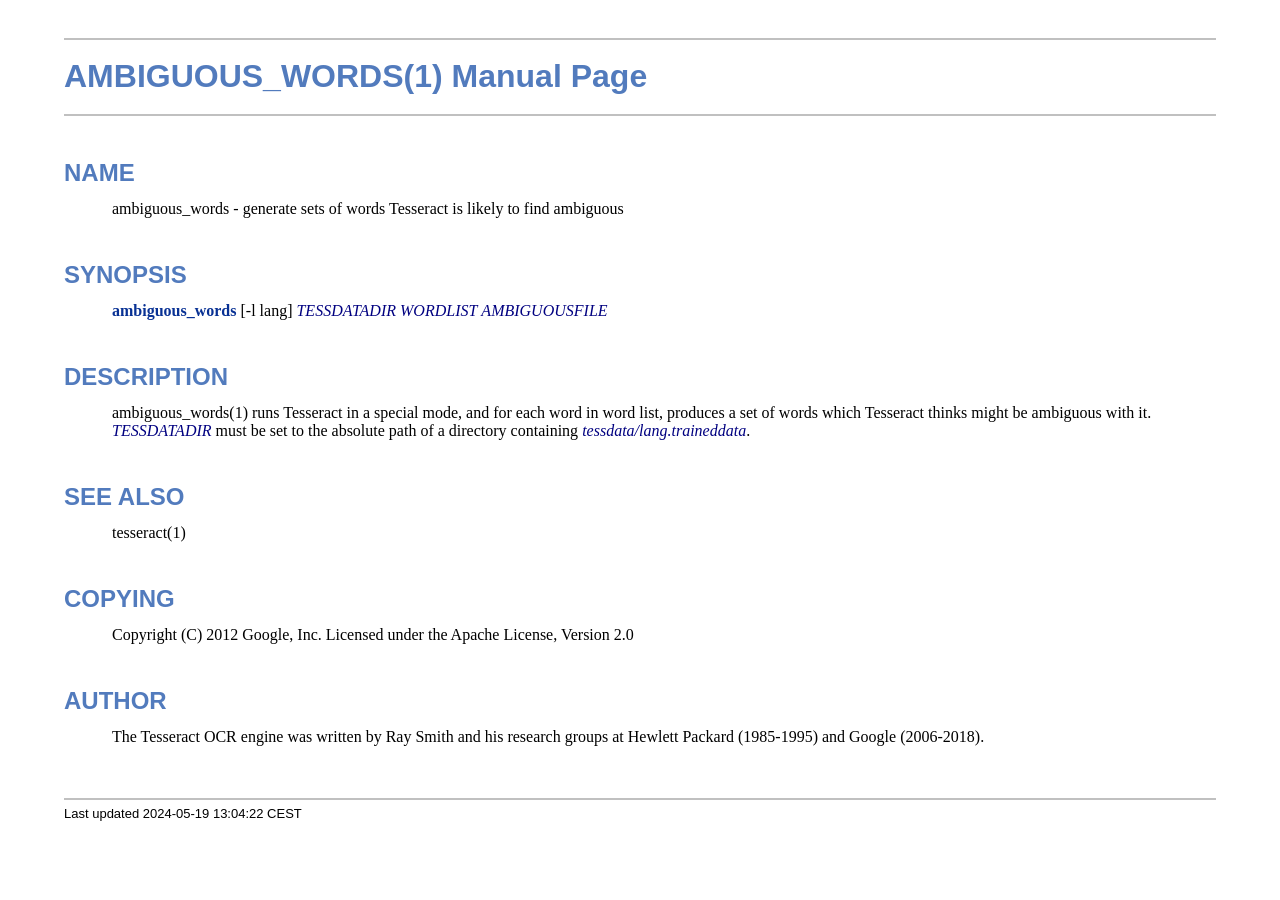
<file: Tesseract/windows/ambiguous_words.1.html>
<!DOCTYPE html>
<html lang="en">
<head>
<meta http-equiv="Content-Type" content="text/html; charset=UTF-8">
<meta name="generator" content="AsciiDoc 10.2.0">
<title>AMBIGUOUS_WORDS(1)</title>
<style type="text/css">
/* Shared CSS for AsciiDoc xhtml11 and html5 backends */

/* Default font. */
body {
  font-family: Georgia,serif;
}

/* Title font. */
h1, h2, h3, h4, h5, h6,
div.title, caption.title,
thead, p.table.header,
#toctitle,
#author, #revnumber, #revdate, #revremark,
#footer {
  font-family: Arial,Helvetica,sans-serif;
}

body {
  margin: 1em 5% 1em 5%;
}

a {
  color: blue;
  text-decoration: underline;
}
a:visited {
  color: fuchsia;
}

em {
  font-style: italic;
  color: navy;
}

strong {
  font-weight: bold;
  color: #083194;
}

h1, h2, h3, h4, h5, h6 {
  color: #527bbd;
  margin-top: 1.2em;
  margin-bottom: 0.5em;
  line-height: 1.3;
}

h1, h2, h3 {
  border-bottom: 2px solid silver;
}
h2 {
  padding-top: 0.5em;
}
h3 {
  float: left;
}
h3 + * {
  clear: left;
}
h5 {
  font-size: 1.0em;
}

div.sectionbody {
  margin-left: 0;
}

hr {
  border: 1px solid silver;
}

p {
  margin-top: 0.5em;
  margin-bottom: 0.5em;
}

ul, ol, li > p {
  margin-top: 0;
}
ul > li     { color: #aaa; }
ul > li > * { color: black; }

.monospaced, code, pre {
  font-family: "Courier New", Courier, monospace;
  font-size: inherit;
  color: navy;
  padding: 0;
  margin: 0;
}
pre {
  white-space: pre-wrap;
}

#author {
  color: #527bbd;
  font-weight: bold;
  font-size: 1.1em;
}
#email {
}
#revnumber, #revdate, #revremark {
}

#footer {
  font-size: small;
  border-top: 2px solid silver;
  padding-top: 0.5em;
  margin-top: 4.0em;
}
#footer-text {
  float: left;
  padding-bottom: 0.5em;
}
#footer-badges {
  float: right;
  padding-bottom: 0.5em;
}

#preamble {
  margin-top: 1.5em;
  margin-bottom: 1.5em;
}
div.imageblock, div.exampleblock, div.verseblock,
div.quoteblock, div.literalblock, div.listingblock, div.sidebarblock,
div.admonitionblock {
  margin-top: 1.0em;
  margin-bottom: 1.5em;
}
div.admonitionblock {
  margin-top: 2.0em;
  margin-bottom: 2.0em;
  margin-right: 10%;
  color: #606060;
}

div.content { /* Block element content. */
  padding: 0;
}

/* Block element titles. */
div.title, caption.title {
  color: #527bbd;
  font-weight: bold;
  text-align: left;
  margin-top: 1.0em;
  margin-bottom: 0.5em;
}
div.title + * {
  margin-top: 0;
}

td div.title:first-child {
  margin-top: 0.0em;
}
div.content div.title:first-child {
  margin-top: 0.0em;
}
div.content + div.title {
  margin-top: 0.0em;
}

div.sidebarblock > div.content {
  background: #ffffee;
  border: 1px solid #dddddd;
  border-left: 4px solid #f0f0f0;
  padding: 0.5em;
}

div.listingblock > div.content {
  border: 1px solid #dddddd;
  border-left: 5px solid #f0f0f0;
  background: #f8f8f8;
  padding: 0.5em;
}

div.quoteblock, div.verseblock {
  padding-left: 1.0em;
  margin-left: 1.0em;
  margin-right: 10%;
  border-left: 5px solid #f0f0f0;
  color: #888;
}

div.quoteblock > div.attribution {
  padding-top: 0.5em;
  text-align: right;
}

div.verseblock > pre.content {
  font-family: inherit;
  font-size: inherit;
}
div.verseblock > div.attribution {
  padding-top: 0.75em;
  text-align: left;
}
/* DEPRECATED: Pre version 8.2.7 verse style literal block. */
div.verseblock + div.attribution {
  text-align: left;
}

div.admonitionblock .icon {
  vertical-align: top;
  font-size: 1.1em;
  font-weight: bold;
  text-decoration: underline;
  color: #527bbd;
  padding-right: 0.5em;
}
div.admonitionblock td.content {
  padding-left: 0.5em;
  border-left: 3px solid #dddddd;
}

div.exampleblock > div.content {
  border-left: 3px solid #dddddd;
  padding-left: 0.5em;
}

div.imageblock div.content { padding-left: 0; }
span.image img { border-style: none; vertical-align: text-bottom; }
a.image:visited { color: white; }

dl {
  margin-top: 0.8em;
  margin-bottom: 0.8em;
}
dt {
  margin-top: 0.5em;
  margin-bottom: 0;
  font-style: normal;
  color: navy;
}
dd > *:first-child {
  margin-top: 0.1em;
}

ul, ol {
    list-style-position: outside;
}
ol.arabic {
  list-style-type: decimal;
}
ol.loweralpha {
  list-style-type: lower-alpha;
}
ol.upperalpha {
  list-style-type: upper-alpha;
}
ol.lowerroman {
  list-style-type: lower-roman;
}
ol.upperroman {
  list-style-type: upper-roman;
}

div.compact ul, div.compact ol,
div.compact p, div.compact p,
div.compact div, div.compact div {
  margin-top: 0.1em;
  margin-bottom: 0.1em;
}

tfoot {
  font-weight: bold;
}
td > div.verse {
  white-space: pre;
}

div.hdlist {
  margin-top: 0.8em;
  margin-bottom: 0.8em;
}
div.hdlist tr {
  padding-bottom: 15px;
}
dt.hdlist1.strong, td.hdlist1.strong {
  font-weight: bold;
}
td.hdlist1 {
  vertical-align: top;
  font-style: normal;
  padding-right: 0.8em;
  color: navy;
}
td.hdlist2 {
  vertical-align: top;
}
div.hdlist.compact tr {
  margin: 0;
  padding-bottom: 0;
}

.comment {
  background: yellow;
}

.footnote, .footnoteref {
  font-size: 0.8em;
}

span.footnote, span.footnoteref {
  vertical-align: super;
}

#footnotes {
  margin: 20px 0 20px 0;
  padding: 7px 0 0 0;
}

#footnotes div.footnote {
  margin: 0 0 5px 0;
}

#footnotes hr {
  border: none;
  border-top: 1px solid silver;
  height: 1px;
  text-align: left;
  margin-left: 0;
  width: 20%;
  min-width: 100px;
}

div.colist td {
  padding-right: 0.5em;
  padding-bottom: 0.3em;
  vertical-align: top;
}
div.colist td img {
  margin-top: 0.3em;
}

@media print {
  #footer-badges { display: none; }
}

#toc {
  margin-bottom: 2.5em;
}

#toctitle {
  color: #527bbd;
  font-size: 1.1em;
  font-weight: bold;
  margin-top: 1.0em;
  margin-bottom: 0.1em;
}

div.toclevel0, div.toclevel1, div.toclevel2, div.toclevel3, div.toclevel4 {
  margin-top: 0;
  margin-bottom: 0;
}
div.toclevel2 {
  margin-left: 2em;
  font-size: 0.9em;
}
div.toclevel3 {
  margin-left: 4em;
  font-size: 0.9em;
}
div.toclevel4 {
  margin-left: 6em;
  font-size: 0.9em;
}

span.aqua { color: aqua; }
span.black { color: black; }
span.blue { color: blue; }
span.fuchsia { color: fuchsia; }
span.gray { color: gray; }
span.green { color: green; }
span.lime { color: lime; }
span.maroon { color: maroon; }
span.navy { color: navy; }
span.olive { color: olive; }
span.purple { color: purple; }
span.red { color: red; }
span.silver { color: silver; }
span.teal { color: teal; }
span.white { color: white; }
span.yellow { color: yellow; }

span.aqua-background { background: aqua; }
span.black-background { background: black; }
span.blue-background { background: blue; }
span.fuchsia-background { background: fuchsia; }
span.gray-background { background: gray; }
span.green-background { background: green; }
span.lime-background { background: lime; }
span.maroon-background { background: maroon; }
span.navy-background { background: navy; }
span.olive-background { background: olive; }
span.purple-background { background: purple; }
span.red-background { background: red; }
span.silver-background { background: silver; }
span.teal-background { background: teal; }
span.white-background { background: white; }
span.yellow-background { background: yellow; }

span.big { font-size: 2em; }
span.small { font-size: 0.6em; }

span.underline { text-decoration: underline; }
span.overline { text-decoration: overline; }
span.line-through { text-decoration: line-through; }

div.unbreakable { page-break-inside: avoid; }


/*
 * xhtml11 specific
 *
 * */

div.tableblock {
  margin-top: 1.0em;
  margin-bottom: 1.5em;
}
div.tableblock > table {
  border: 3px solid #527bbd;
}
thead, p.table.header {
  font-weight: bold;
  color: #527bbd;
}
p.table {
  margin-top: 0;
}
/* Because the table frame attribute is overridden by CSS in most browsers. */
div.tableblock > table[frame="void"] {
  border-style: none;
}
div.tableblock > table[frame="hsides"] {
  border-left-style: none;
  border-right-style: none;
}
div.tableblock > table[frame="vsides"] {
  border-top-style: none;
  border-bottom-style: none;
}


/*
 * html5 specific
 *
 * */

table.tableblock {
  margin-top: 1.0em;
  margin-bottom: 1.5em;
}
thead, p.tableblock.header {
  font-weight: bold;
  color: #527bbd;
}
p.tableblock {
  margin-top: 0;
}
table.tableblock {
  border-width: 3px;
  border-spacing: 0px;
  border-style: solid;
  border-color: #527bbd;
  border-collapse: collapse;
}
th.tableblock, td.tableblock {
  border-width: 1px;
  padding: 4px;
  border-style: solid;
  border-color: #527bbd;
}

table.tableblock.frame-topbot {
  border-left-style: hidden;
  border-right-style: hidden;
}
table.tableblock.frame-sides {
  border-top-style: hidden;
  border-bottom-style: hidden;
}
table.tableblock.frame-none {
  border-style: hidden;
}

th.tableblock.halign-left, td.tableblock.halign-left {
  text-align: left;
}
th.tableblock.halign-center, td.tableblock.halign-center {
  text-align: center;
}
th.tableblock.halign-right, td.tableblock.halign-right {
  text-align: right;
}

th.tableblock.valign-top, td.tableblock.valign-top {
  vertical-align: top;
}
th.tableblock.valign-middle, td.tableblock.valign-middle {
  vertical-align: middle;
}
th.tableblock.valign-bottom, td.tableblock.valign-bottom {
  vertical-align: bottom;
}


/*
 * manpage specific
 *
 * */

body.manpage h1 {
  padding-top: 0.5em;
  padding-bottom: 0.5em;
  border-top: 2px solid silver;
  border-bottom: 2px solid silver;
}
body.manpage h2 {
  border-style: none;
}
body.manpage div.sectionbody {
  margin-left: 3em;
}

@media print {
  body.manpage div#toc { display: none; }
}


</style>
<script type="text/javascript">
/*<![CDATA[*/
var asciidoc = {  // Namespace.

/////////////////////////////////////////////////////////////////////
// Table Of Contents generator
/////////////////////////////////////////////////////////////////////

/* Author: Mihai Bazon, September 2002
 * http://students.infoiasi.ro/~mishoo
 *
 * Table Of Content generator
 * Version: 0.4
 *
 * Feel free to use this script under the terms of the GNU General Public
 * License, as long as you do not remove or alter this notice.
 */

 /* modified by Troy D. Hanson, September 2006. License: GPL */
 /* modified by Stuart Rackham, 2006, 2009. License: GPL */

// toclevels = 1..4.
toc: function (toclevels) {

  function getText(el) {
    var text = "";
    for (var i = el.firstChild; i != null; i = i.nextSibling) {
      if (i.nodeType == 3 /* Node.TEXT_NODE */) // IE doesn't speak constants.
        text += i.data;
      else if (i.firstChild != null)
        text += getText(i);
    }
    return text;
  }

  function TocEntry(el, text, toclevel) {
    this.element = el;
    this.text = text;
    this.toclevel = toclevel;
  }

  function tocEntries(el, toclevels) {
    var result = new Array;
    var re = new RegExp('[hH]([1-'+(toclevels+1)+'])');
    // Function that scans the DOM tree for header elements (the DOM2
    // nodeIterator API would be a better technique but not supported by all
    // browsers).
    var iterate = function (el) {
      for (var i = el.firstChild; i != null; i = i.nextSibling) {
        if (i.nodeType == 1 /* Node.ELEMENT_NODE */) {
          var mo = re.exec(i.tagName);
          if (mo && (i.getAttribute("class") || i.getAttribute("className")) != "float") {
            result[result.length] = new TocEntry(i, getText(i), mo[1]-1);
          }
          iterate(i);
        }
      }
    }
    iterate(el);
    return result;
  }

  var toc = document.getElementById("toc");
  if (!toc) {
    return;
  }

  // Delete existing TOC entries in case we're reloading the TOC.
  var tocEntriesToRemove = [];
  var i;
  for (i = 0; i < toc.childNodes.length; i++) {
    var entry = toc.childNodes[i];
    if (entry.nodeName.toLowerCase() == 'div'
     && entry.getAttribute("class")
     && entry.getAttribute("class").match(/^toclevel/))
      tocEntriesToRemove.push(entry);
  }
  for (i = 0; i < tocEntriesToRemove.length; i++) {
    toc.removeChild(tocEntriesToRemove[i]);
  }

  // Rebuild TOC entries.
  var entries = tocEntries(document.getElementById("content"), toclevels);
  for (var i = 0; i < entries.length; ++i) {
    var entry = entries[i];
    if (entry.element.id == "")
      entry.element.id = "_toc_" + i;
    var a = document.createElement("a");
    a.href = "#" + entry.element.id;
    a.appendChild(document.createTextNode(entry.text));
    var div = document.createElement("div");
    div.appendChild(a);
    div.className = "toclevel" + entry.toclevel;
    toc.appendChild(div);
  }
  if (entries.length == 0)
    toc.parentNode.removeChild(toc);
},


/////////////////////////////////////////////////////////////////////
// Footnotes generator
/////////////////////////////////////////////////////////////////////

/* Based on footnote generation code from:
 * http://www.brandspankingnew.net/archive/2005/07/format_footnote.html
 */

footnotes: function () {
  // Delete existing footnote entries in case we're reloading the footnodes.
  var i;
  var noteholder = document.getElementById("footnotes");
  if (!noteholder) {
    return;
  }
  var entriesToRemove = [];
  for (i = 0; i < noteholder.childNodes.length; i++) {
    var entry = noteholder.childNodes[i];
    if (entry.nodeName.toLowerCase() == 'div' && entry.getAttribute("class") == "footnote")
      entriesToRemove.push(entry);
  }
  for (i = 0; i < entriesToRemove.length; i++) {
    noteholder.removeChild(entriesToRemove[i]);
  }

  // Rebuild footnote entries.
  var cont = document.getElementById("content");
  var spans = cont.getElementsByTagName("span");
  var refs = {};
  var n = 0;
  for (i=0; i<spans.length; i++) {
    if (spans[i].className == "footnote") {
      n++;
      var note = spans[i].getAttribute("data-note");
      if (!note) {
        // Use [\s\S] in place of . so multi-line matches work.
        // Because JavaScript has no s (dotall) regex flag.
        note = spans[i].innerHTML.match(/\s*\[([\s\S]*)]\s*/)[1];
        spans[i].innerHTML =
          "[<a id='_footnoteref_" + n + "' href='#_footnote_" + n +
          "' title='View footnote' class='footnote'>" + n + "</a>]";
        spans[i].setAttribute("data-note", note);
      }
      noteholder.innerHTML +=
        "<div class='footnote' id='_footnote_" + n + "'>" +
        "<a href='#_footnoteref_" + n + "' title='Return to text'>" +
        n + "</a>. " + note + "</div>";
      var id =spans[i].getAttribute("id");
      if (id != null) refs["#"+id] = n;
    }
  }
  if (n == 0)
    noteholder.parentNode.removeChild(noteholder);
  else {
    // Process footnoterefs.
    for (i=0; i<spans.length; i++) {
      if (spans[i].className == "footnoteref") {
        var href = spans[i].getElementsByTagName("a")[0].getAttribute("href");
        href = href.match(/#.*/)[0];  // Because IE return full URL.
        n = refs[href];
        spans[i].innerHTML =
          "[<a href='#_footnote_" + n +
          "' title='View footnote' class='footnote'>" + n + "</a>]";
      }
    }
  }
},

install: function(toclevels) {
  var timerId;

  function reinstall() {
    asciidoc.footnotes();
    if (toclevels) {
      asciidoc.toc(toclevels);
    }
  }

  function reinstallAndRemoveTimer() {
    clearInterval(timerId);
    reinstall();
  }

  timerId = setInterval(reinstall, 500);
  if (document.addEventListener)
    document.addEventListener("DOMContentLoaded", reinstallAndRemoveTimer, false);
  else
    window.onload = reinstallAndRemoveTimer;
}

}
asciidoc.install();
/*]]>*/
</script>
</head>
<body class="manpage">
<div id="header">
<h1>
AMBIGUOUS_WORDS(1) Manual Page
</h1>
<h2>NAME</h2>
<div class="sectionbody">
<p>ambiguous_words -
   generate sets of words Tesseract is likely to find ambiguous
</p>
</div>
</div>
<div id="content">
<div class="sect1">
<h2 id="_synopsis">SYNOPSIS</h2>
<div class="sectionbody">
<div class="paragraph"><p><strong>ambiguous_words</strong> [-l lang] <em>TESSDATADIR</em> <em>WORDLIST</em> <em>AMBIGUOUSFILE</em></p></div>
</div>
</div>
<div class="sect1">
<h2 id="_description">DESCRIPTION</h2>
<div class="sectionbody">
<div class="paragraph"><p>ambiguous_words(1) runs Tesseract in a special mode, and for each word
in word list, produces a set of words which Tesseract thinks might be
ambiguous with it.   <em>TESSDATADIR</em> must be set to the absolute path of
a directory containing <em>tessdata/lang.traineddata</em>.</p></div>
</div>
</div>
<div class="sect1">
<h2 id="_see_also">SEE ALSO</h2>
<div class="sectionbody">
<div class="paragraph"><p>tesseract(1)</p></div>
</div>
</div>
<div class="sect1">
<h2 id="_copying">COPYING</h2>
<div class="sectionbody">
<div class="paragraph"><p>Copyright (C) 2012 Google, Inc.
Licensed under the Apache License, Version 2.0</p></div>
</div>
</div>
<div class="sect1">
<h2 id="_author">AUTHOR</h2>
<div class="sectionbody">
<div class="paragraph"><p>The Tesseract OCR engine was written by Ray Smith and his research groups
at Hewlett Packard (1985-1995) and Google (2006-2018).</p></div>
</div>
</div>
</div>
<div id="footnotes"><hr></div>
<div id="footer">
<div id="footer-text">
Last updated
 2024-05-19 13:04:22 CEST
</div>
</div>
</body>
</html>
</file>
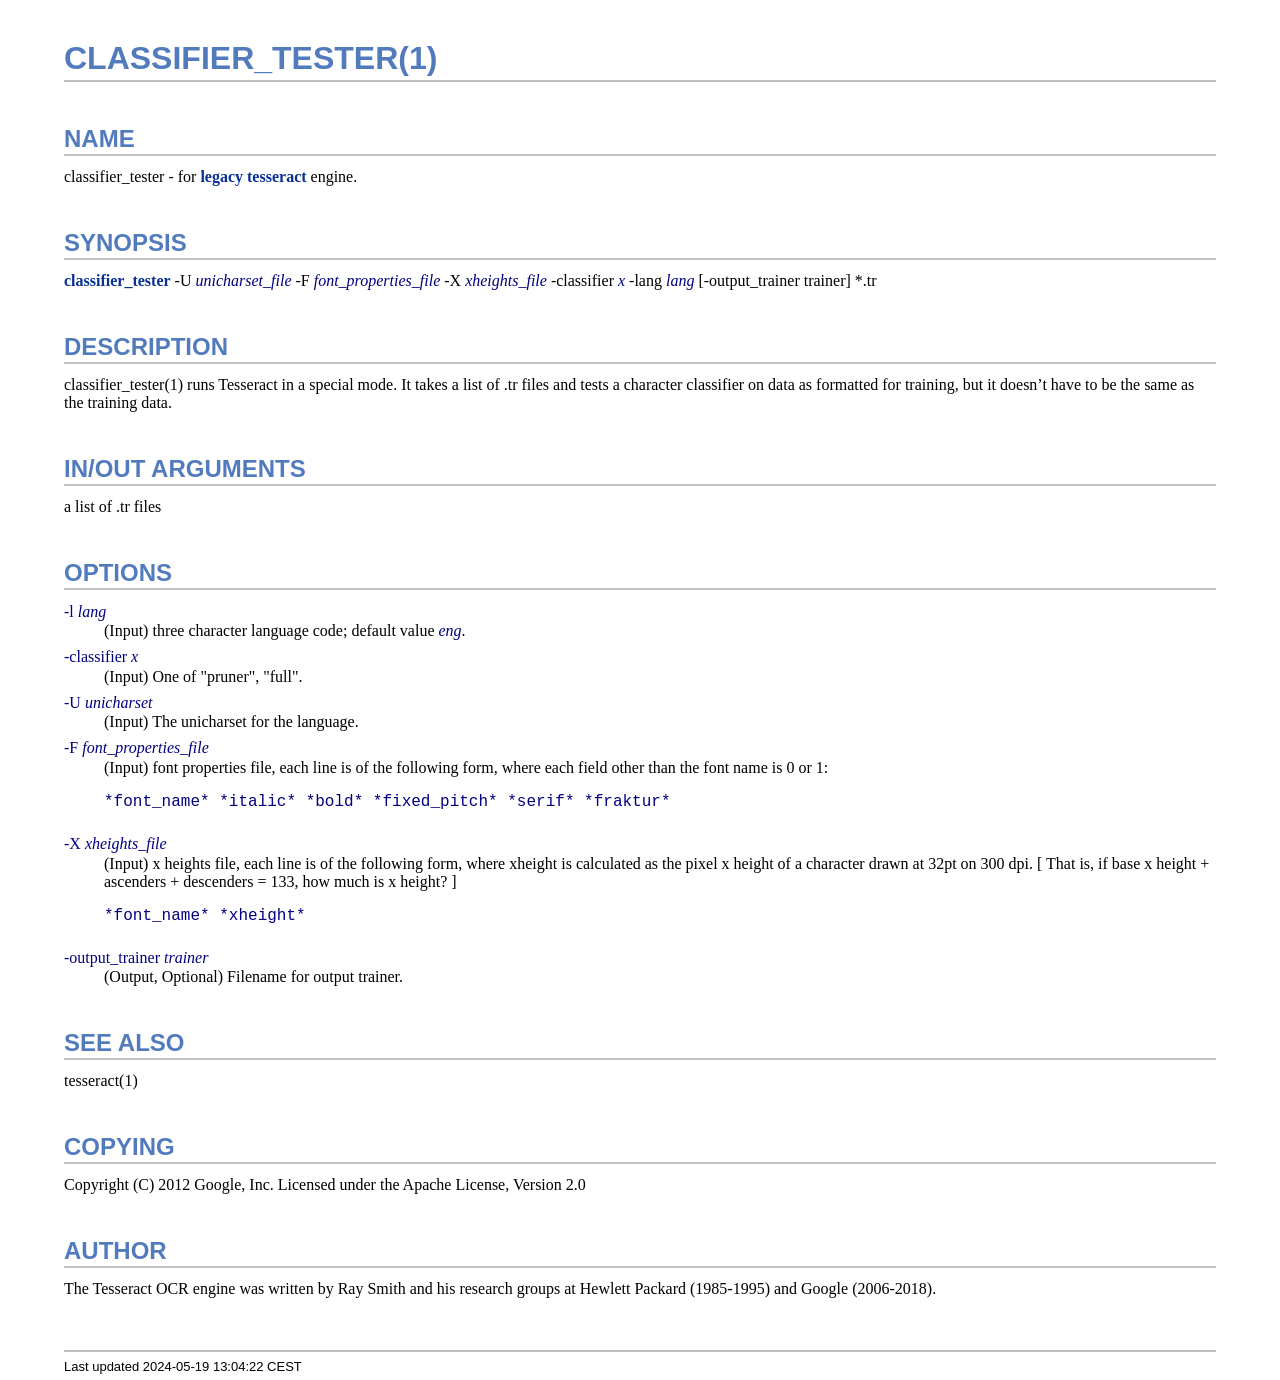
<file: Tesseract/windows/classifier_tester.1.html>
<!DOCTYPE html>
<html lang="en">
<head>
<meta http-equiv="Content-Type" content="text/html; charset=UTF-8">
<meta name="generator" content="AsciiDoc 10.2.0">
<title>CLASSIFIER_TESTER(1)</title>
<style type="text/css">
/* Shared CSS for AsciiDoc xhtml11 and html5 backends */

/* Default font. */
body {
  font-family: Georgia,serif;
}

/* Title font. */
h1, h2, h3, h4, h5, h6,
div.title, caption.title,
thead, p.table.header,
#toctitle,
#author, #revnumber, #revdate, #revremark,
#footer {
  font-family: Arial,Helvetica,sans-serif;
}

body {
  margin: 1em 5% 1em 5%;
}

a {
  color: blue;
  text-decoration: underline;
}
a:visited {
  color: fuchsia;
}

em {
  font-style: italic;
  color: navy;
}

strong {
  font-weight: bold;
  color: #083194;
}

h1, h2, h3, h4, h5, h6 {
  color: #527bbd;
  margin-top: 1.2em;
  margin-bottom: 0.5em;
  line-height: 1.3;
}

h1, h2, h3 {
  border-bottom: 2px solid silver;
}
h2 {
  padding-top: 0.5em;
}
h3 {
  float: left;
}
h3 + * {
  clear: left;
}
h5 {
  font-size: 1.0em;
}

div.sectionbody {
  margin-left: 0;
}

hr {
  border: 1px solid silver;
}

p {
  margin-top: 0.5em;
  margin-bottom: 0.5em;
}

ul, ol, li > p {
  margin-top: 0;
}
ul > li     { color: #aaa; }
ul > li > * { color: black; }

.monospaced, code, pre {
  font-family: "Courier New", Courier, monospace;
  font-size: inherit;
  color: navy;
  padding: 0;
  margin: 0;
}
pre {
  white-space: pre-wrap;
}

#author {
  color: #527bbd;
  font-weight: bold;
  font-size: 1.1em;
}
#email {
}
#revnumber, #revdate, #revremark {
}

#footer {
  font-size: small;
  border-top: 2px solid silver;
  padding-top: 0.5em;
  margin-top: 4.0em;
}
#footer-text {
  float: left;
  padding-bottom: 0.5em;
}
#footer-badges {
  float: right;
  padding-bottom: 0.5em;
}

#preamble {
  margin-top: 1.5em;
  margin-bottom: 1.5em;
}
div.imageblock, div.exampleblock, div.verseblock,
div.quoteblock, div.literalblock, div.listingblock, div.sidebarblock,
div.admonitionblock {
  margin-top: 1.0em;
  margin-bottom: 1.5em;
}
div.admonitionblock {
  margin-top: 2.0em;
  margin-bottom: 2.0em;
  margin-right: 10%;
  color: #606060;
}

div.content { /* Block element content. */
  padding: 0;
}

/* Block element titles. */
div.title, caption.title {
  color: #527bbd;
  font-weight: bold;
  text-align: left;
  margin-top: 1.0em;
  margin-bottom: 0.5em;
}
div.title + * {
  margin-top: 0;
}

td div.title:first-child {
  margin-top: 0.0em;
}
div.content div.title:first-child {
  margin-top: 0.0em;
}
div.content + div.title {
  margin-top: 0.0em;
}

div.sidebarblock > div.content {
  background: #ffffee;
  border: 1px solid #dddddd;
  border-left: 4px solid #f0f0f0;
  padding: 0.5em;
}

div.listingblock > div.content {
  border: 1px solid #dddddd;
  border-left: 5px solid #f0f0f0;
  background: #f8f8f8;
  padding: 0.5em;
}

div.quoteblock, div.verseblock {
  padding-left: 1.0em;
  margin-left: 1.0em;
  margin-right: 10%;
  border-left: 5px solid #f0f0f0;
  color: #888;
}

div.quoteblock > div.attribution {
  padding-top: 0.5em;
  text-align: right;
}

div.verseblock > pre.content {
  font-family: inherit;
  font-size: inherit;
}
div.verseblock > div.attribution {
  padding-top: 0.75em;
  text-align: left;
}
/* DEPRECATED: Pre version 8.2.7 verse style literal block. */
div.verseblock + div.attribution {
  text-align: left;
}

div.admonitionblock .icon {
  vertical-align: top;
  font-size: 1.1em;
  font-weight: bold;
  text-decoration: underline;
  color: #527bbd;
  padding-right: 0.5em;
}
div.admonitionblock td.content {
  padding-left: 0.5em;
  border-left: 3px solid #dddddd;
}

div.exampleblock > div.content {
  border-left: 3px solid #dddddd;
  padding-left: 0.5em;
}

div.imageblock div.content { padding-left: 0; }
span.image img { border-style: none; vertical-align: text-bottom; }
a.image:visited { color: white; }

dl {
  margin-top: 0.8em;
  margin-bottom: 0.8em;
}
dt {
  margin-top: 0.5em;
  margin-bottom: 0;
  font-style: normal;
  color: navy;
}
dd > *:first-child {
  margin-top: 0.1em;
}

ul, ol {
    list-style-position: outside;
}
ol.arabic {
  list-style-type: decimal;
}
ol.loweralpha {
  list-style-type: lower-alpha;
}
ol.upperalpha {
  list-style-type: upper-alpha;
}
ol.lowerroman {
  list-style-type: lower-roman;
}
ol.upperroman {
  list-style-type: upper-roman;
}

div.compact ul, div.compact ol,
div.compact p, div.compact p,
div.compact div, div.compact div {
  margin-top: 0.1em;
  margin-bottom: 0.1em;
}

tfoot {
  font-weight: bold;
}
td > div.verse {
  white-space: pre;
}

div.hdlist {
  margin-top: 0.8em;
  margin-bottom: 0.8em;
}
div.hdlist tr {
  padding-bottom: 15px;
}
dt.hdlist1.strong, td.hdlist1.strong {
  font-weight: bold;
}
td.hdlist1 {
  vertical-align: top;
  font-style: normal;
  padding-right: 0.8em;
  color: navy;
}
td.hdlist2 {
  vertical-align: top;
}
div.hdlist.compact tr {
  margin: 0;
  padding-bottom: 0;
}

.comment {
  background: yellow;
}

.footnote, .footnoteref {
  font-size: 0.8em;
}

span.footnote, span.footnoteref {
  vertical-align: super;
}

#footnotes {
  margin: 20px 0 20px 0;
  padding: 7px 0 0 0;
}

#footnotes div.footnote {
  margin: 0 0 5px 0;
}

#footnotes hr {
  border: none;
  border-top: 1px solid silver;
  height: 1px;
  text-align: left;
  margin-left: 0;
  width: 20%;
  min-width: 100px;
}

div.colist td {
  padding-right: 0.5em;
  padding-bottom: 0.3em;
  vertical-align: top;
}
div.colist td img {
  margin-top: 0.3em;
}

@media print {
  #footer-badges { display: none; }
}

#toc {
  margin-bottom: 2.5em;
}

#toctitle {
  color: #527bbd;
  font-size: 1.1em;
  font-weight: bold;
  margin-top: 1.0em;
  margin-bottom: 0.1em;
}

div.toclevel0, div.toclevel1, div.toclevel2, div.toclevel3, div.toclevel4 {
  margin-top: 0;
  margin-bottom: 0;
}
div.toclevel2 {
  margin-left: 2em;
  font-size: 0.9em;
}
div.toclevel3 {
  margin-left: 4em;
  font-size: 0.9em;
}
div.toclevel4 {
  margin-left: 6em;
  font-size: 0.9em;
}

span.aqua { color: aqua; }
span.black { color: black; }
span.blue { color: blue; }
span.fuchsia { color: fuchsia; }
span.gray { color: gray; }
span.green { color: green; }
span.lime { color: lime; }
span.maroon { color: maroon; }
span.navy { color: navy; }
span.olive { color: olive; }
span.purple { color: purple; }
span.red { color: red; }
span.silver { color: silver; }
span.teal { color: teal; }
span.white { color: white; }
span.yellow { color: yellow; }

span.aqua-background { background: aqua; }
span.black-background { background: black; }
span.blue-background { background: blue; }
span.fuchsia-background { background: fuchsia; }
span.gray-background { background: gray; }
span.green-background { background: green; }
span.lime-background { background: lime; }
span.maroon-background { background: maroon; }
span.navy-background { background: navy; }
span.olive-background { background: olive; }
span.purple-background { background: purple; }
span.red-background { background: red; }
span.silver-background { background: silver; }
span.teal-background { background: teal; }
span.white-background { background: white; }
span.yellow-background { background: yellow; }

span.big { font-size: 2em; }
span.small { font-size: 0.6em; }

span.underline { text-decoration: underline; }
span.overline { text-decoration: overline; }
span.line-through { text-decoration: line-through; }

div.unbreakable { page-break-inside: avoid; }


/*
 * xhtml11 specific
 *
 * */

div.tableblock {
  margin-top: 1.0em;
  margin-bottom: 1.5em;
}
div.tableblock > table {
  border: 3px solid #527bbd;
}
thead, p.table.header {
  font-weight: bold;
  color: #527bbd;
}
p.table {
  margin-top: 0;
}
/* Because the table frame attribute is overridden by CSS in most browsers. */
div.tableblock > table[frame="void"] {
  border-style: none;
}
div.tableblock > table[frame="hsides"] {
  border-left-style: none;
  border-right-style: none;
}
div.tableblock > table[frame="vsides"] {
  border-top-style: none;
  border-bottom-style: none;
}


/*
 * html5 specific
 *
 * */

table.tableblock {
  margin-top: 1.0em;
  margin-bottom: 1.5em;
}
thead, p.tableblock.header {
  font-weight: bold;
  color: #527bbd;
}
p.tableblock {
  margin-top: 0;
}
table.tableblock {
  border-width: 3px;
  border-spacing: 0px;
  border-style: solid;
  border-color: #527bbd;
  border-collapse: collapse;
}
th.tableblock, td.tableblock {
  border-width: 1px;
  padding: 4px;
  border-style: solid;
  border-color: #527bbd;
}

table.tableblock.frame-topbot {
  border-left-style: hidden;
  border-right-style: hidden;
}
table.tableblock.frame-sides {
  border-top-style: hidden;
  border-bottom-style: hidden;
}
table.tableblock.frame-none {
  border-style: hidden;
}

th.tableblock.halign-left, td.tableblock.halign-left {
  text-align: left;
}
th.tableblock.halign-center, td.tableblock.halign-center {
  text-align: center;
}
th.tableblock.halign-right, td.tableblock.halign-right {
  text-align: right;
}

th.tableblock.valign-top, td.tableblock.valign-top {
  vertical-align: top;
}
th.tableblock.valign-middle, td.tableblock.valign-middle {
  vertical-align: middle;
}
th.tableblock.valign-bottom, td.tableblock.valign-bottom {
  vertical-align: bottom;
}


/*
 * manpage specific
 *
 * */

body.manpage h1 {
  padding-top: 0.5em;
  padding-bottom: 0.5em;
  border-top: 2px solid silver;
  border-bottom: 2px solid silver;
}
body.manpage h2 {
  border-style: none;
}
body.manpage div.sectionbody {
  margin-left: 3em;
}

@media print {
  body.manpage div#toc { display: none; }
}


</style>
<script type="text/javascript">
/*<![CDATA[*/
var asciidoc = {  // Namespace.

/////////////////////////////////////////////////////////////////////
// Table Of Contents generator
/////////////////////////////////////////////////////////////////////

/* Author: Mihai Bazon, September 2002
 * http://students.infoiasi.ro/~mishoo
 *
 * Table Of Content generator
 * Version: 0.4
 *
 * Feel free to use this script under the terms of the GNU General Public
 * License, as long as you do not remove or alter this notice.
 */

 /* modified by Troy D. Hanson, September 2006. License: GPL */
 /* modified by Stuart Rackham, 2006, 2009. License: GPL */

// toclevels = 1..4.
toc: function (toclevels) {

  function getText(el) {
    var text = "";
    for (var i = el.firstChild; i != null; i = i.nextSibling) {
      if (i.nodeType == 3 /* Node.TEXT_NODE */) // IE doesn't speak constants.
        text += i.data;
      else if (i.firstChild != null)
        text += getText(i);
    }
    return text;
  }

  function TocEntry(el, text, toclevel) {
    this.element = el;
    this.text = text;
    this.toclevel = toclevel;
  }

  function tocEntries(el, toclevels) {
    var result = new Array;
    var re = new RegExp('[hH]([1-'+(toclevels+1)+'])');
    // Function that scans the DOM tree for header elements (the DOM2
    // nodeIterator API would be a better technique but not supported by all
    // browsers).
    var iterate = function (el) {
      for (var i = el.firstChild; i != null; i = i.nextSibling) {
        if (i.nodeType == 1 /* Node.ELEMENT_NODE */) {
          var mo = re.exec(i.tagName);
          if (mo && (i.getAttribute("class") || i.getAttribute("className")) != "float") {
            result[result.length] = new TocEntry(i, getText(i), mo[1]-1);
          }
          iterate(i);
        }
      }
    }
    iterate(el);
    return result;
  }

  var toc = document.getElementById("toc");
  if (!toc) {
    return;
  }

  // Delete existing TOC entries in case we're reloading the TOC.
  var tocEntriesToRemove = [];
  var i;
  for (i = 0; i < toc.childNodes.length; i++) {
    var entry = toc.childNodes[i];
    if (entry.nodeName.toLowerCase() == 'div'
     && entry.getAttribute("class")
     && entry.getAttribute("class").match(/^toclevel/))
      tocEntriesToRemove.push(entry);
  }
  for (i = 0; i < tocEntriesToRemove.length; i++) {
    toc.removeChild(tocEntriesToRemove[i]);
  }

  // Rebuild TOC entries.
  var entries = tocEntries(document.getElementById("content"), toclevels);
  for (var i = 0; i < entries.length; ++i) {
    var entry = entries[i];
    if (entry.element.id == "")
      entry.element.id = "_toc_" + i;
    var a = document.createElement("a");
    a.href = "#" + entry.element.id;
    a.appendChild(document.createTextNode(entry.text));
    var div = document.createElement("div");
    div.appendChild(a);
    div.className = "toclevel" + entry.toclevel;
    toc.appendChild(div);
  }
  if (entries.length == 0)
    toc.parentNode.removeChild(toc);
},


/////////////////////////////////////////////////////////////////////
// Footnotes generator
/////////////////////////////////////////////////////////////////////

/* Based on footnote generation code from:
 * http://www.brandspankingnew.net/archive/2005/07/format_footnote.html
 */

footnotes: function () {
  // Delete existing footnote entries in case we're reloading the footnodes.
  var i;
  var noteholder = document.getElementById("footnotes");
  if (!noteholder) {
    return;
  }
  var entriesToRemove = [];
  for (i = 0; i < noteholder.childNodes.length; i++) {
    var entry = noteholder.childNodes[i];
    if (entry.nodeName.toLowerCase() == 'div' && entry.getAttribute("class") == "footnote")
      entriesToRemove.push(entry);
  }
  for (i = 0; i < entriesToRemove.length; i++) {
    noteholder.removeChild(entriesToRemove[i]);
  }

  // Rebuild footnote entries.
  var cont = document.getElementById("content");
  var spans = cont.getElementsByTagName("span");
  var refs = {};
  var n = 0;
  for (i=0; i<spans.length; i++) {
    if (spans[i].className == "footnote") {
      n++;
      var note = spans[i].getAttribute("data-note");
      if (!note) {
        // Use [\s\S] in place of . so multi-line matches work.
        // Because JavaScript has no s (dotall) regex flag.
        note = spans[i].innerHTML.match(/\s*\[([\s\S]*)]\s*/)[1];
        spans[i].innerHTML =
          "[<a id='_footnoteref_" + n + "' href='#_footnote_" + n +
          "' title='View footnote' class='footnote'>" + n + "</a>]";
        spans[i].setAttribute("data-note", note);
      }
      noteholder.innerHTML +=
        "<div class='footnote' id='_footnote_" + n + "'>" +
        "<a href='#_footnoteref_" + n + "' title='Return to text'>" +
        n + "</a>. " + note + "</div>";
      var id =spans[i].getAttribute("id");
      if (id != null) refs["#"+id] = n;
    }
  }
  if (n == 0)
    noteholder.parentNode.removeChild(noteholder);
  else {
    // Process footnoterefs.
    for (i=0; i<spans.length; i++) {
      if (spans[i].className == "footnoteref") {
        var href = spans[i].getElementsByTagName("a")[0].getAttribute("href");
        href = href.match(/#.*/)[0];  // Because IE return full URL.
        n = refs[href];
        spans[i].innerHTML =
          "[<a href='#_footnote_" + n +
          "' title='View footnote' class='footnote'>" + n + "</a>]";
      }
    }
  }
},

install: function(toclevels) {
  var timerId;

  function reinstall() {
    asciidoc.footnotes();
    if (toclevels) {
      asciidoc.toc(toclevels);
    }
  }

  function reinstallAndRemoveTimer() {
    clearInterval(timerId);
    reinstall();
  }

  timerId = setInterval(reinstall, 500);
  if (document.addEventListener)
    document.addEventListener("DOMContentLoaded", reinstallAndRemoveTimer, false);
  else
    window.onload = reinstallAndRemoveTimer;
}

}
asciidoc.install();
/*]]>*/
</script>
</head>
<body class="article">
<div id="header">
<h1>CLASSIFIER_TESTER(1)</h1>
</div>
<div id="content">
<div class="sect1">
<h2 id="_name">NAME</h2>
<div class="sectionbody">
<div class="paragraph"><p>classifier_tester - for <strong>legacy tesseract</strong> engine.</p></div>
</div>
</div>
<div class="sect1">
<h2 id="_synopsis">SYNOPSIS</h2>
<div class="sectionbody">
<div class="paragraph"><p><strong>classifier_tester</strong> -U <em>unicharset_file</em> -F <em>font_properties_file</em> -X <em>xheights_file</em>  -classifier <em>x</em> -lang <em>lang</em> [-output_trainer trainer] *.tr</p></div>
</div>
</div>
<div class="sect1">
<h2 id="_description">DESCRIPTION</h2>
<div class="sectionbody">
<div class="paragraph"><p>classifier_tester(1) runs Tesseract in a special mode.
It takes a list of .tr files and tests a character classifier
on data as formatted for training,
but it doesn&#8217;t have to be the same as the training data.</p></div>
</div>
</div>
<div class="sect1">
<h2 id="_in_out_arguments">IN/OUT ARGUMENTS</h2>
<div class="sectionbody">
<div class="paragraph"><p>a list of .tr files</p></div>
</div>
</div>
<div class="sect1">
<h2 id="_options">OPTIONS</h2>
<div class="sectionbody">
<div class="dlist"><dl>
<dt class="hdlist1">
-l <em>lang</em>
</dt>
<dd>
<p>
        (Input) three character language code; default value <em>eng</em>.
</p>
</dd>
<dt class="hdlist1">
-classifier <em>x</em>
</dt>
<dd>
<p>
        (Input) One of "pruner", "full".
</p>
</dd>
<dt class="hdlist1">
-U <em>unicharset</em>
</dt>
<dd>
<p>
        (Input) The unicharset for the language.
</p>
</dd>
<dt class="hdlist1">
-F <em>font_properties_file</em>
</dt>
<dd>
<p>
        (Input) font properties file, each line is of the following form, where each field other than the font name is 0 or 1:
</p>
<div class="literalblock">
<div class="content monospaced">
<pre>*font_name* *italic* *bold* *fixed_pitch* *serif* *fraktur*</pre>
</div></div>
</dd>
<dt class="hdlist1">
-X <em>xheights_file</em>
</dt>
<dd>
<p>
        (Input) x heights file, each line is of the following form, where xheight is calculated as the pixel x height of a character drawn at 32pt on 300 dpi. [ That is, if base x height + ascenders + descenders = 133, how much is x height? ]
</p>
<div class="literalblock">
<div class="content monospaced">
<pre>*font_name* *xheight*</pre>
</div></div>
</dd>
<dt class="hdlist1">
-output_trainer <em>trainer</em>
</dt>
<dd>
<p>
        (Output, Optional) Filename for output trainer.
</p>
</dd>
</dl></div>
</div>
</div>
<div class="sect1">
<h2 id="_see_also">SEE ALSO</h2>
<div class="sectionbody">
<div class="paragraph"><p>tesseract(1)</p></div>
</div>
</div>
<div class="sect1">
<h2 id="_copying">COPYING</h2>
<div class="sectionbody">
<div class="paragraph"><p>Copyright (C) 2012 Google, Inc.
Licensed under the Apache License, Version 2.0</p></div>
</div>
</div>
<div class="sect1">
<h2 id="_author">AUTHOR</h2>
<div class="sectionbody">
<div class="paragraph"><p>The Tesseract OCR engine was written by Ray Smith and his research groups
at Hewlett Packard (1985-1995) and Google (2006-2018).</p></div>
</div>
</div>
</div>
<div id="footnotes"><hr></div>
<div id="footer">
<div id="footer-text">
Last updated
 2024-05-19 13:04:22 CEST
</div>
</div>
</body>
</html>
</file>
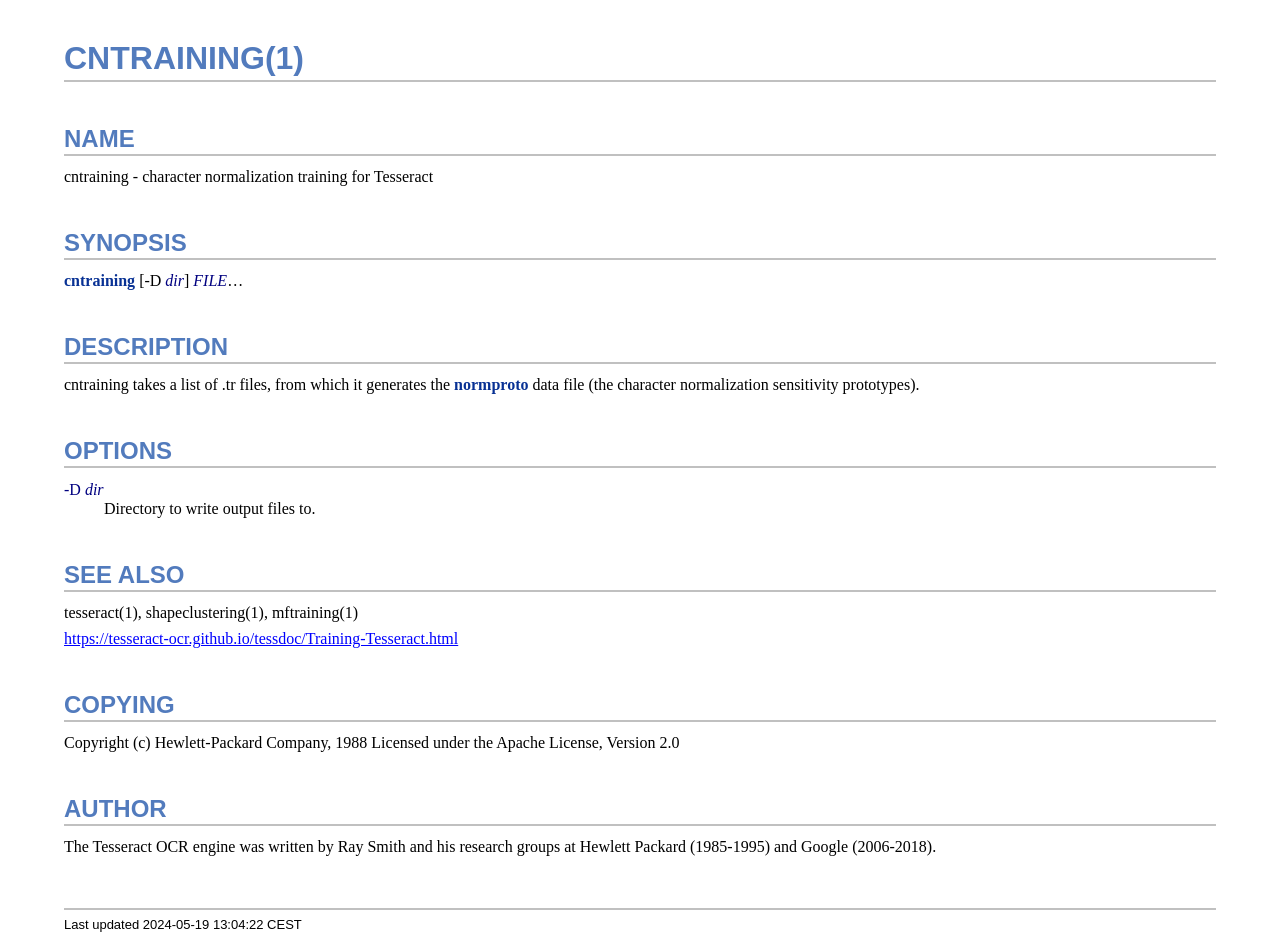
<file: Tesseract/windows/cntraining.1.html>
<!DOCTYPE html>
<html lang="en">
<head>
<meta http-equiv="Content-Type" content="text/html; charset=UTF-8">
<meta name="generator" content="AsciiDoc 10.2.0">
<title>CNTRAINING(1)</title>
<style type="text/css">
/* Shared CSS for AsciiDoc xhtml11 and html5 backends */

/* Default font. */
body {
  font-family: Georgia,serif;
}

/* Title font. */
h1, h2, h3, h4, h5, h6,
div.title, caption.title,
thead, p.table.header,
#toctitle,
#author, #revnumber, #revdate, #revremark,
#footer {
  font-family: Arial,Helvetica,sans-serif;
}

body {
  margin: 1em 5% 1em 5%;
}

a {
  color: blue;
  text-decoration: underline;
}
a:visited {
  color: fuchsia;
}

em {
  font-style: italic;
  color: navy;
}

strong {
  font-weight: bold;
  color: #083194;
}

h1, h2, h3, h4, h5, h6 {
  color: #527bbd;
  margin-top: 1.2em;
  margin-bottom: 0.5em;
  line-height: 1.3;
}

h1, h2, h3 {
  border-bottom: 2px solid silver;
}
h2 {
  padding-top: 0.5em;
}
h3 {
  float: left;
}
h3 + * {
  clear: left;
}
h5 {
  font-size: 1.0em;
}

div.sectionbody {
  margin-left: 0;
}

hr {
  border: 1px solid silver;
}

p {
  margin-top: 0.5em;
  margin-bottom: 0.5em;
}

ul, ol, li > p {
  margin-top: 0;
}
ul > li     { color: #aaa; }
ul > li > * { color: black; }

.monospaced, code, pre {
  font-family: "Courier New", Courier, monospace;
  font-size: inherit;
  color: navy;
  padding: 0;
  margin: 0;
}
pre {
  white-space: pre-wrap;
}

#author {
  color: #527bbd;
  font-weight: bold;
  font-size: 1.1em;
}
#email {
}
#revnumber, #revdate, #revremark {
}

#footer {
  font-size: small;
  border-top: 2px solid silver;
  padding-top: 0.5em;
  margin-top: 4.0em;
}
#footer-text {
  float: left;
  padding-bottom: 0.5em;
}
#footer-badges {
  float: right;
  padding-bottom: 0.5em;
}

#preamble {
  margin-top: 1.5em;
  margin-bottom: 1.5em;
}
div.imageblock, div.exampleblock, div.verseblock,
div.quoteblock, div.literalblock, div.listingblock, div.sidebarblock,
div.admonitionblock {
  margin-top: 1.0em;
  margin-bottom: 1.5em;
}
div.admonitionblock {
  margin-top: 2.0em;
  margin-bottom: 2.0em;
  margin-right: 10%;
  color: #606060;
}

div.content { /* Block element content. */
  padding: 0;
}

/* Block element titles. */
div.title, caption.title {
  color: #527bbd;
  font-weight: bold;
  text-align: left;
  margin-top: 1.0em;
  margin-bottom: 0.5em;
}
div.title + * {
  margin-top: 0;
}

td div.title:first-child {
  margin-top: 0.0em;
}
div.content div.title:first-child {
  margin-top: 0.0em;
}
div.content + div.title {
  margin-top: 0.0em;
}

div.sidebarblock > div.content {
  background: #ffffee;
  border: 1px solid #dddddd;
  border-left: 4px solid #f0f0f0;
  padding: 0.5em;
}

div.listingblock > div.content {
  border: 1px solid #dddddd;
  border-left: 5px solid #f0f0f0;
  background: #f8f8f8;
  padding: 0.5em;
}

div.quoteblock, div.verseblock {
  padding-left: 1.0em;
  margin-left: 1.0em;
  margin-right: 10%;
  border-left: 5px solid #f0f0f0;
  color: #888;
}

div.quoteblock > div.attribution {
  padding-top: 0.5em;
  text-align: right;
}

div.verseblock > pre.content {
  font-family: inherit;
  font-size: inherit;
}
div.verseblock > div.attribution {
  padding-top: 0.75em;
  text-align: left;
}
/* DEPRECATED: Pre version 8.2.7 verse style literal block. */
div.verseblock + div.attribution {
  text-align: left;
}

div.admonitionblock .icon {
  vertical-align: top;
  font-size: 1.1em;
  font-weight: bold;
  text-decoration: underline;
  color: #527bbd;
  padding-right: 0.5em;
}
div.admonitionblock td.content {
  padding-left: 0.5em;
  border-left: 3px solid #dddddd;
}

div.exampleblock > div.content {
  border-left: 3px solid #dddddd;
  padding-left: 0.5em;
}

div.imageblock div.content { padding-left: 0; }
span.image img { border-style: none; vertical-align: text-bottom; }
a.image:visited { color: white; }

dl {
  margin-top: 0.8em;
  margin-bottom: 0.8em;
}
dt {
  margin-top: 0.5em;
  margin-bottom: 0;
  font-style: normal;
  color: navy;
}
dd > *:first-child {
  margin-top: 0.1em;
}

ul, ol {
    list-style-position: outside;
}
ol.arabic {
  list-style-type: decimal;
}
ol.loweralpha {
  list-style-type: lower-alpha;
}
ol.upperalpha {
  list-style-type: upper-alpha;
}
ol.lowerroman {
  list-style-type: lower-roman;
}
ol.upperroman {
  list-style-type: upper-roman;
}

div.compact ul, div.compact ol,
div.compact p, div.compact p,
div.compact div, div.compact div {
  margin-top: 0.1em;
  margin-bottom: 0.1em;
}

tfoot {
  font-weight: bold;
}
td > div.verse {
  white-space: pre;
}

div.hdlist {
  margin-top: 0.8em;
  margin-bottom: 0.8em;
}
div.hdlist tr {
  padding-bottom: 15px;
}
dt.hdlist1.strong, td.hdlist1.strong {
  font-weight: bold;
}
td.hdlist1 {
  vertical-align: top;
  font-style: normal;
  padding-right: 0.8em;
  color: navy;
}
td.hdlist2 {
  vertical-align: top;
}
div.hdlist.compact tr {
  margin: 0;
  padding-bottom: 0;
}

.comment {
  background: yellow;
}

.footnote, .footnoteref {
  font-size: 0.8em;
}

span.footnote, span.footnoteref {
  vertical-align: super;
}

#footnotes {
  margin: 20px 0 20px 0;
  padding: 7px 0 0 0;
}

#footnotes div.footnote {
  margin: 0 0 5px 0;
}

#footnotes hr {
  border: none;
  border-top: 1px solid silver;
  height: 1px;
  text-align: left;
  margin-left: 0;
  width: 20%;
  min-width: 100px;
}

div.colist td {
  padding-right: 0.5em;
  padding-bottom: 0.3em;
  vertical-align: top;
}
div.colist td img {
  margin-top: 0.3em;
}

@media print {
  #footer-badges { display: none; }
}

#toc {
  margin-bottom: 2.5em;
}

#toctitle {
  color: #527bbd;
  font-size: 1.1em;
  font-weight: bold;
  margin-top: 1.0em;
  margin-bottom: 0.1em;
}

div.toclevel0, div.toclevel1, div.toclevel2, div.toclevel3, div.toclevel4 {
  margin-top: 0;
  margin-bottom: 0;
}
div.toclevel2 {
  margin-left: 2em;
  font-size: 0.9em;
}
div.toclevel3 {
  margin-left: 4em;
  font-size: 0.9em;
}
div.toclevel4 {
  margin-left: 6em;
  font-size: 0.9em;
}

span.aqua { color: aqua; }
span.black { color: black; }
span.blue { color: blue; }
span.fuchsia { color: fuchsia; }
span.gray { color: gray; }
span.green { color: green; }
span.lime { color: lime; }
span.maroon { color: maroon; }
span.navy { color: navy; }
span.olive { color: olive; }
span.purple { color: purple; }
span.red { color: red; }
span.silver { color: silver; }
span.teal { color: teal; }
span.white { color: white; }
span.yellow { color: yellow; }

span.aqua-background { background: aqua; }
span.black-background { background: black; }
span.blue-background { background: blue; }
span.fuchsia-background { background: fuchsia; }
span.gray-background { background: gray; }
span.green-background { background: green; }
span.lime-background { background: lime; }
span.maroon-background { background: maroon; }
span.navy-background { background: navy; }
span.olive-background { background: olive; }
span.purple-background { background: purple; }
span.red-background { background: red; }
span.silver-background { background: silver; }
span.teal-background { background: teal; }
span.white-background { background: white; }
span.yellow-background { background: yellow; }

span.big { font-size: 2em; }
span.small { font-size: 0.6em; }

span.underline { text-decoration: underline; }
span.overline { text-decoration: overline; }
span.line-through { text-decoration: line-through; }

div.unbreakable { page-break-inside: avoid; }


/*
 * xhtml11 specific
 *
 * */

div.tableblock {
  margin-top: 1.0em;
  margin-bottom: 1.5em;
}
div.tableblock > table {
  border: 3px solid #527bbd;
}
thead, p.table.header {
  font-weight: bold;
  color: #527bbd;
}
p.table {
  margin-top: 0;
}
/* Because the table frame attribute is overridden by CSS in most browsers. */
div.tableblock > table[frame="void"] {
  border-style: none;
}
div.tableblock > table[frame="hsides"] {
  border-left-style: none;
  border-right-style: none;
}
div.tableblock > table[frame="vsides"] {
  border-top-style: none;
  border-bottom-style: none;
}


/*
 * html5 specific
 *
 * */

table.tableblock {
  margin-top: 1.0em;
  margin-bottom: 1.5em;
}
thead, p.tableblock.header {
  font-weight: bold;
  color: #527bbd;
}
p.tableblock {
  margin-top: 0;
}
table.tableblock {
  border-width: 3px;
  border-spacing: 0px;
  border-style: solid;
  border-color: #527bbd;
  border-collapse: collapse;
}
th.tableblock, td.tableblock {
  border-width: 1px;
  padding: 4px;
  border-style: solid;
  border-color: #527bbd;
}

table.tableblock.frame-topbot {
  border-left-style: hidden;
  border-right-style: hidden;
}
table.tableblock.frame-sides {
  border-top-style: hidden;
  border-bottom-style: hidden;
}
table.tableblock.frame-none {
  border-style: hidden;
}

th.tableblock.halign-left, td.tableblock.halign-left {
  text-align: left;
}
th.tableblock.halign-center, td.tableblock.halign-center {
  text-align: center;
}
th.tableblock.halign-right, td.tableblock.halign-right {
  text-align: right;
}

th.tableblock.valign-top, td.tableblock.valign-top {
  vertical-align: top;
}
th.tableblock.valign-middle, td.tableblock.valign-middle {
  vertical-align: middle;
}
th.tableblock.valign-bottom, td.tableblock.valign-bottom {
  vertical-align: bottom;
}


/*
 * manpage specific
 *
 * */

body.manpage h1 {
  padding-top: 0.5em;
  padding-bottom: 0.5em;
  border-top: 2px solid silver;
  border-bottom: 2px solid silver;
}
body.manpage h2 {
  border-style: none;
}
body.manpage div.sectionbody {
  margin-left: 3em;
}

@media print {
  body.manpage div#toc { display: none; }
}


</style>
<script type="text/javascript">
/*<![CDATA[*/
var asciidoc = {  // Namespace.

/////////////////////////////////////////////////////////////////////
// Table Of Contents generator
/////////////////////////////////////////////////////////////////////

/* Author: Mihai Bazon, September 2002
 * http://students.infoiasi.ro/~mishoo
 *
 * Table Of Content generator
 * Version: 0.4
 *
 * Feel free to use this script under the terms of the GNU General Public
 * License, as long as you do not remove or alter this notice.
 */

 /* modified by Troy D. Hanson, September 2006. License: GPL */
 /* modified by Stuart Rackham, 2006, 2009. License: GPL */

// toclevels = 1..4.
toc: function (toclevels) {

  function getText(el) {
    var text = "";
    for (var i = el.firstChild; i != null; i = i.nextSibling) {
      if (i.nodeType == 3 /* Node.TEXT_NODE */) // IE doesn't speak constants.
        text += i.data;
      else if (i.firstChild != null)
        text += getText(i);
    }
    return text;
  }

  function TocEntry(el, text, toclevel) {
    this.element = el;
    this.text = text;
    this.toclevel = toclevel;
  }

  function tocEntries(el, toclevels) {
    var result = new Array;
    var re = new RegExp('[hH]([1-'+(toclevels+1)+'])');
    // Function that scans the DOM tree for header elements (the DOM2
    // nodeIterator API would be a better technique but not supported by all
    // browsers).
    var iterate = function (el) {
      for (var i = el.firstChild; i != null; i = i.nextSibling) {
        if (i.nodeType == 1 /* Node.ELEMENT_NODE */) {
          var mo = re.exec(i.tagName);
          if (mo && (i.getAttribute("class") || i.getAttribute("className")) != "float") {
            result[result.length] = new TocEntry(i, getText(i), mo[1]-1);
          }
          iterate(i);
        }
      }
    }
    iterate(el);
    return result;
  }

  var toc = document.getElementById("toc");
  if (!toc) {
    return;
  }

  // Delete existing TOC entries in case we're reloading the TOC.
  var tocEntriesToRemove = [];
  var i;
  for (i = 0; i < toc.childNodes.length; i++) {
    var entry = toc.childNodes[i];
    if (entry.nodeName.toLowerCase() == 'div'
     && entry.getAttribute("class")
     && entry.getAttribute("class").match(/^toclevel/))
      tocEntriesToRemove.push(entry);
  }
  for (i = 0; i < tocEntriesToRemove.length; i++) {
    toc.removeChild(tocEntriesToRemove[i]);
  }

  // Rebuild TOC entries.
  var entries = tocEntries(document.getElementById("content"), toclevels);
  for (var i = 0; i < entries.length; ++i) {
    var entry = entries[i];
    if (entry.element.id == "")
      entry.element.id = "_toc_" + i;
    var a = document.createElement("a");
    a.href = "#" + entry.element.id;
    a.appendChild(document.createTextNode(entry.text));
    var div = document.createElement("div");
    div.appendChild(a);
    div.className = "toclevel" + entry.toclevel;
    toc.appendChild(div);
  }
  if (entries.length == 0)
    toc.parentNode.removeChild(toc);
},


/////////////////////////////////////////////////////////////////////
// Footnotes generator
/////////////////////////////////////////////////////////////////////

/* Based on footnote generation code from:
 * http://www.brandspankingnew.net/archive/2005/07/format_footnote.html
 */

footnotes: function () {
  // Delete existing footnote entries in case we're reloading the footnodes.
  var i;
  var noteholder = document.getElementById("footnotes");
  if (!noteholder) {
    return;
  }
  var entriesToRemove = [];
  for (i = 0; i < noteholder.childNodes.length; i++) {
    var entry = noteholder.childNodes[i];
    if (entry.nodeName.toLowerCase() == 'div' && entry.getAttribute("class") == "footnote")
      entriesToRemove.push(entry);
  }
  for (i = 0; i < entriesToRemove.length; i++) {
    noteholder.removeChild(entriesToRemove[i]);
  }

  // Rebuild footnote entries.
  var cont = document.getElementById("content");
  var spans = cont.getElementsByTagName("span");
  var refs = {};
  var n = 0;
  for (i=0; i<spans.length; i++) {
    if (spans[i].className == "footnote") {
      n++;
      var note = spans[i].getAttribute("data-note");
      if (!note) {
        // Use [\s\S] in place of . so multi-line matches work.
        // Because JavaScript has no s (dotall) regex flag.
        note = spans[i].innerHTML.match(/\s*\[([\s\S]*)]\s*/)[1];
        spans[i].innerHTML =
          "[<a id='_footnoteref_" + n + "' href='#_footnote_" + n +
          "' title='View footnote' class='footnote'>" + n + "</a>]";
        spans[i].setAttribute("data-note", note);
      }
      noteholder.innerHTML +=
        "<div class='footnote' id='_footnote_" + n + "'>" +
        "<a href='#_footnoteref_" + n + "' title='Return to text'>" +
        n + "</a>. " + note + "</div>";
      var id =spans[i].getAttribute("id");
      if (id != null) refs["#"+id] = n;
    }
  }
  if (n == 0)
    noteholder.parentNode.removeChild(noteholder);
  else {
    // Process footnoterefs.
    for (i=0; i<spans.length; i++) {
      if (spans[i].className == "footnoteref") {
        var href = spans[i].getElementsByTagName("a")[0].getAttribute("href");
        href = href.match(/#.*/)[0];  // Because IE return full URL.
        n = refs[href];
        spans[i].innerHTML =
          "[<a href='#_footnote_" + n +
          "' title='View footnote' class='footnote'>" + n + "</a>]";
      }
    }
  }
},

install: function(toclevels) {
  var timerId;

  function reinstall() {
    asciidoc.footnotes();
    if (toclevels) {
      asciidoc.toc(toclevels);
    }
  }

  function reinstallAndRemoveTimer() {
    clearInterval(timerId);
    reinstall();
  }

  timerId = setInterval(reinstall, 500);
  if (document.addEventListener)
    document.addEventListener("DOMContentLoaded", reinstallAndRemoveTimer, false);
  else
    window.onload = reinstallAndRemoveTimer;
}

}
asciidoc.install();
/*]]>*/
</script>
</head>
<body class="article">
<div id="header">
<h1>CNTRAINING(1)</h1>
</div>
<div id="content">
<div class="sect1">
<h2 id="_name">NAME</h2>
<div class="sectionbody">
<div class="paragraph"><p>cntraining - character normalization training for Tesseract</p></div>
</div>
</div>
<div class="sect1">
<h2 id="_synopsis">SYNOPSIS</h2>
<div class="sectionbody">
<div class="paragraph"><p><strong>cntraining</strong> [-D <em>dir</em>] <em>FILE</em>&#8230;</p></div>
</div>
</div>
<div class="sect1">
<h2 id="_description">DESCRIPTION</h2>
<div class="sectionbody">
<div class="paragraph"><p>cntraining takes a list of .tr files, from which it generates the
<strong>normproto</strong> data file (the character normalization sensitivity
prototypes).</p></div>
</div>
</div>
<div class="sect1">
<h2 id="_options">OPTIONS</h2>
<div class="sectionbody">
<div class="dlist"><dl>
<dt class="hdlist1">
-D <em>dir</em>
</dt>
<dd>
<p>
        Directory to write output files to.
</p>
</dd>
</dl></div>
</div>
</div>
<div class="sect1">
<h2 id="_see_also">SEE ALSO</h2>
<div class="sectionbody">
<div class="paragraph"><p>tesseract(1), shapeclustering(1), mftraining(1)</p></div>
<div class="paragraph"><p><a href="https://tesseract-ocr.github.io/tessdoc/Training-Tesseract.html">https://tesseract-ocr.github.io/tessdoc/Training-Tesseract.html</a></p></div>
</div>
</div>
<div class="sect1">
<h2 id="_copying">COPYING</h2>
<div class="sectionbody">
<div class="paragraph"><p>Copyright (c) Hewlett-Packard Company, 1988
Licensed under the Apache License, Version 2.0</p></div>
</div>
</div>
<div class="sect1">
<h2 id="_author">AUTHOR</h2>
<div class="sectionbody">
<div class="paragraph"><p>The Tesseract OCR engine was written by Ray Smith and his research groups
at Hewlett Packard (1985-1995) and Google (2006-2018).</p></div>
</div>
</div>
</div>
<div id="footnotes"><hr></div>
<div id="footer">
<div id="footer-text">
Last updated
 2024-05-19 13:04:22 CEST
</div>
</div>
</body>
</html>
</file>
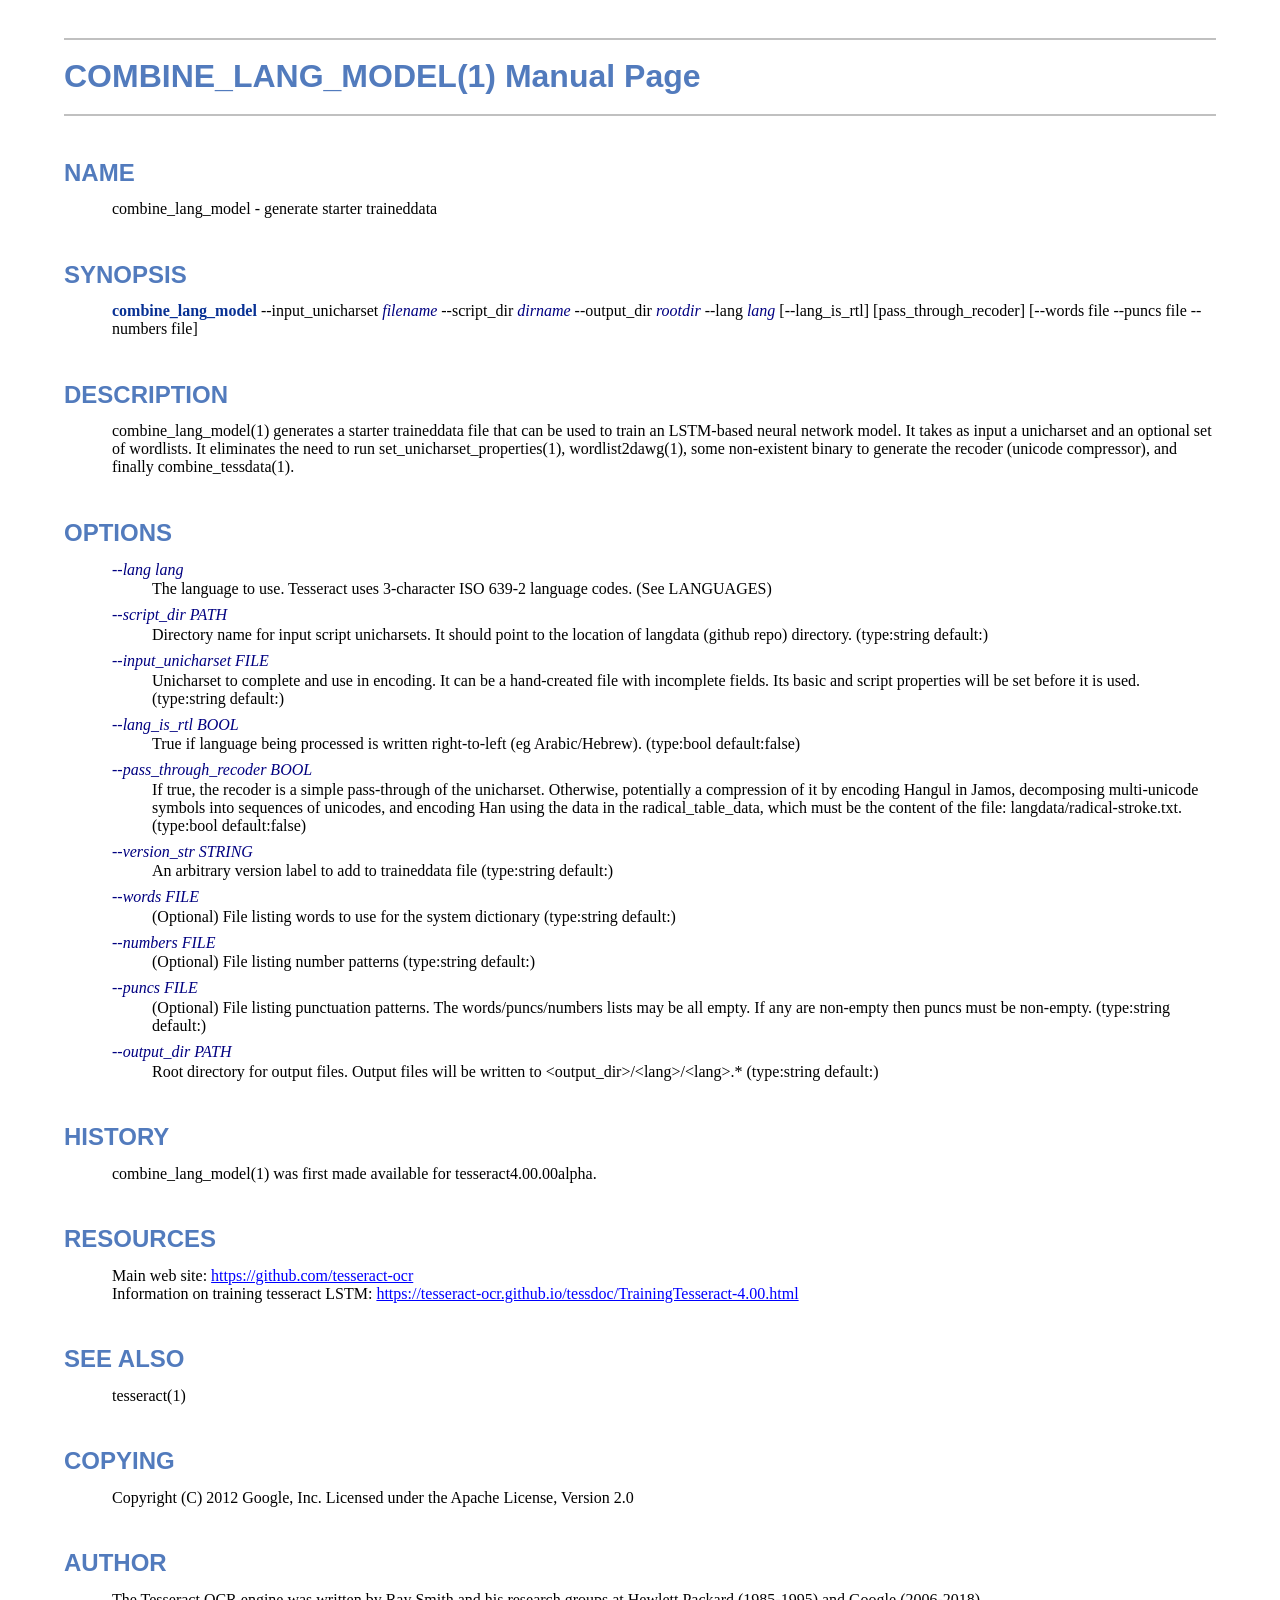
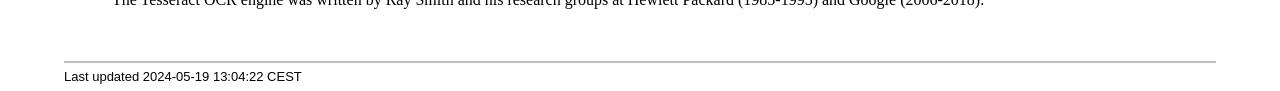
<file: Tesseract/windows/combine_lang_model.1.html>
<!DOCTYPE html>
<html lang="en">
<head>
<meta http-equiv="Content-Type" content="text/html; charset=UTF-8">
<meta name="generator" content="AsciiDoc 10.2.0">
<title>COMBINE_LANG_MODEL(1)</title>
<style type="text/css">
/* Shared CSS for AsciiDoc xhtml11 and html5 backends */

/* Default font. */
body {
  font-family: Georgia,serif;
}

/* Title font. */
h1, h2, h3, h4, h5, h6,
div.title, caption.title,
thead, p.table.header,
#toctitle,
#author, #revnumber, #revdate, #revremark,
#footer {
  font-family: Arial,Helvetica,sans-serif;
}

body {
  margin: 1em 5% 1em 5%;
}

a {
  color: blue;
  text-decoration: underline;
}
a:visited {
  color: fuchsia;
}

em {
  font-style: italic;
  color: navy;
}

strong {
  font-weight: bold;
  color: #083194;
}

h1, h2, h3, h4, h5, h6 {
  color: #527bbd;
  margin-top: 1.2em;
  margin-bottom: 0.5em;
  line-height: 1.3;
}

h1, h2, h3 {
  border-bottom: 2px solid silver;
}
h2 {
  padding-top: 0.5em;
}
h3 {
  float: left;
}
h3 + * {
  clear: left;
}
h5 {
  font-size: 1.0em;
}

div.sectionbody {
  margin-left: 0;
}

hr {
  border: 1px solid silver;
}

p {
  margin-top: 0.5em;
  margin-bottom: 0.5em;
}

ul, ol, li > p {
  margin-top: 0;
}
ul > li     { color: #aaa; }
ul > li > * { color: black; }

.monospaced, code, pre {
  font-family: "Courier New", Courier, monospace;
  font-size: inherit;
  color: navy;
  padding: 0;
  margin: 0;
}
pre {
  white-space: pre-wrap;
}

#author {
  color: #527bbd;
  font-weight: bold;
  font-size: 1.1em;
}
#email {
}
#revnumber, #revdate, #revremark {
}

#footer {
  font-size: small;
  border-top: 2px solid silver;
  padding-top: 0.5em;
  margin-top: 4.0em;
}
#footer-text {
  float: left;
  padding-bottom: 0.5em;
}
#footer-badges {
  float: right;
  padding-bottom: 0.5em;
}

#preamble {
  margin-top: 1.5em;
  margin-bottom: 1.5em;
}
div.imageblock, div.exampleblock, div.verseblock,
div.quoteblock, div.literalblock, div.listingblock, div.sidebarblock,
div.admonitionblock {
  margin-top: 1.0em;
  margin-bottom: 1.5em;
}
div.admonitionblock {
  margin-top: 2.0em;
  margin-bottom: 2.0em;
  margin-right: 10%;
  color: #606060;
}

div.content { /* Block element content. */
  padding: 0;
}

/* Block element titles. */
div.title, caption.title {
  color: #527bbd;
  font-weight: bold;
  text-align: left;
  margin-top: 1.0em;
  margin-bottom: 0.5em;
}
div.title + * {
  margin-top: 0;
}

td div.title:first-child {
  margin-top: 0.0em;
}
div.content div.title:first-child {
  margin-top: 0.0em;
}
div.content + div.title {
  margin-top: 0.0em;
}

div.sidebarblock > div.content {
  background: #ffffee;
  border: 1px solid #dddddd;
  border-left: 4px solid #f0f0f0;
  padding: 0.5em;
}

div.listingblock > div.content {
  border: 1px solid #dddddd;
  border-left: 5px solid #f0f0f0;
  background: #f8f8f8;
  padding: 0.5em;
}

div.quoteblock, div.verseblock {
  padding-left: 1.0em;
  margin-left: 1.0em;
  margin-right: 10%;
  border-left: 5px solid #f0f0f0;
  color: #888;
}

div.quoteblock > div.attribution {
  padding-top: 0.5em;
  text-align: right;
}

div.verseblock > pre.content {
  font-family: inherit;
  font-size: inherit;
}
div.verseblock > div.attribution {
  padding-top: 0.75em;
  text-align: left;
}
/* DEPRECATED: Pre version 8.2.7 verse style literal block. */
div.verseblock + div.attribution {
  text-align: left;
}

div.admonitionblock .icon {
  vertical-align: top;
  font-size: 1.1em;
  font-weight: bold;
  text-decoration: underline;
  color: #527bbd;
  padding-right: 0.5em;
}
div.admonitionblock td.content {
  padding-left: 0.5em;
  border-left: 3px solid #dddddd;
}

div.exampleblock > div.content {
  border-left: 3px solid #dddddd;
  padding-left: 0.5em;
}

div.imageblock div.content { padding-left: 0; }
span.image img { border-style: none; vertical-align: text-bottom; }
a.image:visited { color: white; }

dl {
  margin-top: 0.8em;
  margin-bottom: 0.8em;
}
dt {
  margin-top: 0.5em;
  margin-bottom: 0;
  font-style: normal;
  color: navy;
}
dd > *:first-child {
  margin-top: 0.1em;
}

ul, ol {
    list-style-position: outside;
}
ol.arabic {
  list-style-type: decimal;
}
ol.loweralpha {
  list-style-type: lower-alpha;
}
ol.upperalpha {
  list-style-type: upper-alpha;
}
ol.lowerroman {
  list-style-type: lower-roman;
}
ol.upperroman {
  list-style-type: upper-roman;
}

div.compact ul, div.compact ol,
div.compact p, div.compact p,
div.compact div, div.compact div {
  margin-top: 0.1em;
  margin-bottom: 0.1em;
}

tfoot {
  font-weight: bold;
}
td > div.verse {
  white-space: pre;
}

div.hdlist {
  margin-top: 0.8em;
  margin-bottom: 0.8em;
}
div.hdlist tr {
  padding-bottom: 15px;
}
dt.hdlist1.strong, td.hdlist1.strong {
  font-weight: bold;
}
td.hdlist1 {
  vertical-align: top;
  font-style: normal;
  padding-right: 0.8em;
  color: navy;
}
td.hdlist2 {
  vertical-align: top;
}
div.hdlist.compact tr {
  margin: 0;
  padding-bottom: 0;
}

.comment {
  background: yellow;
}

.footnote, .footnoteref {
  font-size: 0.8em;
}

span.footnote, span.footnoteref {
  vertical-align: super;
}

#footnotes {
  margin: 20px 0 20px 0;
  padding: 7px 0 0 0;
}

#footnotes div.footnote {
  margin: 0 0 5px 0;
}

#footnotes hr {
  border: none;
  border-top: 1px solid silver;
  height: 1px;
  text-align: left;
  margin-left: 0;
  width: 20%;
  min-width: 100px;
}

div.colist td {
  padding-right: 0.5em;
  padding-bottom: 0.3em;
  vertical-align: top;
}
div.colist td img {
  margin-top: 0.3em;
}

@media print {
  #footer-badges { display: none; }
}

#toc {
  margin-bottom: 2.5em;
}

#toctitle {
  color: #527bbd;
  font-size: 1.1em;
  font-weight: bold;
  margin-top: 1.0em;
  margin-bottom: 0.1em;
}

div.toclevel0, div.toclevel1, div.toclevel2, div.toclevel3, div.toclevel4 {
  margin-top: 0;
  margin-bottom: 0;
}
div.toclevel2 {
  margin-left: 2em;
  font-size: 0.9em;
}
div.toclevel3 {
  margin-left: 4em;
  font-size: 0.9em;
}
div.toclevel4 {
  margin-left: 6em;
  font-size: 0.9em;
}

span.aqua { color: aqua; }
span.black { color: black; }
span.blue { color: blue; }
span.fuchsia { color: fuchsia; }
span.gray { color: gray; }
span.green { color: green; }
span.lime { color: lime; }
span.maroon { color: maroon; }
span.navy { color: navy; }
span.olive { color: olive; }
span.purple { color: purple; }
span.red { color: red; }
span.silver { color: silver; }
span.teal { color: teal; }
span.white { color: white; }
span.yellow { color: yellow; }

span.aqua-background { background: aqua; }
span.black-background { background: black; }
span.blue-background { background: blue; }
span.fuchsia-background { background: fuchsia; }
span.gray-background { background: gray; }
span.green-background { background: green; }
span.lime-background { background: lime; }
span.maroon-background { background: maroon; }
span.navy-background { background: navy; }
span.olive-background { background: olive; }
span.purple-background { background: purple; }
span.red-background { background: red; }
span.silver-background { background: silver; }
span.teal-background { background: teal; }
span.white-background { background: white; }
span.yellow-background { background: yellow; }

span.big { font-size: 2em; }
span.small { font-size: 0.6em; }

span.underline { text-decoration: underline; }
span.overline { text-decoration: overline; }
span.line-through { text-decoration: line-through; }

div.unbreakable { page-break-inside: avoid; }


/*
 * xhtml11 specific
 *
 * */

div.tableblock {
  margin-top: 1.0em;
  margin-bottom: 1.5em;
}
div.tableblock > table {
  border: 3px solid #527bbd;
}
thead, p.table.header {
  font-weight: bold;
  color: #527bbd;
}
p.table {
  margin-top: 0;
}
/* Because the table frame attribute is overridden by CSS in most browsers. */
div.tableblock > table[frame="void"] {
  border-style: none;
}
div.tableblock > table[frame="hsides"] {
  border-left-style: none;
  border-right-style: none;
}
div.tableblock > table[frame="vsides"] {
  border-top-style: none;
  border-bottom-style: none;
}


/*
 * html5 specific
 *
 * */

table.tableblock {
  margin-top: 1.0em;
  margin-bottom: 1.5em;
}
thead, p.tableblock.header {
  font-weight: bold;
  color: #527bbd;
}
p.tableblock {
  margin-top: 0;
}
table.tableblock {
  border-width: 3px;
  border-spacing: 0px;
  border-style: solid;
  border-color: #527bbd;
  border-collapse: collapse;
}
th.tableblock, td.tableblock {
  border-width: 1px;
  padding: 4px;
  border-style: solid;
  border-color: #527bbd;
}

table.tableblock.frame-topbot {
  border-left-style: hidden;
  border-right-style: hidden;
}
table.tableblock.frame-sides {
  border-top-style: hidden;
  border-bottom-style: hidden;
}
table.tableblock.frame-none {
  border-style: hidden;
}

th.tableblock.halign-left, td.tableblock.halign-left {
  text-align: left;
}
th.tableblock.halign-center, td.tableblock.halign-center {
  text-align: center;
}
th.tableblock.halign-right, td.tableblock.halign-right {
  text-align: right;
}

th.tableblock.valign-top, td.tableblock.valign-top {
  vertical-align: top;
}
th.tableblock.valign-middle, td.tableblock.valign-middle {
  vertical-align: middle;
}
th.tableblock.valign-bottom, td.tableblock.valign-bottom {
  vertical-align: bottom;
}


/*
 * manpage specific
 *
 * */

body.manpage h1 {
  padding-top: 0.5em;
  padding-bottom: 0.5em;
  border-top: 2px solid silver;
  border-bottom: 2px solid silver;
}
body.manpage h2 {
  border-style: none;
}
body.manpage div.sectionbody {
  margin-left: 3em;
}

@media print {
  body.manpage div#toc { display: none; }
}


</style>
<script type="text/javascript">
/*<![CDATA[*/
var asciidoc = {  // Namespace.

/////////////////////////////////////////////////////////////////////
// Table Of Contents generator
/////////////////////////////////////////////////////////////////////

/* Author: Mihai Bazon, September 2002
 * http://students.infoiasi.ro/~mishoo
 *
 * Table Of Content generator
 * Version: 0.4
 *
 * Feel free to use this script under the terms of the GNU General Public
 * License, as long as you do not remove or alter this notice.
 */

 /* modified by Troy D. Hanson, September 2006. License: GPL */
 /* modified by Stuart Rackham, 2006, 2009. License: GPL */

// toclevels = 1..4.
toc: function (toclevels) {

  function getText(el) {
    var text = "";
    for (var i = el.firstChild; i != null; i = i.nextSibling) {
      if (i.nodeType == 3 /* Node.TEXT_NODE */) // IE doesn't speak constants.
        text += i.data;
      else if (i.firstChild != null)
        text += getText(i);
    }
    return text;
  }

  function TocEntry(el, text, toclevel) {
    this.element = el;
    this.text = text;
    this.toclevel = toclevel;
  }

  function tocEntries(el, toclevels) {
    var result = new Array;
    var re = new RegExp('[hH]([1-'+(toclevels+1)+'])');
    // Function that scans the DOM tree for header elements (the DOM2
    // nodeIterator API would be a better technique but not supported by all
    // browsers).
    var iterate = function (el) {
      for (var i = el.firstChild; i != null; i = i.nextSibling) {
        if (i.nodeType == 1 /* Node.ELEMENT_NODE */) {
          var mo = re.exec(i.tagName);
          if (mo && (i.getAttribute("class") || i.getAttribute("className")) != "float") {
            result[result.length] = new TocEntry(i, getText(i), mo[1]-1);
          }
          iterate(i);
        }
      }
    }
    iterate(el);
    return result;
  }

  var toc = document.getElementById("toc");
  if (!toc) {
    return;
  }

  // Delete existing TOC entries in case we're reloading the TOC.
  var tocEntriesToRemove = [];
  var i;
  for (i = 0; i < toc.childNodes.length; i++) {
    var entry = toc.childNodes[i];
    if (entry.nodeName.toLowerCase() == 'div'
     && entry.getAttribute("class")
     && entry.getAttribute("class").match(/^toclevel/))
      tocEntriesToRemove.push(entry);
  }
  for (i = 0; i < tocEntriesToRemove.length; i++) {
    toc.removeChild(tocEntriesToRemove[i]);
  }

  // Rebuild TOC entries.
  var entries = tocEntries(document.getElementById("content"), toclevels);
  for (var i = 0; i < entries.length; ++i) {
    var entry = entries[i];
    if (entry.element.id == "")
      entry.element.id = "_toc_" + i;
    var a = document.createElement("a");
    a.href = "#" + entry.element.id;
    a.appendChild(document.createTextNode(entry.text));
    var div = document.createElement("div");
    div.appendChild(a);
    div.className = "toclevel" + entry.toclevel;
    toc.appendChild(div);
  }
  if (entries.length == 0)
    toc.parentNode.removeChild(toc);
},


/////////////////////////////////////////////////////////////////////
// Footnotes generator
/////////////////////////////////////////////////////////////////////

/* Based on footnote generation code from:
 * http://www.brandspankingnew.net/archive/2005/07/format_footnote.html
 */

footnotes: function () {
  // Delete existing footnote entries in case we're reloading the footnodes.
  var i;
  var noteholder = document.getElementById("footnotes");
  if (!noteholder) {
    return;
  }
  var entriesToRemove = [];
  for (i = 0; i < noteholder.childNodes.length; i++) {
    var entry = noteholder.childNodes[i];
    if (entry.nodeName.toLowerCase() == 'div' && entry.getAttribute("class") == "footnote")
      entriesToRemove.push(entry);
  }
  for (i = 0; i < entriesToRemove.length; i++) {
    noteholder.removeChild(entriesToRemove[i]);
  }

  // Rebuild footnote entries.
  var cont = document.getElementById("content");
  var spans = cont.getElementsByTagName("span");
  var refs = {};
  var n = 0;
  for (i=0; i<spans.length; i++) {
    if (spans[i].className == "footnote") {
      n++;
      var note = spans[i].getAttribute("data-note");
      if (!note) {
        // Use [\s\S] in place of . so multi-line matches work.
        // Because JavaScript has no s (dotall) regex flag.
        note = spans[i].innerHTML.match(/\s*\[([\s\S]*)]\s*/)[1];
        spans[i].innerHTML =
          "[<a id='_footnoteref_" + n + "' href='#_footnote_" + n +
          "' title='View footnote' class='footnote'>" + n + "</a>]";
        spans[i].setAttribute("data-note", note);
      }
      noteholder.innerHTML +=
        "<div class='footnote' id='_footnote_" + n + "'>" +
        "<a href='#_footnoteref_" + n + "' title='Return to text'>" +
        n + "</a>. " + note + "</div>";
      var id =spans[i].getAttribute("id");
      if (id != null) refs["#"+id] = n;
    }
  }
  if (n == 0)
    noteholder.parentNode.removeChild(noteholder);
  else {
    // Process footnoterefs.
    for (i=0; i<spans.length; i++) {
      if (spans[i].className == "footnoteref") {
        var href = spans[i].getElementsByTagName("a")[0].getAttribute("href");
        href = href.match(/#.*/)[0];  // Because IE return full URL.
        n = refs[href];
        spans[i].innerHTML =
          "[<a href='#_footnote_" + n +
          "' title='View footnote' class='footnote'>" + n + "</a>]";
      }
    }
  }
},

install: function(toclevels) {
  var timerId;

  function reinstall() {
    asciidoc.footnotes();
    if (toclevels) {
      asciidoc.toc(toclevels);
    }
  }

  function reinstallAndRemoveTimer() {
    clearInterval(timerId);
    reinstall();
  }

  timerId = setInterval(reinstall, 500);
  if (document.addEventListener)
    document.addEventListener("DOMContentLoaded", reinstallAndRemoveTimer, false);
  else
    window.onload = reinstallAndRemoveTimer;
}

}
asciidoc.install();
/*]]>*/
</script>
</head>
<body class="manpage">
<div id="header">
<h1>
COMBINE_LANG_MODEL(1) Manual Page
</h1>
<h2>NAME</h2>
<div class="sectionbody">
<p>combine_lang_model -
   generate starter traineddata
</p>
</div>
</div>
<div id="content">
<div class="sect1">
<h2 id="_synopsis">SYNOPSIS</h2>
<div class="sectionbody">
<div class="paragraph"><p><strong>combine_lang_model</strong>  --input_unicharset <em>filename</em> --script_dir <em>dirname</em> --output_dir <em>rootdir</em> --lang <em>lang</em> [--lang_is_rtl] [pass_through_recoder] [--words file --puncs file --numbers file]</p></div>
</div>
</div>
<div class="sect1">
<h2 id="_description">DESCRIPTION</h2>
<div class="sectionbody">
<div class="paragraph"><p>combine_lang_model(1) generates a starter traineddata file that can be used to train an LSTM-based neural network model. It takes as input a unicharset and an optional set of wordlists. It eliminates the need to run set_unicharset_properties(1), wordlist2dawg(1), some non-existent binary to generate the recoder (unicode compressor), and finally combine_tessdata(1).</p></div>
</div>
</div>
<div class="sect1">
<h2 id="_options">OPTIONS</h2>
<div class="sectionbody">
<div class="dlist"><dl>
<dt class="hdlist1">
<em>--lang lang</em>
</dt>
<dd>
<p>
        The language to use.
        Tesseract uses 3-character ISO 639-2 language codes. (See LANGUAGES)
</p>
</dd>
<dt class="hdlist1">
<em>--script_dir  PATH</em>
</dt>
<dd>
<p>
  Directory name for input script unicharsets. It should point to the location of langdata (github repo) directory.  (type:string default:)
</p>
</dd>
<dt class="hdlist1">
<em>--input_unicharset  FILE</em>
</dt>
<dd>
<p>
  Unicharset to complete and use in encoding. It can be a hand-created file with incomplete fields. Its basic and script properties will be set before it is used.  (type:string default:)
</p>
</dd>
<dt class="hdlist1">
<em>--lang_is_rtl  BOOL</em>
</dt>
<dd>
<p>
  True if language being processed is written right-to-left (eg Arabic/Hebrew). (type:bool default:false)
</p>
</dd>
<dt class="hdlist1">
<em>--pass_through_recoder BOOL</em>
</dt>
<dd>
<p>
  If true, the recoder is a simple pass-through of the unicharset. Otherwise, potentially a compression of it by encoding Hangul in Jamos, decomposing multi-unicode symbols into sequences of unicodes, and encoding Han using the data in the radical_table_data, which must be the content of the file: langdata/radical-stroke.txt. (type:bool default:false)
</p>
</dd>
<dt class="hdlist1">
<em>--version_str  STRING</em>
</dt>
<dd>
<p>
  An arbitrary version label to add to traineddata file  (type:string default:)
</p>
</dd>
<dt class="hdlist1">
<em>--words  FILE</em>
</dt>
<dd>
<p>
  (Optional) File listing words to use for the system dictionary  (type:string default:)
</p>
</dd>
<dt class="hdlist1">
<em>--numbers  FILE</em>
</dt>
<dd>
<p>
  (Optional) File listing number patterns  (type:string default:)
</p>
</dd>
<dt class="hdlist1">
<em>--puncs  FILE</em>
</dt>
<dd>
<p>
  (Optional) File listing punctuation patterns. The words/puncs/numbers lists may be all empty. If any are non-empty then puncs must be non-empty.  (type:string default:)
</p>
</dd>
<dt class="hdlist1">
<em>--output_dir   PATH</em>
</dt>
<dd>
<p>
  Root directory for output files. Output files will be written to &lt;output_dir&gt;/&lt;lang&gt;/&lt;lang&gt;.*  (type:string default:)
</p>
</dd>
</dl></div>
</div>
</div>
<div class="sect1">
<h2 id="_history">HISTORY</h2>
<div class="sectionbody">
<div class="paragraph"><p>combine_lang_model(1) was first made available for tesseract4.00.00alpha.</p></div>
</div>
</div>
<div class="sect1">
<h2 id="_resources">RESOURCES</h2>
<div class="sectionbody">
<div class="paragraph"><p>Main web site: <a href="https://github.com/tesseract-ocr">https://github.com/tesseract-ocr</a><br>
Information on training tesseract LSTM: <a href="https://tesseract-ocr.github.io/tessdoc/TrainingTesseract-4.00.html">https://tesseract-ocr.github.io/tessdoc/TrainingTesseract-4.00.html</a></p></div>
</div>
</div>
<div class="sect1">
<h2 id="_see_also">SEE ALSO</h2>
<div class="sectionbody">
<div class="paragraph"><p>tesseract(1)</p></div>
</div>
</div>
<div class="sect1">
<h2 id="_copying">COPYING</h2>
<div class="sectionbody">
<div class="paragraph"><p>Copyright (C) 2012 Google, Inc.
Licensed under the Apache License, Version 2.0</p></div>
</div>
</div>
<div class="sect1">
<h2 id="_author">AUTHOR</h2>
<div class="sectionbody">
<div class="paragraph"><p>The Tesseract OCR engine was written by Ray Smith and his research groups
at Hewlett Packard (1985-1995) and Google (2006-2018).</p></div>
</div>
</div>
</div>
<div id="footnotes"><hr></div>
<div id="footer">
<div id="footer-text">
Last updated
 2024-05-19 13:04:22 CEST
</div>
</div>
</body>
</html>
</file>
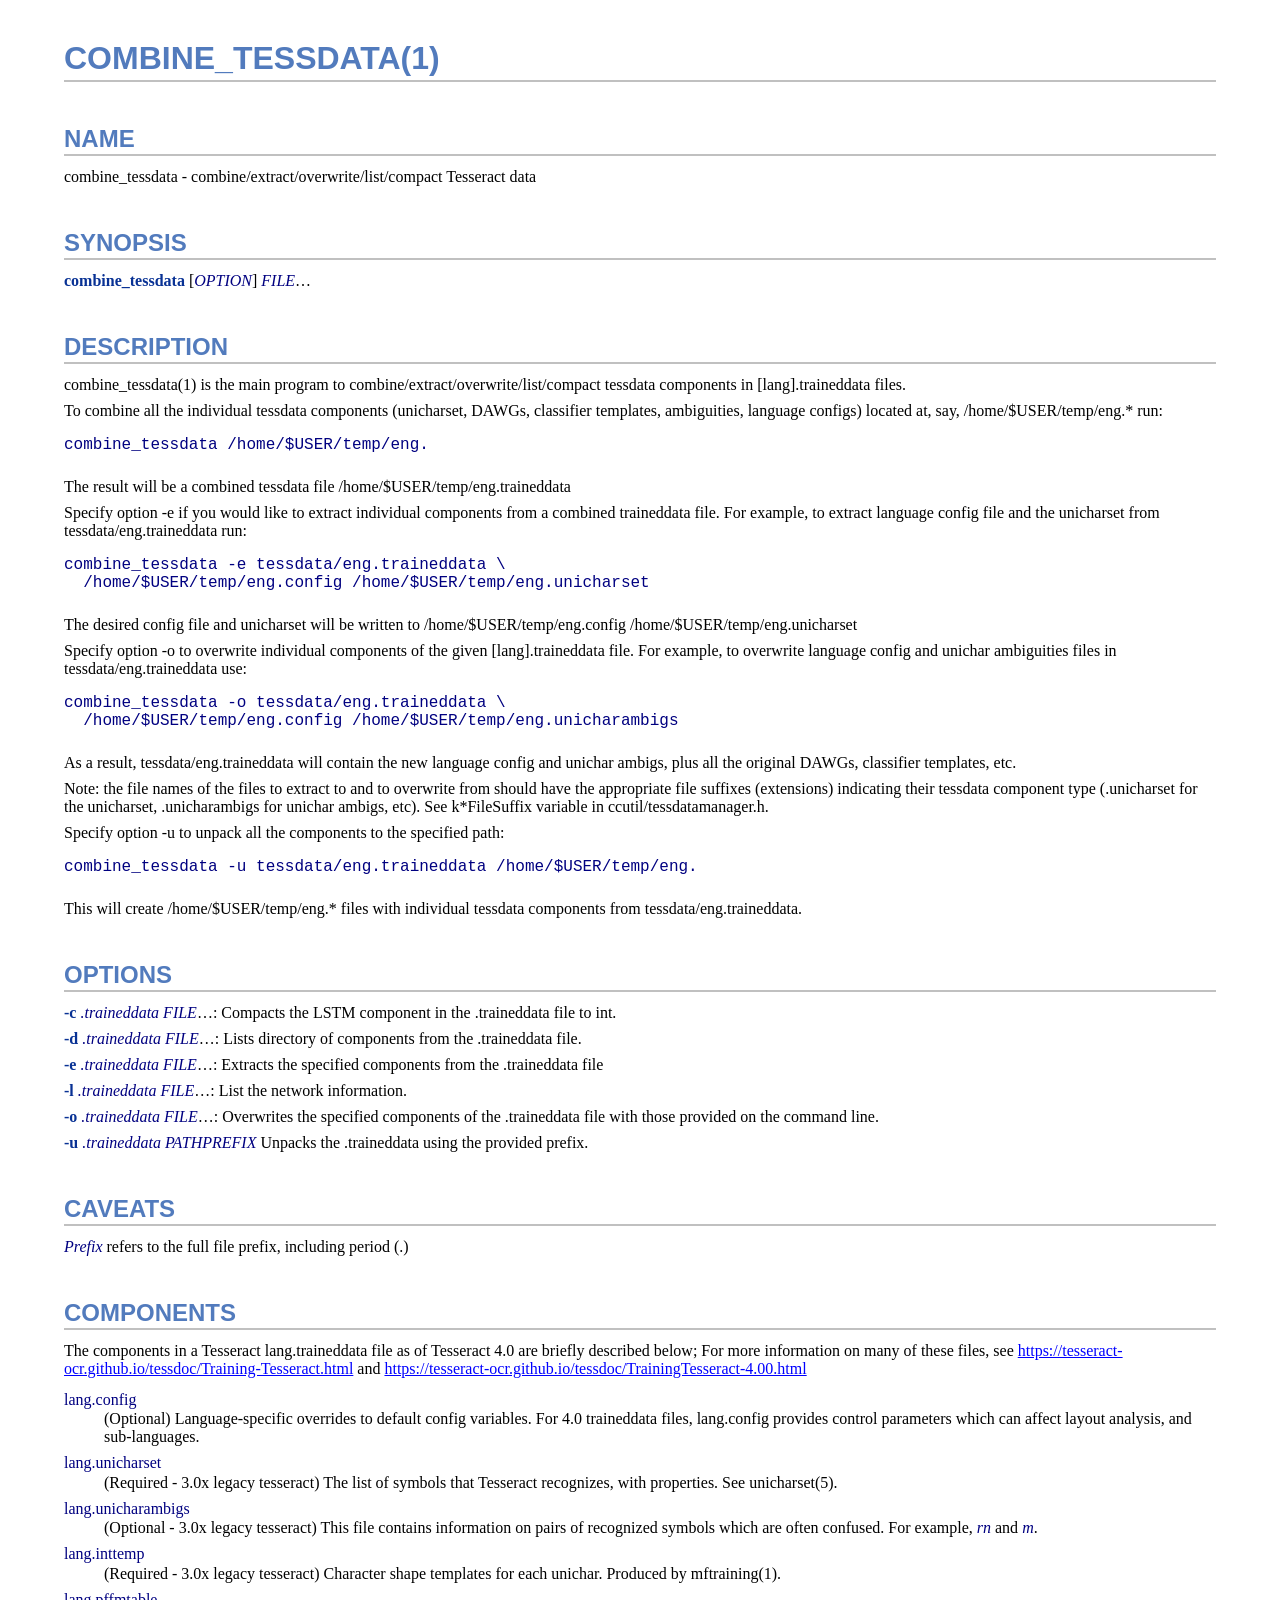
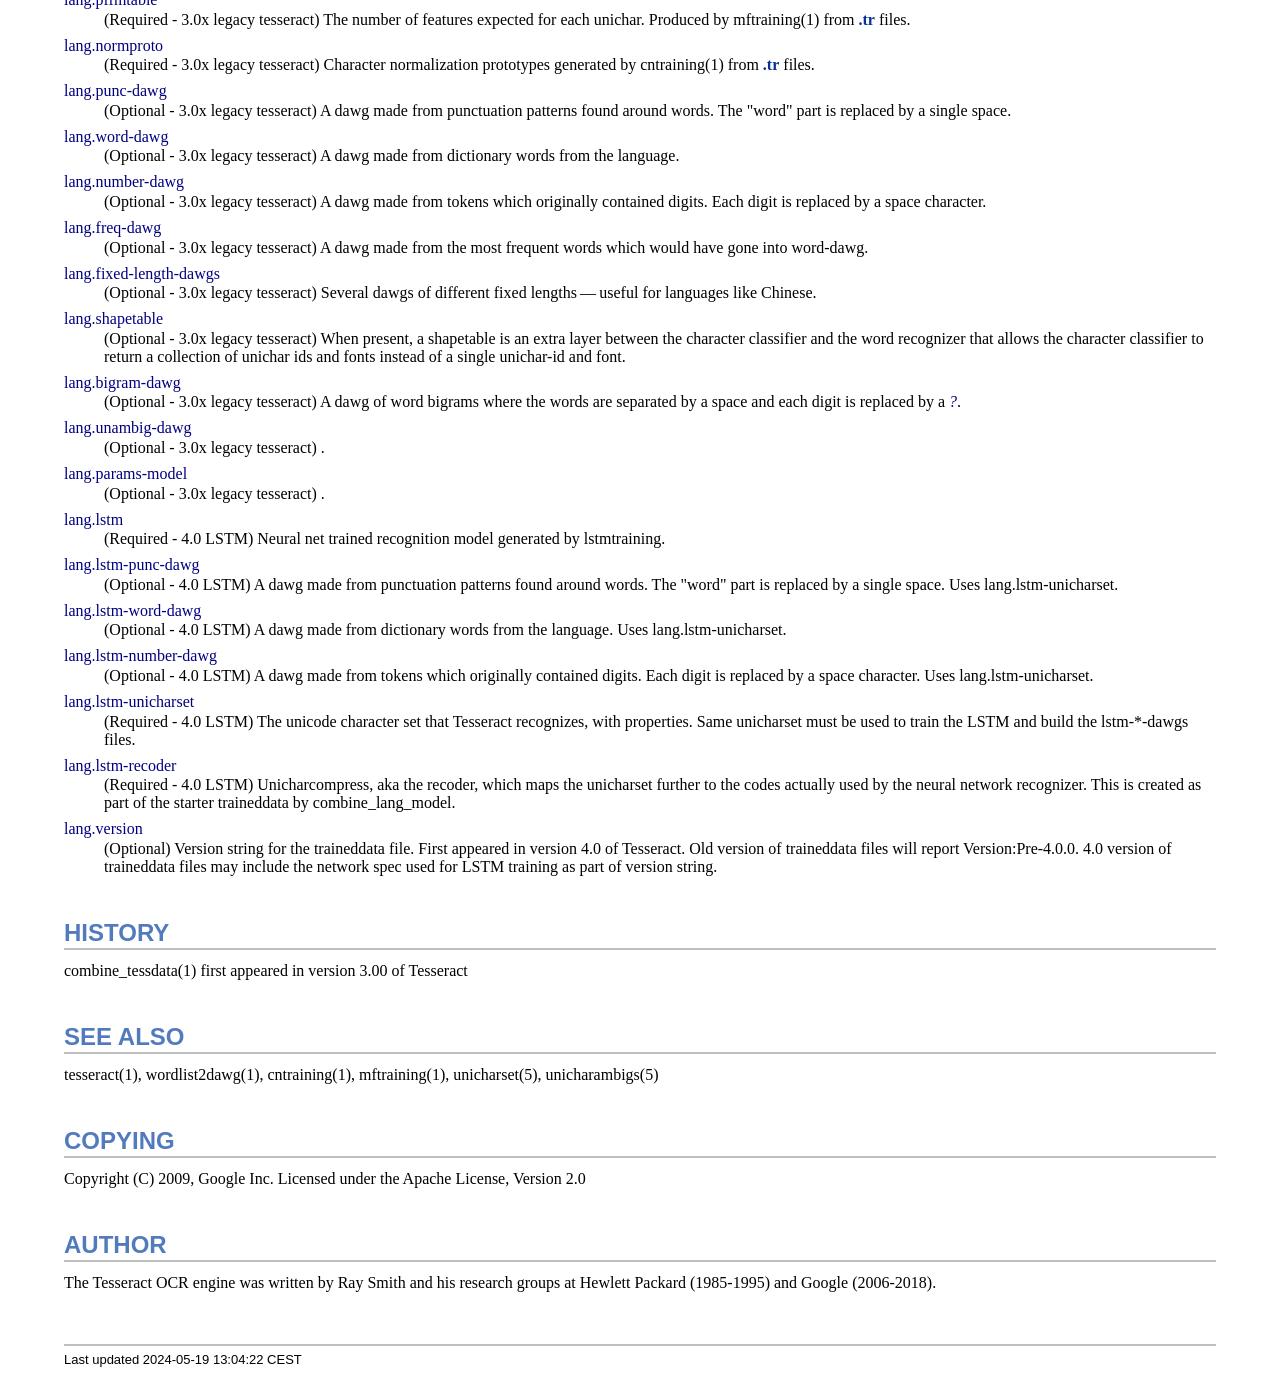
<file: Tesseract/windows/combine_tessdata.1.html>
<!DOCTYPE html>
<html lang="en">
<head>
<meta http-equiv="Content-Type" content="text/html; charset=UTF-8">
<meta name="generator" content="AsciiDoc 10.2.0">
<title>COMBINE_TESSDATA(1)</title>
<style type="text/css">
/* Shared CSS for AsciiDoc xhtml11 and html5 backends */

/* Default font. */
body {
  font-family: Georgia,serif;
}

/* Title font. */
h1, h2, h3, h4, h5, h6,
div.title, caption.title,
thead, p.table.header,
#toctitle,
#author, #revnumber, #revdate, #revremark,
#footer {
  font-family: Arial,Helvetica,sans-serif;
}

body {
  margin: 1em 5% 1em 5%;
}

a {
  color: blue;
  text-decoration: underline;
}
a:visited {
  color: fuchsia;
}

em {
  font-style: italic;
  color: navy;
}

strong {
  font-weight: bold;
  color: #083194;
}

h1, h2, h3, h4, h5, h6 {
  color: #527bbd;
  margin-top: 1.2em;
  margin-bottom: 0.5em;
  line-height: 1.3;
}

h1, h2, h3 {
  border-bottom: 2px solid silver;
}
h2 {
  padding-top: 0.5em;
}
h3 {
  float: left;
}
h3 + * {
  clear: left;
}
h5 {
  font-size: 1.0em;
}

div.sectionbody {
  margin-left: 0;
}

hr {
  border: 1px solid silver;
}

p {
  margin-top: 0.5em;
  margin-bottom: 0.5em;
}

ul, ol, li > p {
  margin-top: 0;
}
ul > li     { color: #aaa; }
ul > li > * { color: black; }

.monospaced, code, pre {
  font-family: "Courier New", Courier, monospace;
  font-size: inherit;
  color: navy;
  padding: 0;
  margin: 0;
}
pre {
  white-space: pre-wrap;
}

#author {
  color: #527bbd;
  font-weight: bold;
  font-size: 1.1em;
}
#email {
}
#revnumber, #revdate, #revremark {
}

#footer {
  font-size: small;
  border-top: 2px solid silver;
  padding-top: 0.5em;
  margin-top: 4.0em;
}
#footer-text {
  float: left;
  padding-bottom: 0.5em;
}
#footer-badges {
  float: right;
  padding-bottom: 0.5em;
}

#preamble {
  margin-top: 1.5em;
  margin-bottom: 1.5em;
}
div.imageblock, div.exampleblock, div.verseblock,
div.quoteblock, div.literalblock, div.listingblock, div.sidebarblock,
div.admonitionblock {
  margin-top: 1.0em;
  margin-bottom: 1.5em;
}
div.admonitionblock {
  margin-top: 2.0em;
  margin-bottom: 2.0em;
  margin-right: 10%;
  color: #606060;
}

div.content { /* Block element content. */
  padding: 0;
}

/* Block element titles. */
div.title, caption.title {
  color: #527bbd;
  font-weight: bold;
  text-align: left;
  margin-top: 1.0em;
  margin-bottom: 0.5em;
}
div.title + * {
  margin-top: 0;
}

td div.title:first-child {
  margin-top: 0.0em;
}
div.content div.title:first-child {
  margin-top: 0.0em;
}
div.content + div.title {
  margin-top: 0.0em;
}

div.sidebarblock > div.content {
  background: #ffffee;
  border: 1px solid #dddddd;
  border-left: 4px solid #f0f0f0;
  padding: 0.5em;
}

div.listingblock > div.content {
  border: 1px solid #dddddd;
  border-left: 5px solid #f0f0f0;
  background: #f8f8f8;
  padding: 0.5em;
}

div.quoteblock, div.verseblock {
  padding-left: 1.0em;
  margin-left: 1.0em;
  margin-right: 10%;
  border-left: 5px solid #f0f0f0;
  color: #888;
}

div.quoteblock > div.attribution {
  padding-top: 0.5em;
  text-align: right;
}

div.verseblock > pre.content {
  font-family: inherit;
  font-size: inherit;
}
div.verseblock > div.attribution {
  padding-top: 0.75em;
  text-align: left;
}
/* DEPRECATED: Pre version 8.2.7 verse style literal block. */
div.verseblock + div.attribution {
  text-align: left;
}

div.admonitionblock .icon {
  vertical-align: top;
  font-size: 1.1em;
  font-weight: bold;
  text-decoration: underline;
  color: #527bbd;
  padding-right: 0.5em;
}
div.admonitionblock td.content {
  padding-left: 0.5em;
  border-left: 3px solid #dddddd;
}

div.exampleblock > div.content {
  border-left: 3px solid #dddddd;
  padding-left: 0.5em;
}

div.imageblock div.content { padding-left: 0; }
span.image img { border-style: none; vertical-align: text-bottom; }
a.image:visited { color: white; }

dl {
  margin-top: 0.8em;
  margin-bottom: 0.8em;
}
dt {
  margin-top: 0.5em;
  margin-bottom: 0;
  font-style: normal;
  color: navy;
}
dd > *:first-child {
  margin-top: 0.1em;
}

ul, ol {
    list-style-position: outside;
}
ol.arabic {
  list-style-type: decimal;
}
ol.loweralpha {
  list-style-type: lower-alpha;
}
ol.upperalpha {
  list-style-type: upper-alpha;
}
ol.lowerroman {
  list-style-type: lower-roman;
}
ol.upperroman {
  list-style-type: upper-roman;
}

div.compact ul, div.compact ol,
div.compact p, div.compact p,
div.compact div, div.compact div {
  margin-top: 0.1em;
  margin-bottom: 0.1em;
}

tfoot {
  font-weight: bold;
}
td > div.verse {
  white-space: pre;
}

div.hdlist {
  margin-top: 0.8em;
  margin-bottom: 0.8em;
}
div.hdlist tr {
  padding-bottom: 15px;
}
dt.hdlist1.strong, td.hdlist1.strong {
  font-weight: bold;
}
td.hdlist1 {
  vertical-align: top;
  font-style: normal;
  padding-right: 0.8em;
  color: navy;
}
td.hdlist2 {
  vertical-align: top;
}
div.hdlist.compact tr {
  margin: 0;
  padding-bottom: 0;
}

.comment {
  background: yellow;
}

.footnote, .footnoteref {
  font-size: 0.8em;
}

span.footnote, span.footnoteref {
  vertical-align: super;
}

#footnotes {
  margin: 20px 0 20px 0;
  padding: 7px 0 0 0;
}

#footnotes div.footnote {
  margin: 0 0 5px 0;
}

#footnotes hr {
  border: none;
  border-top: 1px solid silver;
  height: 1px;
  text-align: left;
  margin-left: 0;
  width: 20%;
  min-width: 100px;
}

div.colist td {
  padding-right: 0.5em;
  padding-bottom: 0.3em;
  vertical-align: top;
}
div.colist td img {
  margin-top: 0.3em;
}

@media print {
  #footer-badges { display: none; }
}

#toc {
  margin-bottom: 2.5em;
}

#toctitle {
  color: #527bbd;
  font-size: 1.1em;
  font-weight: bold;
  margin-top: 1.0em;
  margin-bottom: 0.1em;
}

div.toclevel0, div.toclevel1, div.toclevel2, div.toclevel3, div.toclevel4 {
  margin-top: 0;
  margin-bottom: 0;
}
div.toclevel2 {
  margin-left: 2em;
  font-size: 0.9em;
}
div.toclevel3 {
  margin-left: 4em;
  font-size: 0.9em;
}
div.toclevel4 {
  margin-left: 6em;
  font-size: 0.9em;
}

span.aqua { color: aqua; }
span.black { color: black; }
span.blue { color: blue; }
span.fuchsia { color: fuchsia; }
span.gray { color: gray; }
span.green { color: green; }
span.lime { color: lime; }
span.maroon { color: maroon; }
span.navy { color: navy; }
span.olive { color: olive; }
span.purple { color: purple; }
span.red { color: red; }
span.silver { color: silver; }
span.teal { color: teal; }
span.white { color: white; }
span.yellow { color: yellow; }

span.aqua-background { background: aqua; }
span.black-background { background: black; }
span.blue-background { background: blue; }
span.fuchsia-background { background: fuchsia; }
span.gray-background { background: gray; }
span.green-background { background: green; }
span.lime-background { background: lime; }
span.maroon-background { background: maroon; }
span.navy-background { background: navy; }
span.olive-background { background: olive; }
span.purple-background { background: purple; }
span.red-background { background: red; }
span.silver-background { background: silver; }
span.teal-background { background: teal; }
span.white-background { background: white; }
span.yellow-background { background: yellow; }

span.big { font-size: 2em; }
span.small { font-size: 0.6em; }

span.underline { text-decoration: underline; }
span.overline { text-decoration: overline; }
span.line-through { text-decoration: line-through; }

div.unbreakable { page-break-inside: avoid; }


/*
 * xhtml11 specific
 *
 * */

div.tableblock {
  margin-top: 1.0em;
  margin-bottom: 1.5em;
}
div.tableblock > table {
  border: 3px solid #527bbd;
}
thead, p.table.header {
  font-weight: bold;
  color: #527bbd;
}
p.table {
  margin-top: 0;
}
/* Because the table frame attribute is overridden by CSS in most browsers. */
div.tableblock > table[frame="void"] {
  border-style: none;
}
div.tableblock > table[frame="hsides"] {
  border-left-style: none;
  border-right-style: none;
}
div.tableblock > table[frame="vsides"] {
  border-top-style: none;
  border-bottom-style: none;
}


/*
 * html5 specific
 *
 * */

table.tableblock {
  margin-top: 1.0em;
  margin-bottom: 1.5em;
}
thead, p.tableblock.header {
  font-weight: bold;
  color: #527bbd;
}
p.tableblock {
  margin-top: 0;
}
table.tableblock {
  border-width: 3px;
  border-spacing: 0px;
  border-style: solid;
  border-color: #527bbd;
  border-collapse: collapse;
}
th.tableblock, td.tableblock {
  border-width: 1px;
  padding: 4px;
  border-style: solid;
  border-color: #527bbd;
}

table.tableblock.frame-topbot {
  border-left-style: hidden;
  border-right-style: hidden;
}
table.tableblock.frame-sides {
  border-top-style: hidden;
  border-bottom-style: hidden;
}
table.tableblock.frame-none {
  border-style: hidden;
}

th.tableblock.halign-left, td.tableblock.halign-left {
  text-align: left;
}
th.tableblock.halign-center, td.tableblock.halign-center {
  text-align: center;
}
th.tableblock.halign-right, td.tableblock.halign-right {
  text-align: right;
}

th.tableblock.valign-top, td.tableblock.valign-top {
  vertical-align: top;
}
th.tableblock.valign-middle, td.tableblock.valign-middle {
  vertical-align: middle;
}
th.tableblock.valign-bottom, td.tableblock.valign-bottom {
  vertical-align: bottom;
}


/*
 * manpage specific
 *
 * */

body.manpage h1 {
  padding-top: 0.5em;
  padding-bottom: 0.5em;
  border-top: 2px solid silver;
  border-bottom: 2px solid silver;
}
body.manpage h2 {
  border-style: none;
}
body.manpage div.sectionbody {
  margin-left: 3em;
}

@media print {
  body.manpage div#toc { display: none; }
}


</style>
<script type="text/javascript">
/*<![CDATA[*/
var asciidoc = {  // Namespace.

/////////////////////////////////////////////////////////////////////
// Table Of Contents generator
/////////////////////////////////////////////////////////////////////

/* Author: Mihai Bazon, September 2002
 * http://students.infoiasi.ro/~mishoo
 *
 * Table Of Content generator
 * Version: 0.4
 *
 * Feel free to use this script under the terms of the GNU General Public
 * License, as long as you do not remove or alter this notice.
 */

 /* modified by Troy D. Hanson, September 2006. License: GPL */
 /* modified by Stuart Rackham, 2006, 2009. License: GPL */

// toclevels = 1..4.
toc: function (toclevels) {

  function getText(el) {
    var text = "";
    for (var i = el.firstChild; i != null; i = i.nextSibling) {
      if (i.nodeType == 3 /* Node.TEXT_NODE */) // IE doesn't speak constants.
        text += i.data;
      else if (i.firstChild != null)
        text += getText(i);
    }
    return text;
  }

  function TocEntry(el, text, toclevel) {
    this.element = el;
    this.text = text;
    this.toclevel = toclevel;
  }

  function tocEntries(el, toclevels) {
    var result = new Array;
    var re = new RegExp('[hH]([1-'+(toclevels+1)+'])');
    // Function that scans the DOM tree for header elements (the DOM2
    // nodeIterator API would be a better technique but not supported by all
    // browsers).
    var iterate = function (el) {
      for (var i = el.firstChild; i != null; i = i.nextSibling) {
        if (i.nodeType == 1 /* Node.ELEMENT_NODE */) {
          var mo = re.exec(i.tagName);
          if (mo && (i.getAttribute("class") || i.getAttribute("className")) != "float") {
            result[result.length] = new TocEntry(i, getText(i), mo[1]-1);
          }
          iterate(i);
        }
      }
    }
    iterate(el);
    return result;
  }

  var toc = document.getElementById("toc");
  if (!toc) {
    return;
  }

  // Delete existing TOC entries in case we're reloading the TOC.
  var tocEntriesToRemove = [];
  var i;
  for (i = 0; i < toc.childNodes.length; i++) {
    var entry = toc.childNodes[i];
    if (entry.nodeName.toLowerCase() == 'div'
     && entry.getAttribute("class")
     && entry.getAttribute("class").match(/^toclevel/))
      tocEntriesToRemove.push(entry);
  }
  for (i = 0; i < tocEntriesToRemove.length; i++) {
    toc.removeChild(tocEntriesToRemove[i]);
  }

  // Rebuild TOC entries.
  var entries = tocEntries(document.getElementById("content"), toclevels);
  for (var i = 0; i < entries.length; ++i) {
    var entry = entries[i];
    if (entry.element.id == "")
      entry.element.id = "_toc_" + i;
    var a = document.createElement("a");
    a.href = "#" + entry.element.id;
    a.appendChild(document.createTextNode(entry.text));
    var div = document.createElement("div");
    div.appendChild(a);
    div.className = "toclevel" + entry.toclevel;
    toc.appendChild(div);
  }
  if (entries.length == 0)
    toc.parentNode.removeChild(toc);
},


/////////////////////////////////////////////////////////////////////
// Footnotes generator
/////////////////////////////////////////////////////////////////////

/* Based on footnote generation code from:
 * http://www.brandspankingnew.net/archive/2005/07/format_footnote.html
 */

footnotes: function () {
  // Delete existing footnote entries in case we're reloading the footnodes.
  var i;
  var noteholder = document.getElementById("footnotes");
  if (!noteholder) {
    return;
  }
  var entriesToRemove = [];
  for (i = 0; i < noteholder.childNodes.length; i++) {
    var entry = noteholder.childNodes[i];
    if (entry.nodeName.toLowerCase() == 'div' && entry.getAttribute("class") == "footnote")
      entriesToRemove.push(entry);
  }
  for (i = 0; i < entriesToRemove.length; i++) {
    noteholder.removeChild(entriesToRemove[i]);
  }

  // Rebuild footnote entries.
  var cont = document.getElementById("content");
  var spans = cont.getElementsByTagName("span");
  var refs = {};
  var n = 0;
  for (i=0; i<spans.length; i++) {
    if (spans[i].className == "footnote") {
      n++;
      var note = spans[i].getAttribute("data-note");
      if (!note) {
        // Use [\s\S] in place of . so multi-line matches work.
        // Because JavaScript has no s (dotall) regex flag.
        note = spans[i].innerHTML.match(/\s*\[([\s\S]*)]\s*/)[1];
        spans[i].innerHTML =
          "[<a id='_footnoteref_" + n + "' href='#_footnote_" + n +
          "' title='View footnote' class='footnote'>" + n + "</a>]";
        spans[i].setAttribute("data-note", note);
      }
      noteholder.innerHTML +=
        "<div class='footnote' id='_footnote_" + n + "'>" +
        "<a href='#_footnoteref_" + n + "' title='Return to text'>" +
        n + "</a>. " + note + "</div>";
      var id =spans[i].getAttribute("id");
      if (id != null) refs["#"+id] = n;
    }
  }
  if (n == 0)
    noteholder.parentNode.removeChild(noteholder);
  else {
    // Process footnoterefs.
    for (i=0; i<spans.length; i++) {
      if (spans[i].className == "footnoteref") {
        var href = spans[i].getElementsByTagName("a")[0].getAttribute("href");
        href = href.match(/#.*/)[0];  // Because IE return full URL.
        n = refs[href];
        spans[i].innerHTML =
          "[<a href='#_footnote_" + n +
          "' title='View footnote' class='footnote'>" + n + "</a>]";
      }
    }
  }
},

install: function(toclevels) {
  var timerId;

  function reinstall() {
    asciidoc.footnotes();
    if (toclevels) {
      asciidoc.toc(toclevels);
    }
  }

  function reinstallAndRemoveTimer() {
    clearInterval(timerId);
    reinstall();
  }

  timerId = setInterval(reinstall, 500);
  if (document.addEventListener)
    document.addEventListener("DOMContentLoaded", reinstallAndRemoveTimer, false);
  else
    window.onload = reinstallAndRemoveTimer;
}

}
asciidoc.install();
/*]]>*/
</script>
</head>
<body class="article">
<div id="header">
<h1>COMBINE_TESSDATA(1)</h1>
</div>
<div id="content">
<div class="sect1">
<h2 id="_name">NAME</h2>
<div class="sectionbody">
<div class="paragraph"><p>combine_tessdata - combine/extract/overwrite/list/compact Tesseract data</p></div>
</div>
</div>
<div class="sect1">
<h2 id="_synopsis">SYNOPSIS</h2>
<div class="sectionbody">
<div class="paragraph"><p><strong>combine_tessdata</strong> [<em>OPTION</em>] <em>FILE</em>&#8230;</p></div>
</div>
</div>
<div class="sect1">
<h2 id="_description">DESCRIPTION</h2>
<div class="sectionbody">
<div class="paragraph"><p>combine_tessdata(1) is the main program to combine/extract/overwrite/list/compact
tessdata components in [lang].traineddata files.</p></div>
<div class="paragraph"><p>To combine all the individual tessdata components (unicharset, DAWGs,
classifier templates, ambiguities, language configs) located at, say,
/home/$USER/temp/eng.* run:</p></div>
<div class="literalblock">
<div class="content monospaced">
<pre>combine_tessdata /home/$USER/temp/eng.</pre>
</div></div>
<div class="paragraph"><p>The result will be a combined tessdata file /home/$USER/temp/eng.traineddata</p></div>
<div class="paragraph"><p>Specify option -e if you would like to extract individual components
from a combined traineddata file. For example, to extract language config
file and the unicharset from tessdata/eng.traineddata run:</p></div>
<div class="literalblock">
<div class="content monospaced">
<pre>combine_tessdata -e tessdata/eng.traineddata \
  /home/$USER/temp/eng.config /home/$USER/temp/eng.unicharset</pre>
</div></div>
<div class="paragraph"><p>The desired config file and unicharset will be written to
/home/$USER/temp/eng.config /home/$USER/temp/eng.unicharset</p></div>
<div class="paragraph"><p>Specify option -o to overwrite individual components of the given
[lang].traineddata file. For example, to overwrite language config
and unichar ambiguities files in tessdata/eng.traineddata use:</p></div>
<div class="literalblock">
<div class="content monospaced">
<pre>combine_tessdata -o tessdata/eng.traineddata \
  /home/$USER/temp/eng.config /home/$USER/temp/eng.unicharambigs</pre>
</div></div>
<div class="paragraph"><p>As a result, tessdata/eng.traineddata will contain the new language config
and unichar ambigs, plus all the original DAWGs, classifier templates, etc.</p></div>
<div class="paragraph"><p>Note: the file names of the files to extract to and to overwrite from should
have the appropriate file suffixes (extensions) indicating their tessdata
component type (.unicharset for the unicharset, .unicharambigs for unichar
ambigs, etc). See k*FileSuffix variable in ccutil/tessdatamanager.h.</p></div>
<div class="paragraph"><p>Specify option -u to unpack all the components to the specified path:</p></div>
<div class="literalblock">
<div class="content monospaced">
<pre>combine_tessdata -u tessdata/eng.traineddata /home/$USER/temp/eng.</pre>
</div></div>
<div class="paragraph"><p>This will create  /home/$USER/temp/eng.* files with individual tessdata
components from tessdata/eng.traineddata.</p></div>
</div>
</div>
<div class="sect1">
<h2 id="_options">OPTIONS</h2>
<div class="sectionbody">
<div class="paragraph"><p><strong>-c</strong> <em>.traineddata</em> <em>FILE</em>&#8230;:
    Compacts the LSTM component in the .traineddata file to int.</p></div>
<div class="paragraph"><p><strong>-d</strong> <em>.traineddata</em> <em>FILE</em>&#8230;:
    Lists directory of components from the .traineddata file.</p></div>
<div class="paragraph"><p><strong>-e</strong> <em>.traineddata</em> <em>FILE</em>&#8230;:
    Extracts the specified components from the .traineddata file</p></div>
<div class="paragraph"><p><strong>-l</strong> <em>.traineddata</em> <em>FILE</em>&#8230;:
   List the network information.</p></div>
<div class="paragraph"><p><strong>-o</strong> <em>.traineddata</em> <em>FILE</em>&#8230;:
    Overwrites the specified components of the .traineddata file
    with those provided on the command line.</p></div>
<div class="paragraph"><p><strong>-u</strong> <em>.traineddata</em> <em>PATHPREFIX</em>
    Unpacks the .traineddata using the provided prefix.</p></div>
</div>
</div>
<div class="sect1">
<h2 id="_caveats">CAVEATS</h2>
<div class="sectionbody">
<div class="paragraph"><p><em>Prefix</em> refers to the full file prefix, including period (.)</p></div>
</div>
</div>
<div class="sect1">
<h2 id="_components">COMPONENTS</h2>
<div class="sectionbody">
<div class="paragraph"><p>The components in a Tesseract lang.traineddata file as of
Tesseract 4.0 are briefly described below; For more information on
many of these files, see
<a href="https://tesseract-ocr.github.io/tessdoc/Training-Tesseract.html">https://tesseract-ocr.github.io/tessdoc/Training-Tesseract.html</a>
and
<a href="https://tesseract-ocr.github.io/tessdoc/TrainingTesseract-4.00.html">https://tesseract-ocr.github.io/tessdoc/TrainingTesseract-4.00.html</a></p></div>
<div class="dlist"><dl>
<dt class="hdlist1">
lang.config
</dt>
<dd>
<p>
  (Optional) Language-specific overrides to default config variables.
  For 4.0 traineddata files, lang.config provides control parameters which
  can affect layout analysis, and sub-languages.
</p>
</dd>
<dt class="hdlist1">
lang.unicharset
</dt>
<dd>
<p>
  (Required - 3.0x  legacy tesseract) The list of symbols that Tesseract recognizes, with properties.
  See unicharset(5).
</p>
</dd>
<dt class="hdlist1">
lang.unicharambigs
</dt>
<dd>
<p>
  (Optional - 3.0x  legacy tesseract) This file contains information on pairs of recognized symbols
  which are often confused.  For example, <em>rn</em> and <em>m</em>.
</p>
</dd>
<dt class="hdlist1">
lang.inttemp
</dt>
<dd>
<p>
  (Required - 3.0x  legacy tesseract) Character shape templates for each unichar.  Produced by
  mftraining(1).
</p>
</dd>
<dt class="hdlist1">
lang.pffmtable
</dt>
<dd>
<p>
  (Required - 3.0x  legacy tesseract) The number of features expected for each unichar.
  Produced by mftraining(1) from <strong>.tr</strong> files.
</p>
</dd>
<dt class="hdlist1">
lang.normproto
</dt>
<dd>
<p>
  (Required - 3.0x  legacy tesseract) Character normalization prototypes generated by cntraining(1)
  from <strong>.tr</strong> files.
</p>
</dd>
<dt class="hdlist1">
lang.punc-dawg
</dt>
<dd>
<p>
  (Optional - 3.0x  legacy tesseract) A dawg made from punctuation patterns found around words.
  The "word" part is replaced by a single space.
</p>
</dd>
<dt class="hdlist1">
lang.word-dawg
</dt>
<dd>
<p>
  (Optional - 3.0x  legacy tesseract) A dawg made from dictionary words from the language.
</p>
</dd>
<dt class="hdlist1">
lang.number-dawg
</dt>
<dd>
<p>
  (Optional - 3.0x  legacy tesseract) A dawg made from tokens which originally contained digits.
  Each digit is replaced by a space character.
</p>
</dd>
<dt class="hdlist1">
lang.freq-dawg
</dt>
<dd>
<p>
  (Optional - 3.0x  legacy tesseract) A dawg made from the most frequent words which would have
  gone into word-dawg.
</p>
</dd>
<dt class="hdlist1">
lang.fixed-length-dawgs
</dt>
<dd>
<p>
  (Optional - 3.0x  legacy tesseract) Several dawgs of different fixed lengths&#8201;&#8212;&#8201;useful for
  languages like Chinese.
</p>
</dd>
<dt class="hdlist1">
lang.shapetable
</dt>
<dd>
<p>
  (Optional - 3.0x  legacy tesseract) When present, a shapetable is an extra layer between the character
  classifier and the word recognizer that allows the character classifier to
  return a collection of unichar ids and fonts instead of a single unichar-id
  and font.
</p>
</dd>
<dt class="hdlist1">
lang.bigram-dawg
</dt>
<dd>
<p>
  (Optional - 3.0x  legacy tesseract) A dawg of word bigrams where the words are separated by a space
  and each digit is replaced by a <em>?</em>.
</p>
</dd>
<dt class="hdlist1">
lang.unambig-dawg
</dt>
<dd>
<p>
  (Optional - 3.0x  legacy tesseract) .
</p>
</dd>
<dt class="hdlist1">
lang.params-model
</dt>
<dd>
<p>
  (Optional - 3.0x  legacy tesseract) .
</p>
</dd>
<dt class="hdlist1">
lang.lstm
</dt>
<dd>
<p>
  (Required - 4.0 LSTM) Neural net trained recognition model generated by lstmtraining.
</p>
</dd>
<dt class="hdlist1">
lang.lstm-punc-dawg
</dt>
<dd>
<p>
  (Optional - 4.0 LSTM) A dawg made from punctuation patterns found around words.
  The "word" part is replaced by a single space. Uses lang.lstm-unicharset.
</p>
</dd>
<dt class="hdlist1">
lang.lstm-word-dawg
</dt>
<dd>
<p>
  (Optional - 4.0 LSTM) A dawg made from dictionary words from the language.
  Uses lang.lstm-unicharset.
</p>
</dd>
<dt class="hdlist1">
lang.lstm-number-dawg
</dt>
<dd>
<p>
  (Optional - 4.0 LSTM) A dawg made from tokens which originally contained digits.
  Each digit is replaced by a space character. Uses lang.lstm-unicharset.
</p>
</dd>
<dt class="hdlist1">
lang.lstm-unicharset
</dt>
<dd>
<p>
  (Required - 4.0 LSTM) The unicode character set that Tesseract recognizes, with properties.
  Same unicharset must be used to train the LSTM and build the lstm-*-dawgs files.
</p>
</dd>
<dt class="hdlist1">
lang.lstm-recoder
</dt>
<dd>
<p>
  (Required - 4.0 LSTM) Unicharcompress, aka the recoder, which maps the unicharset
  further to the codes actually used by the neural network recognizer. This is created as
  part of the starter traineddata by combine_lang_model.
</p>
</dd>
<dt class="hdlist1">
lang.version
</dt>
<dd>
<p>
  (Optional) Version string for the traineddata file.
  First appeared in version 4.0 of Tesseract.
  Old version of traineddata files will report Version:Pre-4.0.0.
  4.0 version of traineddata files may include the network spec
  used for LSTM training as part of version string.
</p>
</dd>
</dl></div>
</div>
</div>
<div class="sect1">
<h2 id="_history">HISTORY</h2>
<div class="sectionbody">
<div class="paragraph"><p>combine_tessdata(1) first appeared in version 3.00 of Tesseract</p></div>
</div>
</div>
<div class="sect1">
<h2 id="_see_also">SEE ALSO</h2>
<div class="sectionbody">
<div class="paragraph"><p>tesseract(1), wordlist2dawg(1), cntraining(1), mftraining(1), unicharset(5),
unicharambigs(5)</p></div>
</div>
</div>
<div class="sect1">
<h2 id="_copying">COPYING</h2>
<div class="sectionbody">
<div class="paragraph"><p>Copyright (C) 2009, Google Inc.
Licensed under the Apache License, Version 2.0</p></div>
</div>
</div>
<div class="sect1">
<h2 id="_author">AUTHOR</h2>
<div class="sectionbody">
<div class="paragraph"><p>The Tesseract OCR engine was written by Ray Smith and his research groups
at Hewlett Packard (1985-1995) and Google (2006-2018).</p></div>
</div>
</div>
</div>
<div id="footnotes"><hr></div>
<div id="footer">
<div id="footer-text">
Last updated
 2024-05-19 13:04:22 CEST
</div>
</div>
</body>
</html>
</file>
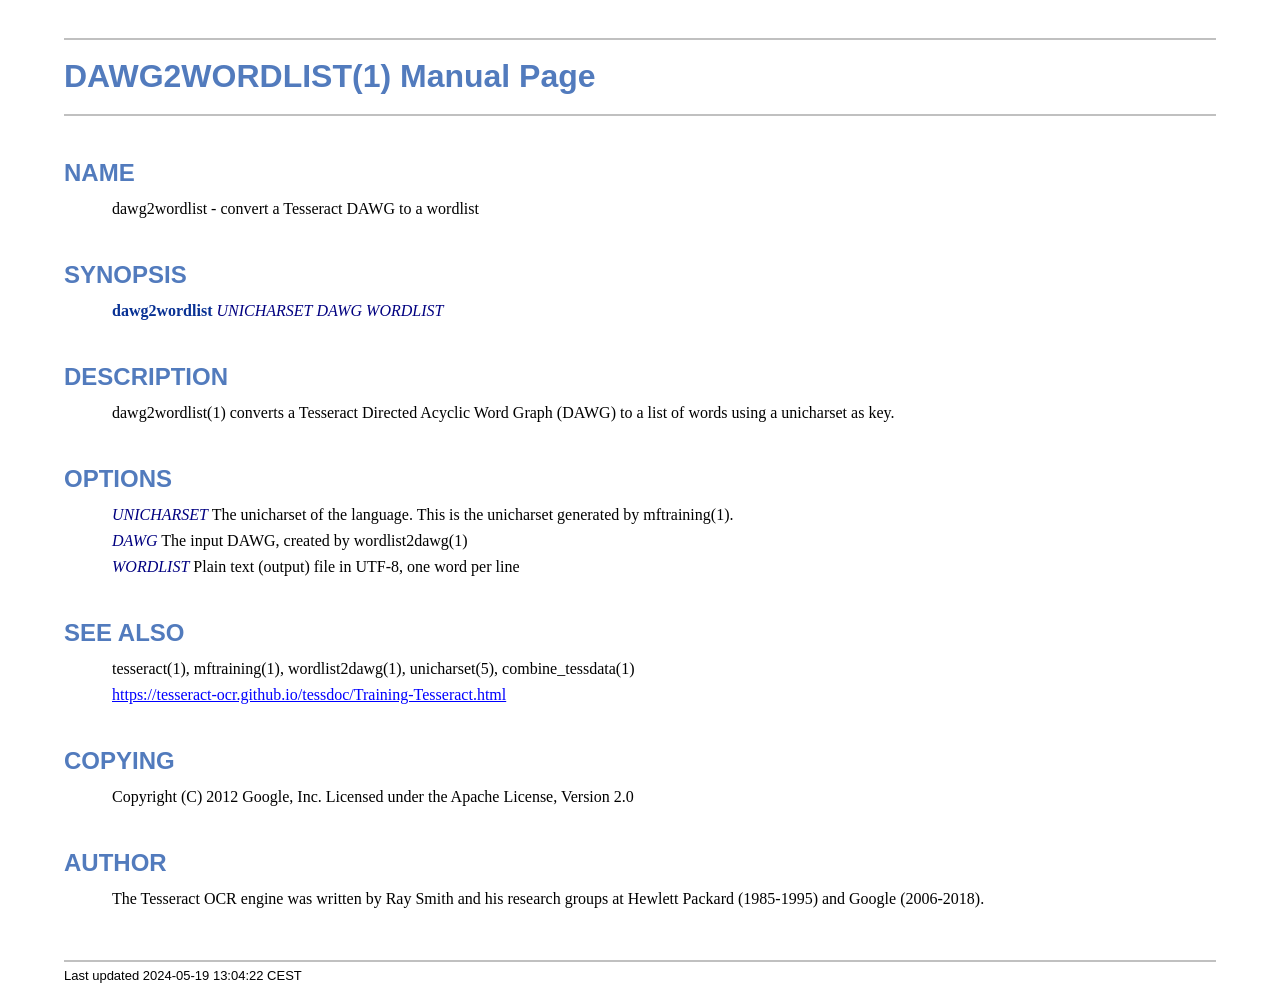
<file: Tesseract/windows/dawg2wordlist.1.html>
<!DOCTYPE html>
<html lang="en">
<head>
<meta http-equiv="Content-Type" content="text/html; charset=UTF-8">
<meta name="generator" content="AsciiDoc 10.2.0">
<title>DAWG2WORDLIST(1)</title>
<style type="text/css">
/* Shared CSS for AsciiDoc xhtml11 and html5 backends */

/* Default font. */
body {
  font-family: Georgia,serif;
}

/* Title font. */
h1, h2, h3, h4, h5, h6,
div.title, caption.title,
thead, p.table.header,
#toctitle,
#author, #revnumber, #revdate, #revremark,
#footer {
  font-family: Arial,Helvetica,sans-serif;
}

body {
  margin: 1em 5% 1em 5%;
}

a {
  color: blue;
  text-decoration: underline;
}
a:visited {
  color: fuchsia;
}

em {
  font-style: italic;
  color: navy;
}

strong {
  font-weight: bold;
  color: #083194;
}

h1, h2, h3, h4, h5, h6 {
  color: #527bbd;
  margin-top: 1.2em;
  margin-bottom: 0.5em;
  line-height: 1.3;
}

h1, h2, h3 {
  border-bottom: 2px solid silver;
}
h2 {
  padding-top: 0.5em;
}
h3 {
  float: left;
}
h3 + * {
  clear: left;
}
h5 {
  font-size: 1.0em;
}

div.sectionbody {
  margin-left: 0;
}

hr {
  border: 1px solid silver;
}

p {
  margin-top: 0.5em;
  margin-bottom: 0.5em;
}

ul, ol, li > p {
  margin-top: 0;
}
ul > li     { color: #aaa; }
ul > li > * { color: black; }

.monospaced, code, pre {
  font-family: "Courier New", Courier, monospace;
  font-size: inherit;
  color: navy;
  padding: 0;
  margin: 0;
}
pre {
  white-space: pre-wrap;
}

#author {
  color: #527bbd;
  font-weight: bold;
  font-size: 1.1em;
}
#email {
}
#revnumber, #revdate, #revremark {
}

#footer {
  font-size: small;
  border-top: 2px solid silver;
  padding-top: 0.5em;
  margin-top: 4.0em;
}
#footer-text {
  float: left;
  padding-bottom: 0.5em;
}
#footer-badges {
  float: right;
  padding-bottom: 0.5em;
}

#preamble {
  margin-top: 1.5em;
  margin-bottom: 1.5em;
}
div.imageblock, div.exampleblock, div.verseblock,
div.quoteblock, div.literalblock, div.listingblock, div.sidebarblock,
div.admonitionblock {
  margin-top: 1.0em;
  margin-bottom: 1.5em;
}
div.admonitionblock {
  margin-top: 2.0em;
  margin-bottom: 2.0em;
  margin-right: 10%;
  color: #606060;
}

div.content { /* Block element content. */
  padding: 0;
}

/* Block element titles. */
div.title, caption.title {
  color: #527bbd;
  font-weight: bold;
  text-align: left;
  margin-top: 1.0em;
  margin-bottom: 0.5em;
}
div.title + * {
  margin-top: 0;
}

td div.title:first-child {
  margin-top: 0.0em;
}
div.content div.title:first-child {
  margin-top: 0.0em;
}
div.content + div.title {
  margin-top: 0.0em;
}

div.sidebarblock > div.content {
  background: #ffffee;
  border: 1px solid #dddddd;
  border-left: 4px solid #f0f0f0;
  padding: 0.5em;
}

div.listingblock > div.content {
  border: 1px solid #dddddd;
  border-left: 5px solid #f0f0f0;
  background: #f8f8f8;
  padding: 0.5em;
}

div.quoteblock, div.verseblock {
  padding-left: 1.0em;
  margin-left: 1.0em;
  margin-right: 10%;
  border-left: 5px solid #f0f0f0;
  color: #888;
}

div.quoteblock > div.attribution {
  padding-top: 0.5em;
  text-align: right;
}

div.verseblock > pre.content {
  font-family: inherit;
  font-size: inherit;
}
div.verseblock > div.attribution {
  padding-top: 0.75em;
  text-align: left;
}
/* DEPRECATED: Pre version 8.2.7 verse style literal block. */
div.verseblock + div.attribution {
  text-align: left;
}

div.admonitionblock .icon {
  vertical-align: top;
  font-size: 1.1em;
  font-weight: bold;
  text-decoration: underline;
  color: #527bbd;
  padding-right: 0.5em;
}
div.admonitionblock td.content {
  padding-left: 0.5em;
  border-left: 3px solid #dddddd;
}

div.exampleblock > div.content {
  border-left: 3px solid #dddddd;
  padding-left: 0.5em;
}

div.imageblock div.content { padding-left: 0; }
span.image img { border-style: none; vertical-align: text-bottom; }
a.image:visited { color: white; }

dl {
  margin-top: 0.8em;
  margin-bottom: 0.8em;
}
dt {
  margin-top: 0.5em;
  margin-bottom: 0;
  font-style: normal;
  color: navy;
}
dd > *:first-child {
  margin-top: 0.1em;
}

ul, ol {
    list-style-position: outside;
}
ol.arabic {
  list-style-type: decimal;
}
ol.loweralpha {
  list-style-type: lower-alpha;
}
ol.upperalpha {
  list-style-type: upper-alpha;
}
ol.lowerroman {
  list-style-type: lower-roman;
}
ol.upperroman {
  list-style-type: upper-roman;
}

div.compact ul, div.compact ol,
div.compact p, div.compact p,
div.compact div, div.compact div {
  margin-top: 0.1em;
  margin-bottom: 0.1em;
}

tfoot {
  font-weight: bold;
}
td > div.verse {
  white-space: pre;
}

div.hdlist {
  margin-top: 0.8em;
  margin-bottom: 0.8em;
}
div.hdlist tr {
  padding-bottom: 15px;
}
dt.hdlist1.strong, td.hdlist1.strong {
  font-weight: bold;
}
td.hdlist1 {
  vertical-align: top;
  font-style: normal;
  padding-right: 0.8em;
  color: navy;
}
td.hdlist2 {
  vertical-align: top;
}
div.hdlist.compact tr {
  margin: 0;
  padding-bottom: 0;
}

.comment {
  background: yellow;
}

.footnote, .footnoteref {
  font-size: 0.8em;
}

span.footnote, span.footnoteref {
  vertical-align: super;
}

#footnotes {
  margin: 20px 0 20px 0;
  padding: 7px 0 0 0;
}

#footnotes div.footnote {
  margin: 0 0 5px 0;
}

#footnotes hr {
  border: none;
  border-top: 1px solid silver;
  height: 1px;
  text-align: left;
  margin-left: 0;
  width: 20%;
  min-width: 100px;
}

div.colist td {
  padding-right: 0.5em;
  padding-bottom: 0.3em;
  vertical-align: top;
}
div.colist td img {
  margin-top: 0.3em;
}

@media print {
  #footer-badges { display: none; }
}

#toc {
  margin-bottom: 2.5em;
}

#toctitle {
  color: #527bbd;
  font-size: 1.1em;
  font-weight: bold;
  margin-top: 1.0em;
  margin-bottom: 0.1em;
}

div.toclevel0, div.toclevel1, div.toclevel2, div.toclevel3, div.toclevel4 {
  margin-top: 0;
  margin-bottom: 0;
}
div.toclevel2 {
  margin-left: 2em;
  font-size: 0.9em;
}
div.toclevel3 {
  margin-left: 4em;
  font-size: 0.9em;
}
div.toclevel4 {
  margin-left: 6em;
  font-size: 0.9em;
}

span.aqua { color: aqua; }
span.black { color: black; }
span.blue { color: blue; }
span.fuchsia { color: fuchsia; }
span.gray { color: gray; }
span.green { color: green; }
span.lime { color: lime; }
span.maroon { color: maroon; }
span.navy { color: navy; }
span.olive { color: olive; }
span.purple { color: purple; }
span.red { color: red; }
span.silver { color: silver; }
span.teal { color: teal; }
span.white { color: white; }
span.yellow { color: yellow; }

span.aqua-background { background: aqua; }
span.black-background { background: black; }
span.blue-background { background: blue; }
span.fuchsia-background { background: fuchsia; }
span.gray-background { background: gray; }
span.green-background { background: green; }
span.lime-background { background: lime; }
span.maroon-background { background: maroon; }
span.navy-background { background: navy; }
span.olive-background { background: olive; }
span.purple-background { background: purple; }
span.red-background { background: red; }
span.silver-background { background: silver; }
span.teal-background { background: teal; }
span.white-background { background: white; }
span.yellow-background { background: yellow; }

span.big { font-size: 2em; }
span.small { font-size: 0.6em; }

span.underline { text-decoration: underline; }
span.overline { text-decoration: overline; }
span.line-through { text-decoration: line-through; }

div.unbreakable { page-break-inside: avoid; }


/*
 * xhtml11 specific
 *
 * */

div.tableblock {
  margin-top: 1.0em;
  margin-bottom: 1.5em;
}
div.tableblock > table {
  border: 3px solid #527bbd;
}
thead, p.table.header {
  font-weight: bold;
  color: #527bbd;
}
p.table {
  margin-top: 0;
}
/* Because the table frame attribute is overridden by CSS in most browsers. */
div.tableblock > table[frame="void"] {
  border-style: none;
}
div.tableblock > table[frame="hsides"] {
  border-left-style: none;
  border-right-style: none;
}
div.tableblock > table[frame="vsides"] {
  border-top-style: none;
  border-bottom-style: none;
}


/*
 * html5 specific
 *
 * */

table.tableblock {
  margin-top: 1.0em;
  margin-bottom: 1.5em;
}
thead, p.tableblock.header {
  font-weight: bold;
  color: #527bbd;
}
p.tableblock {
  margin-top: 0;
}
table.tableblock {
  border-width: 3px;
  border-spacing: 0px;
  border-style: solid;
  border-color: #527bbd;
  border-collapse: collapse;
}
th.tableblock, td.tableblock {
  border-width: 1px;
  padding: 4px;
  border-style: solid;
  border-color: #527bbd;
}

table.tableblock.frame-topbot {
  border-left-style: hidden;
  border-right-style: hidden;
}
table.tableblock.frame-sides {
  border-top-style: hidden;
  border-bottom-style: hidden;
}
table.tableblock.frame-none {
  border-style: hidden;
}

th.tableblock.halign-left, td.tableblock.halign-left {
  text-align: left;
}
th.tableblock.halign-center, td.tableblock.halign-center {
  text-align: center;
}
th.tableblock.halign-right, td.tableblock.halign-right {
  text-align: right;
}

th.tableblock.valign-top, td.tableblock.valign-top {
  vertical-align: top;
}
th.tableblock.valign-middle, td.tableblock.valign-middle {
  vertical-align: middle;
}
th.tableblock.valign-bottom, td.tableblock.valign-bottom {
  vertical-align: bottom;
}


/*
 * manpage specific
 *
 * */

body.manpage h1 {
  padding-top: 0.5em;
  padding-bottom: 0.5em;
  border-top: 2px solid silver;
  border-bottom: 2px solid silver;
}
body.manpage h2 {
  border-style: none;
}
body.manpage div.sectionbody {
  margin-left: 3em;
}

@media print {
  body.manpage div#toc { display: none; }
}


</style>
<script type="text/javascript">
/*<![CDATA[*/
var asciidoc = {  // Namespace.

/////////////////////////////////////////////////////////////////////
// Table Of Contents generator
/////////////////////////////////////////////////////////////////////

/* Author: Mihai Bazon, September 2002
 * http://students.infoiasi.ro/~mishoo
 *
 * Table Of Content generator
 * Version: 0.4
 *
 * Feel free to use this script under the terms of the GNU General Public
 * License, as long as you do not remove or alter this notice.
 */

 /* modified by Troy D. Hanson, September 2006. License: GPL */
 /* modified by Stuart Rackham, 2006, 2009. License: GPL */

// toclevels = 1..4.
toc: function (toclevels) {

  function getText(el) {
    var text = "";
    for (var i = el.firstChild; i != null; i = i.nextSibling) {
      if (i.nodeType == 3 /* Node.TEXT_NODE */) // IE doesn't speak constants.
        text += i.data;
      else if (i.firstChild != null)
        text += getText(i);
    }
    return text;
  }

  function TocEntry(el, text, toclevel) {
    this.element = el;
    this.text = text;
    this.toclevel = toclevel;
  }

  function tocEntries(el, toclevels) {
    var result = new Array;
    var re = new RegExp('[hH]([1-'+(toclevels+1)+'])');
    // Function that scans the DOM tree for header elements (the DOM2
    // nodeIterator API would be a better technique but not supported by all
    // browsers).
    var iterate = function (el) {
      for (var i = el.firstChild; i != null; i = i.nextSibling) {
        if (i.nodeType == 1 /* Node.ELEMENT_NODE */) {
          var mo = re.exec(i.tagName);
          if (mo && (i.getAttribute("class") || i.getAttribute("className")) != "float") {
            result[result.length] = new TocEntry(i, getText(i), mo[1]-1);
          }
          iterate(i);
        }
      }
    }
    iterate(el);
    return result;
  }

  var toc = document.getElementById("toc");
  if (!toc) {
    return;
  }

  // Delete existing TOC entries in case we're reloading the TOC.
  var tocEntriesToRemove = [];
  var i;
  for (i = 0; i < toc.childNodes.length; i++) {
    var entry = toc.childNodes[i];
    if (entry.nodeName.toLowerCase() == 'div'
     && entry.getAttribute("class")
     && entry.getAttribute("class").match(/^toclevel/))
      tocEntriesToRemove.push(entry);
  }
  for (i = 0; i < tocEntriesToRemove.length; i++) {
    toc.removeChild(tocEntriesToRemove[i]);
  }

  // Rebuild TOC entries.
  var entries = tocEntries(document.getElementById("content"), toclevels);
  for (var i = 0; i < entries.length; ++i) {
    var entry = entries[i];
    if (entry.element.id == "")
      entry.element.id = "_toc_" + i;
    var a = document.createElement("a");
    a.href = "#" + entry.element.id;
    a.appendChild(document.createTextNode(entry.text));
    var div = document.createElement("div");
    div.appendChild(a);
    div.className = "toclevel" + entry.toclevel;
    toc.appendChild(div);
  }
  if (entries.length == 0)
    toc.parentNode.removeChild(toc);
},


/////////////////////////////////////////////////////////////////////
// Footnotes generator
/////////////////////////////////////////////////////////////////////

/* Based on footnote generation code from:
 * http://www.brandspankingnew.net/archive/2005/07/format_footnote.html
 */

footnotes: function () {
  // Delete existing footnote entries in case we're reloading the footnodes.
  var i;
  var noteholder = document.getElementById("footnotes");
  if (!noteholder) {
    return;
  }
  var entriesToRemove = [];
  for (i = 0; i < noteholder.childNodes.length; i++) {
    var entry = noteholder.childNodes[i];
    if (entry.nodeName.toLowerCase() == 'div' && entry.getAttribute("class") == "footnote")
      entriesToRemove.push(entry);
  }
  for (i = 0; i < entriesToRemove.length; i++) {
    noteholder.removeChild(entriesToRemove[i]);
  }

  // Rebuild footnote entries.
  var cont = document.getElementById("content");
  var spans = cont.getElementsByTagName("span");
  var refs = {};
  var n = 0;
  for (i=0; i<spans.length; i++) {
    if (spans[i].className == "footnote") {
      n++;
      var note = spans[i].getAttribute("data-note");
      if (!note) {
        // Use [\s\S] in place of . so multi-line matches work.
        // Because JavaScript has no s (dotall) regex flag.
        note = spans[i].innerHTML.match(/\s*\[([\s\S]*)]\s*/)[1];
        spans[i].innerHTML =
          "[<a id='_footnoteref_" + n + "' href='#_footnote_" + n +
          "' title='View footnote' class='footnote'>" + n + "</a>]";
        spans[i].setAttribute("data-note", note);
      }
      noteholder.innerHTML +=
        "<div class='footnote' id='_footnote_" + n + "'>" +
        "<a href='#_footnoteref_" + n + "' title='Return to text'>" +
        n + "</a>. " + note + "</div>";
      var id =spans[i].getAttribute("id");
      if (id != null) refs["#"+id] = n;
    }
  }
  if (n == 0)
    noteholder.parentNode.removeChild(noteholder);
  else {
    // Process footnoterefs.
    for (i=0; i<spans.length; i++) {
      if (spans[i].className == "footnoteref") {
        var href = spans[i].getElementsByTagName("a")[0].getAttribute("href");
        href = href.match(/#.*/)[0];  // Because IE return full URL.
        n = refs[href];
        spans[i].innerHTML =
          "[<a href='#_footnote_" + n +
          "' title='View footnote' class='footnote'>" + n + "</a>]";
      }
    }
  }
},

install: function(toclevels) {
  var timerId;

  function reinstall() {
    asciidoc.footnotes();
    if (toclevels) {
      asciidoc.toc(toclevels);
    }
  }

  function reinstallAndRemoveTimer() {
    clearInterval(timerId);
    reinstall();
  }

  timerId = setInterval(reinstall, 500);
  if (document.addEventListener)
    document.addEventListener("DOMContentLoaded", reinstallAndRemoveTimer, false);
  else
    window.onload = reinstallAndRemoveTimer;
}

}
asciidoc.install();
/*]]>*/
</script>
</head>
<body class="manpage">
<div id="header">
<h1>
DAWG2WORDLIST(1) Manual Page
</h1>
<h2>NAME</h2>
<div class="sectionbody">
<p>dawg2wordlist -
   convert a Tesseract DAWG to a wordlist
</p>
</div>
</div>
<div id="content">
<div class="sect1">
<h2 id="_synopsis">SYNOPSIS</h2>
<div class="sectionbody">
<div class="paragraph"><p><strong>dawg2wordlist</strong> <em>UNICHARSET</em> <em>DAWG</em> <em>WORDLIST</em></p></div>
</div>
</div>
<div class="sect1">
<h2 id="_description">DESCRIPTION</h2>
<div class="sectionbody">
<div class="paragraph"><p>dawg2wordlist(1) converts a Tesseract Directed Acyclic Word
Graph (DAWG) to a list of words using a unicharset as key.</p></div>
</div>
</div>
<div class="sect1">
<h2 id="_options">OPTIONS</h2>
<div class="sectionbody">
<div class="paragraph"><p><em>UNICHARSET</em>
        The unicharset of the language. This is the unicharset
        generated by mftraining(1).</p></div>
<div class="paragraph"><p><em>DAWG</em>
        The input DAWG, created by wordlist2dawg(1)</p></div>
<div class="paragraph"><p><em>WORDLIST</em>
        Plain text (output) file in UTF-8, one word per line</p></div>
</div>
</div>
<div class="sect1">
<h2 id="_see_also">SEE ALSO</h2>
<div class="sectionbody">
<div class="paragraph"><p>tesseract(1), mftraining(1), wordlist2dawg(1), unicharset(5),
combine_tessdata(1)</p></div>
<div class="paragraph"><p><a href="https://tesseract-ocr.github.io/tessdoc/Training-Tesseract.html">https://tesseract-ocr.github.io/tessdoc/Training-Tesseract.html</a></p></div>
</div>
</div>
<div class="sect1">
<h2 id="_copying">COPYING</h2>
<div class="sectionbody">
<div class="paragraph"><p>Copyright (C) 2012 Google, Inc.
Licensed under the Apache License, Version 2.0</p></div>
</div>
</div>
<div class="sect1">
<h2 id="_author">AUTHOR</h2>
<div class="sectionbody">
<div class="paragraph"><p>The Tesseract OCR engine was written by Ray Smith and his research groups
at Hewlett Packard (1985-1995) and Google (2006-2018).</p></div>
</div>
</div>
</div>
<div id="footnotes"><hr></div>
<div id="footer">
<div id="footer-text">
Last updated
 2024-05-19 13:04:22 CEST
</div>
</div>
</body>
</html>
</file>
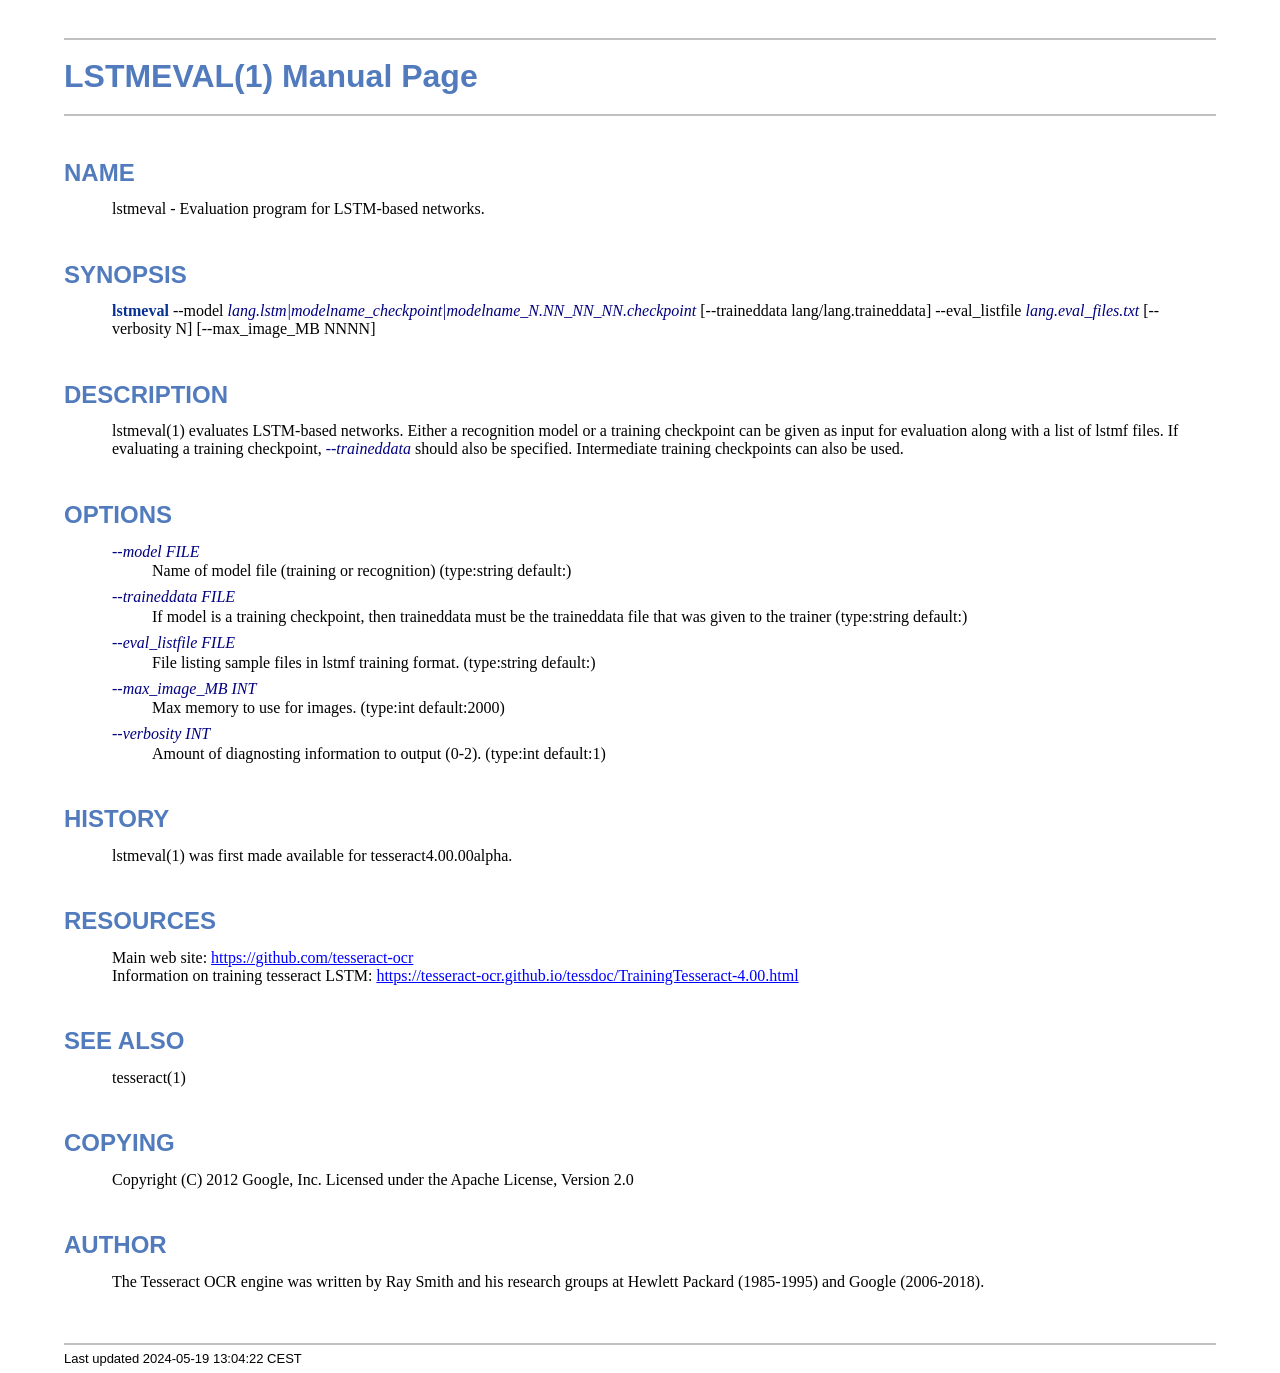
<file: Tesseract/windows/lstmeval.1.html>
<!DOCTYPE html>
<html lang="en">
<head>
<meta http-equiv="Content-Type" content="text/html; charset=UTF-8">
<meta name="generator" content="AsciiDoc 10.2.0">
<title>LSTMEVAL(1)</title>
<style type="text/css">
/* Shared CSS for AsciiDoc xhtml11 and html5 backends */

/* Default font. */
body {
  font-family: Georgia,serif;
}

/* Title font. */
h1, h2, h3, h4, h5, h6,
div.title, caption.title,
thead, p.table.header,
#toctitle,
#author, #revnumber, #revdate, #revremark,
#footer {
  font-family: Arial,Helvetica,sans-serif;
}

body {
  margin: 1em 5% 1em 5%;
}

a {
  color: blue;
  text-decoration: underline;
}
a:visited {
  color: fuchsia;
}

em {
  font-style: italic;
  color: navy;
}

strong {
  font-weight: bold;
  color: #083194;
}

h1, h2, h3, h4, h5, h6 {
  color: #527bbd;
  margin-top: 1.2em;
  margin-bottom: 0.5em;
  line-height: 1.3;
}

h1, h2, h3 {
  border-bottom: 2px solid silver;
}
h2 {
  padding-top: 0.5em;
}
h3 {
  float: left;
}
h3 + * {
  clear: left;
}
h5 {
  font-size: 1.0em;
}

div.sectionbody {
  margin-left: 0;
}

hr {
  border: 1px solid silver;
}

p {
  margin-top: 0.5em;
  margin-bottom: 0.5em;
}

ul, ol, li > p {
  margin-top: 0;
}
ul > li     { color: #aaa; }
ul > li > * { color: black; }

.monospaced, code, pre {
  font-family: "Courier New", Courier, monospace;
  font-size: inherit;
  color: navy;
  padding: 0;
  margin: 0;
}
pre {
  white-space: pre-wrap;
}

#author {
  color: #527bbd;
  font-weight: bold;
  font-size: 1.1em;
}
#email {
}
#revnumber, #revdate, #revremark {
}

#footer {
  font-size: small;
  border-top: 2px solid silver;
  padding-top: 0.5em;
  margin-top: 4.0em;
}
#footer-text {
  float: left;
  padding-bottom: 0.5em;
}
#footer-badges {
  float: right;
  padding-bottom: 0.5em;
}

#preamble {
  margin-top: 1.5em;
  margin-bottom: 1.5em;
}
div.imageblock, div.exampleblock, div.verseblock,
div.quoteblock, div.literalblock, div.listingblock, div.sidebarblock,
div.admonitionblock {
  margin-top: 1.0em;
  margin-bottom: 1.5em;
}
div.admonitionblock {
  margin-top: 2.0em;
  margin-bottom: 2.0em;
  margin-right: 10%;
  color: #606060;
}

div.content { /* Block element content. */
  padding: 0;
}

/* Block element titles. */
div.title, caption.title {
  color: #527bbd;
  font-weight: bold;
  text-align: left;
  margin-top: 1.0em;
  margin-bottom: 0.5em;
}
div.title + * {
  margin-top: 0;
}

td div.title:first-child {
  margin-top: 0.0em;
}
div.content div.title:first-child {
  margin-top: 0.0em;
}
div.content + div.title {
  margin-top: 0.0em;
}

div.sidebarblock > div.content {
  background: #ffffee;
  border: 1px solid #dddddd;
  border-left: 4px solid #f0f0f0;
  padding: 0.5em;
}

div.listingblock > div.content {
  border: 1px solid #dddddd;
  border-left: 5px solid #f0f0f0;
  background: #f8f8f8;
  padding: 0.5em;
}

div.quoteblock, div.verseblock {
  padding-left: 1.0em;
  margin-left: 1.0em;
  margin-right: 10%;
  border-left: 5px solid #f0f0f0;
  color: #888;
}

div.quoteblock > div.attribution {
  padding-top: 0.5em;
  text-align: right;
}

div.verseblock > pre.content {
  font-family: inherit;
  font-size: inherit;
}
div.verseblock > div.attribution {
  padding-top: 0.75em;
  text-align: left;
}
/* DEPRECATED: Pre version 8.2.7 verse style literal block. */
div.verseblock + div.attribution {
  text-align: left;
}

div.admonitionblock .icon {
  vertical-align: top;
  font-size: 1.1em;
  font-weight: bold;
  text-decoration: underline;
  color: #527bbd;
  padding-right: 0.5em;
}
div.admonitionblock td.content {
  padding-left: 0.5em;
  border-left: 3px solid #dddddd;
}

div.exampleblock > div.content {
  border-left: 3px solid #dddddd;
  padding-left: 0.5em;
}

div.imageblock div.content { padding-left: 0; }
span.image img { border-style: none; vertical-align: text-bottom; }
a.image:visited { color: white; }

dl {
  margin-top: 0.8em;
  margin-bottom: 0.8em;
}
dt {
  margin-top: 0.5em;
  margin-bottom: 0;
  font-style: normal;
  color: navy;
}
dd > *:first-child {
  margin-top: 0.1em;
}

ul, ol {
    list-style-position: outside;
}
ol.arabic {
  list-style-type: decimal;
}
ol.loweralpha {
  list-style-type: lower-alpha;
}
ol.upperalpha {
  list-style-type: upper-alpha;
}
ol.lowerroman {
  list-style-type: lower-roman;
}
ol.upperroman {
  list-style-type: upper-roman;
}

div.compact ul, div.compact ol,
div.compact p, div.compact p,
div.compact div, div.compact div {
  margin-top: 0.1em;
  margin-bottom: 0.1em;
}

tfoot {
  font-weight: bold;
}
td > div.verse {
  white-space: pre;
}

div.hdlist {
  margin-top: 0.8em;
  margin-bottom: 0.8em;
}
div.hdlist tr {
  padding-bottom: 15px;
}
dt.hdlist1.strong, td.hdlist1.strong {
  font-weight: bold;
}
td.hdlist1 {
  vertical-align: top;
  font-style: normal;
  padding-right: 0.8em;
  color: navy;
}
td.hdlist2 {
  vertical-align: top;
}
div.hdlist.compact tr {
  margin: 0;
  padding-bottom: 0;
}

.comment {
  background: yellow;
}

.footnote, .footnoteref {
  font-size: 0.8em;
}

span.footnote, span.footnoteref {
  vertical-align: super;
}

#footnotes {
  margin: 20px 0 20px 0;
  padding: 7px 0 0 0;
}

#footnotes div.footnote {
  margin: 0 0 5px 0;
}

#footnotes hr {
  border: none;
  border-top: 1px solid silver;
  height: 1px;
  text-align: left;
  margin-left: 0;
  width: 20%;
  min-width: 100px;
}

div.colist td {
  padding-right: 0.5em;
  padding-bottom: 0.3em;
  vertical-align: top;
}
div.colist td img {
  margin-top: 0.3em;
}

@media print {
  #footer-badges { display: none; }
}

#toc {
  margin-bottom: 2.5em;
}

#toctitle {
  color: #527bbd;
  font-size: 1.1em;
  font-weight: bold;
  margin-top: 1.0em;
  margin-bottom: 0.1em;
}

div.toclevel0, div.toclevel1, div.toclevel2, div.toclevel3, div.toclevel4 {
  margin-top: 0;
  margin-bottom: 0;
}
div.toclevel2 {
  margin-left: 2em;
  font-size: 0.9em;
}
div.toclevel3 {
  margin-left: 4em;
  font-size: 0.9em;
}
div.toclevel4 {
  margin-left: 6em;
  font-size: 0.9em;
}

span.aqua { color: aqua; }
span.black { color: black; }
span.blue { color: blue; }
span.fuchsia { color: fuchsia; }
span.gray { color: gray; }
span.green { color: green; }
span.lime { color: lime; }
span.maroon { color: maroon; }
span.navy { color: navy; }
span.olive { color: olive; }
span.purple { color: purple; }
span.red { color: red; }
span.silver { color: silver; }
span.teal { color: teal; }
span.white { color: white; }
span.yellow { color: yellow; }

span.aqua-background { background: aqua; }
span.black-background { background: black; }
span.blue-background { background: blue; }
span.fuchsia-background { background: fuchsia; }
span.gray-background { background: gray; }
span.green-background { background: green; }
span.lime-background { background: lime; }
span.maroon-background { background: maroon; }
span.navy-background { background: navy; }
span.olive-background { background: olive; }
span.purple-background { background: purple; }
span.red-background { background: red; }
span.silver-background { background: silver; }
span.teal-background { background: teal; }
span.white-background { background: white; }
span.yellow-background { background: yellow; }

span.big { font-size: 2em; }
span.small { font-size: 0.6em; }

span.underline { text-decoration: underline; }
span.overline { text-decoration: overline; }
span.line-through { text-decoration: line-through; }

div.unbreakable { page-break-inside: avoid; }


/*
 * xhtml11 specific
 *
 * */

div.tableblock {
  margin-top: 1.0em;
  margin-bottom: 1.5em;
}
div.tableblock > table {
  border: 3px solid #527bbd;
}
thead, p.table.header {
  font-weight: bold;
  color: #527bbd;
}
p.table {
  margin-top: 0;
}
/* Because the table frame attribute is overridden by CSS in most browsers. */
div.tableblock > table[frame="void"] {
  border-style: none;
}
div.tableblock > table[frame="hsides"] {
  border-left-style: none;
  border-right-style: none;
}
div.tableblock > table[frame="vsides"] {
  border-top-style: none;
  border-bottom-style: none;
}


/*
 * html5 specific
 *
 * */

table.tableblock {
  margin-top: 1.0em;
  margin-bottom: 1.5em;
}
thead, p.tableblock.header {
  font-weight: bold;
  color: #527bbd;
}
p.tableblock {
  margin-top: 0;
}
table.tableblock {
  border-width: 3px;
  border-spacing: 0px;
  border-style: solid;
  border-color: #527bbd;
  border-collapse: collapse;
}
th.tableblock, td.tableblock {
  border-width: 1px;
  padding: 4px;
  border-style: solid;
  border-color: #527bbd;
}

table.tableblock.frame-topbot {
  border-left-style: hidden;
  border-right-style: hidden;
}
table.tableblock.frame-sides {
  border-top-style: hidden;
  border-bottom-style: hidden;
}
table.tableblock.frame-none {
  border-style: hidden;
}

th.tableblock.halign-left, td.tableblock.halign-left {
  text-align: left;
}
th.tableblock.halign-center, td.tableblock.halign-center {
  text-align: center;
}
th.tableblock.halign-right, td.tableblock.halign-right {
  text-align: right;
}

th.tableblock.valign-top, td.tableblock.valign-top {
  vertical-align: top;
}
th.tableblock.valign-middle, td.tableblock.valign-middle {
  vertical-align: middle;
}
th.tableblock.valign-bottom, td.tableblock.valign-bottom {
  vertical-align: bottom;
}


/*
 * manpage specific
 *
 * */

body.manpage h1 {
  padding-top: 0.5em;
  padding-bottom: 0.5em;
  border-top: 2px solid silver;
  border-bottom: 2px solid silver;
}
body.manpage h2 {
  border-style: none;
}
body.manpage div.sectionbody {
  margin-left: 3em;
}

@media print {
  body.manpage div#toc { display: none; }
}


</style>
<script type="text/javascript">
/*<![CDATA[*/
var asciidoc = {  // Namespace.

/////////////////////////////////////////////////////////////////////
// Table Of Contents generator
/////////////////////////////////////////////////////////////////////

/* Author: Mihai Bazon, September 2002
 * http://students.infoiasi.ro/~mishoo
 *
 * Table Of Content generator
 * Version: 0.4
 *
 * Feel free to use this script under the terms of the GNU General Public
 * License, as long as you do not remove or alter this notice.
 */

 /* modified by Troy D. Hanson, September 2006. License: GPL */
 /* modified by Stuart Rackham, 2006, 2009. License: GPL */

// toclevels = 1..4.
toc: function (toclevels) {

  function getText(el) {
    var text = "";
    for (var i = el.firstChild; i != null; i = i.nextSibling) {
      if (i.nodeType == 3 /* Node.TEXT_NODE */) // IE doesn't speak constants.
        text += i.data;
      else if (i.firstChild != null)
        text += getText(i);
    }
    return text;
  }

  function TocEntry(el, text, toclevel) {
    this.element = el;
    this.text = text;
    this.toclevel = toclevel;
  }

  function tocEntries(el, toclevels) {
    var result = new Array;
    var re = new RegExp('[hH]([1-'+(toclevels+1)+'])');
    // Function that scans the DOM tree for header elements (the DOM2
    // nodeIterator API would be a better technique but not supported by all
    // browsers).
    var iterate = function (el) {
      for (var i = el.firstChild; i != null; i = i.nextSibling) {
        if (i.nodeType == 1 /* Node.ELEMENT_NODE */) {
          var mo = re.exec(i.tagName);
          if (mo && (i.getAttribute("class") || i.getAttribute("className")) != "float") {
            result[result.length] = new TocEntry(i, getText(i), mo[1]-1);
          }
          iterate(i);
        }
      }
    }
    iterate(el);
    return result;
  }

  var toc = document.getElementById("toc");
  if (!toc) {
    return;
  }

  // Delete existing TOC entries in case we're reloading the TOC.
  var tocEntriesToRemove = [];
  var i;
  for (i = 0; i < toc.childNodes.length; i++) {
    var entry = toc.childNodes[i];
    if (entry.nodeName.toLowerCase() == 'div'
     && entry.getAttribute("class")
     && entry.getAttribute("class").match(/^toclevel/))
      tocEntriesToRemove.push(entry);
  }
  for (i = 0; i < tocEntriesToRemove.length; i++) {
    toc.removeChild(tocEntriesToRemove[i]);
  }

  // Rebuild TOC entries.
  var entries = tocEntries(document.getElementById("content"), toclevels);
  for (var i = 0; i < entries.length; ++i) {
    var entry = entries[i];
    if (entry.element.id == "")
      entry.element.id = "_toc_" + i;
    var a = document.createElement("a");
    a.href = "#" + entry.element.id;
    a.appendChild(document.createTextNode(entry.text));
    var div = document.createElement("div");
    div.appendChild(a);
    div.className = "toclevel" + entry.toclevel;
    toc.appendChild(div);
  }
  if (entries.length == 0)
    toc.parentNode.removeChild(toc);
},


/////////////////////////////////////////////////////////////////////
// Footnotes generator
/////////////////////////////////////////////////////////////////////

/* Based on footnote generation code from:
 * http://www.brandspankingnew.net/archive/2005/07/format_footnote.html
 */

footnotes: function () {
  // Delete existing footnote entries in case we're reloading the footnodes.
  var i;
  var noteholder = document.getElementById("footnotes");
  if (!noteholder) {
    return;
  }
  var entriesToRemove = [];
  for (i = 0; i < noteholder.childNodes.length; i++) {
    var entry = noteholder.childNodes[i];
    if (entry.nodeName.toLowerCase() == 'div' && entry.getAttribute("class") == "footnote")
      entriesToRemove.push(entry);
  }
  for (i = 0; i < entriesToRemove.length; i++) {
    noteholder.removeChild(entriesToRemove[i]);
  }

  // Rebuild footnote entries.
  var cont = document.getElementById("content");
  var spans = cont.getElementsByTagName("span");
  var refs = {};
  var n = 0;
  for (i=0; i<spans.length; i++) {
    if (spans[i].className == "footnote") {
      n++;
      var note = spans[i].getAttribute("data-note");
      if (!note) {
        // Use [\s\S] in place of . so multi-line matches work.
        // Because JavaScript has no s (dotall) regex flag.
        note = spans[i].innerHTML.match(/\s*\[([\s\S]*)]\s*/)[1];
        spans[i].innerHTML =
          "[<a id='_footnoteref_" + n + "' href='#_footnote_" + n +
          "' title='View footnote' class='footnote'>" + n + "</a>]";
        spans[i].setAttribute("data-note", note);
      }
      noteholder.innerHTML +=
        "<div class='footnote' id='_footnote_" + n + "'>" +
        "<a href='#_footnoteref_" + n + "' title='Return to text'>" +
        n + "</a>. " + note + "</div>";
      var id =spans[i].getAttribute("id");
      if (id != null) refs["#"+id] = n;
    }
  }
  if (n == 0)
    noteholder.parentNode.removeChild(noteholder);
  else {
    // Process footnoterefs.
    for (i=0; i<spans.length; i++) {
      if (spans[i].className == "footnoteref") {
        var href = spans[i].getElementsByTagName("a")[0].getAttribute("href");
        href = href.match(/#.*/)[0];  // Because IE return full URL.
        n = refs[href];
        spans[i].innerHTML =
          "[<a href='#_footnote_" + n +
          "' title='View footnote' class='footnote'>" + n + "</a>]";
      }
    }
  }
},

install: function(toclevels) {
  var timerId;

  function reinstall() {
    asciidoc.footnotes();
    if (toclevels) {
      asciidoc.toc(toclevels);
    }
  }

  function reinstallAndRemoveTimer() {
    clearInterval(timerId);
    reinstall();
  }

  timerId = setInterval(reinstall, 500);
  if (document.addEventListener)
    document.addEventListener("DOMContentLoaded", reinstallAndRemoveTimer, false);
  else
    window.onload = reinstallAndRemoveTimer;
}

}
asciidoc.install();
/*]]>*/
</script>
</head>
<body class="manpage">
<div id="header">
<h1>
LSTMEVAL(1) Manual Page
</h1>
<h2>NAME</h2>
<div class="sectionbody">
<p>lstmeval -
   Evaluation program for LSTM-based networks.
</p>
</div>
</div>
<div id="content">
<div class="sect1">
<h2 id="_synopsis">SYNOPSIS</h2>
<div class="sectionbody">
<div class="paragraph"><p><strong>lstmeval</strong> --model <em>lang.lstm|modelname_checkpoint|modelname_N.NN_NN_NN.checkpoint</em> [--traineddata lang/lang.traineddata] --eval_listfile <em>lang.eval_files.txt</em> [--verbosity N] [--max_image_MB NNNN]</p></div>
</div>
</div>
<div class="sect1">
<h2 id="_description">DESCRIPTION</h2>
<div class="sectionbody">
<div class="paragraph"><p>lstmeval(1) evaluates LSTM-based networks. Either a recognition model or a training checkpoint can be given as input for evaluation along with a list of lstmf files. If evaluating a training checkpoint, <em>--traineddata</em> should also be specified. Intermediate training checkpoints can also be used.</p></div>
</div>
</div>
<div class="sect1">
<h2 id="_options">OPTIONS</h2>
<div class="sectionbody">
<div class="dlist"><dl>
<dt class="hdlist1">
<em>--model  FILE</em>
</dt>
<dd>
<p>
  Name of model file (training or recognition)  (type:string default:)
</p>
</dd>
<dt class="hdlist1">
<em>--traineddata  FILE</em>
</dt>
<dd>
<p>
  If model is a training checkpoint, then traineddata must be the traineddata file that was given to the trainer  (type:string default:)
</p>
</dd>
<dt class="hdlist1">
<em>--eval_listfile  FILE</em>
</dt>
<dd>
<p>
  File listing sample files in lstmf training format.  (type:string default:)
</p>
</dd>
<dt class="hdlist1">
<em>--max_image_MB  INT</em>
</dt>
<dd>
<p>
  Max memory to use for images.  (type:int default:2000)
</p>
</dd>
<dt class="hdlist1">
<em>--verbosity  INT</em>
</dt>
<dd>
<p>
  Amount of diagnosting information to output (0-2).  (type:int default:1)
</p>
</dd>
</dl></div>
</div>
</div>
<div class="sect1">
<h2 id="_history">HISTORY</h2>
<div class="sectionbody">
<div class="paragraph"><p>lstmeval(1) was first made available for tesseract4.00.00alpha.</p></div>
</div>
</div>
<div class="sect1">
<h2 id="_resources">RESOURCES</h2>
<div class="sectionbody">
<div class="paragraph"><p>Main web site: <a href="https://github.com/tesseract-ocr">https://github.com/tesseract-ocr</a><br>
Information on training tesseract LSTM: <a href="https://tesseract-ocr.github.io/tessdoc/TrainingTesseract-4.00.html">https://tesseract-ocr.github.io/tessdoc/TrainingTesseract-4.00.html</a></p></div>
</div>
</div>
<div class="sect1">
<h2 id="_see_also">SEE ALSO</h2>
<div class="sectionbody">
<div class="paragraph"><p>tesseract(1)</p></div>
</div>
</div>
<div class="sect1">
<h2 id="_copying">COPYING</h2>
<div class="sectionbody">
<div class="paragraph"><p>Copyright (C) 2012 Google, Inc.
Licensed under the Apache License, Version 2.0</p></div>
</div>
</div>
<div class="sect1">
<h2 id="_author">AUTHOR</h2>
<div class="sectionbody">
<div class="paragraph"><p>The Tesseract OCR engine was written by Ray Smith and his research groups
at Hewlett Packard (1985-1995) and Google (2006-2018).</p></div>
</div>
</div>
</div>
<div id="footnotes"><hr></div>
<div id="footer">
<div id="footer-text">
Last updated
 2024-05-19 13:04:22 CEST
</div>
</div>
</body>
</html>
</file>
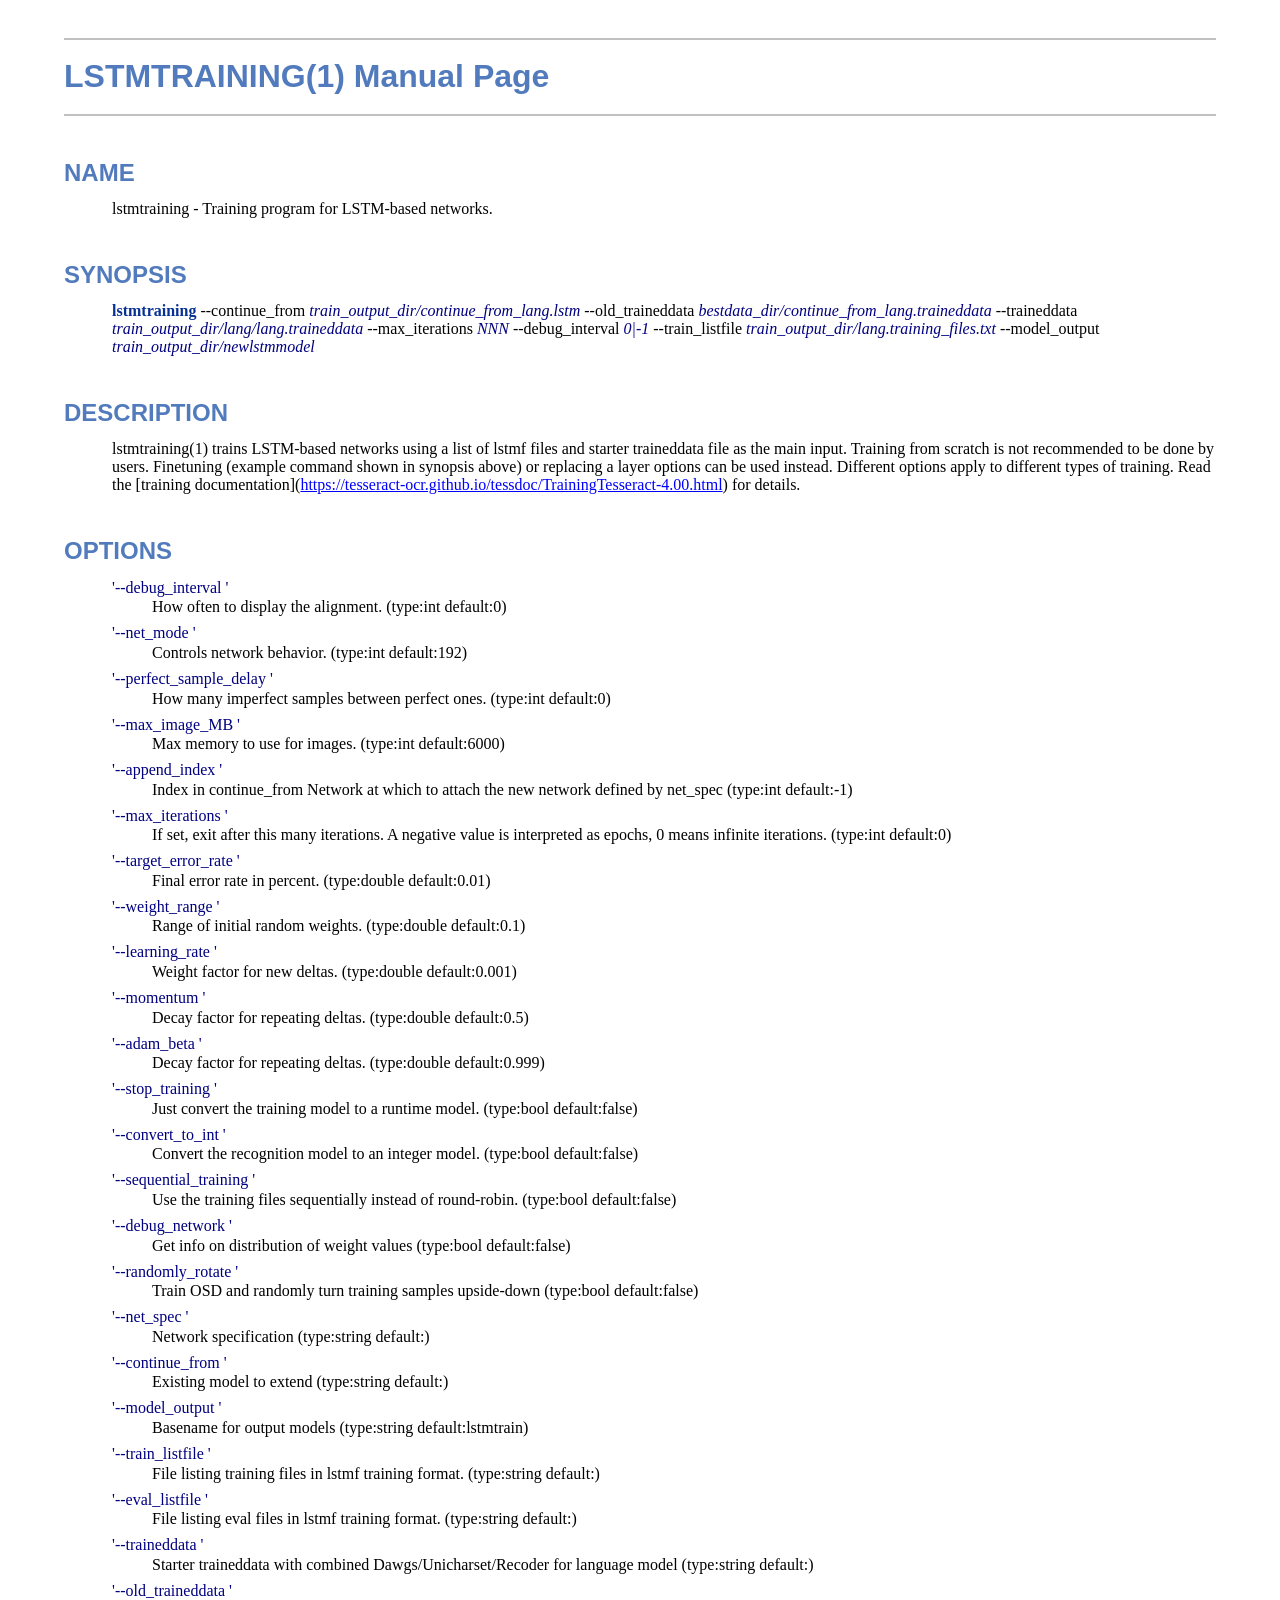
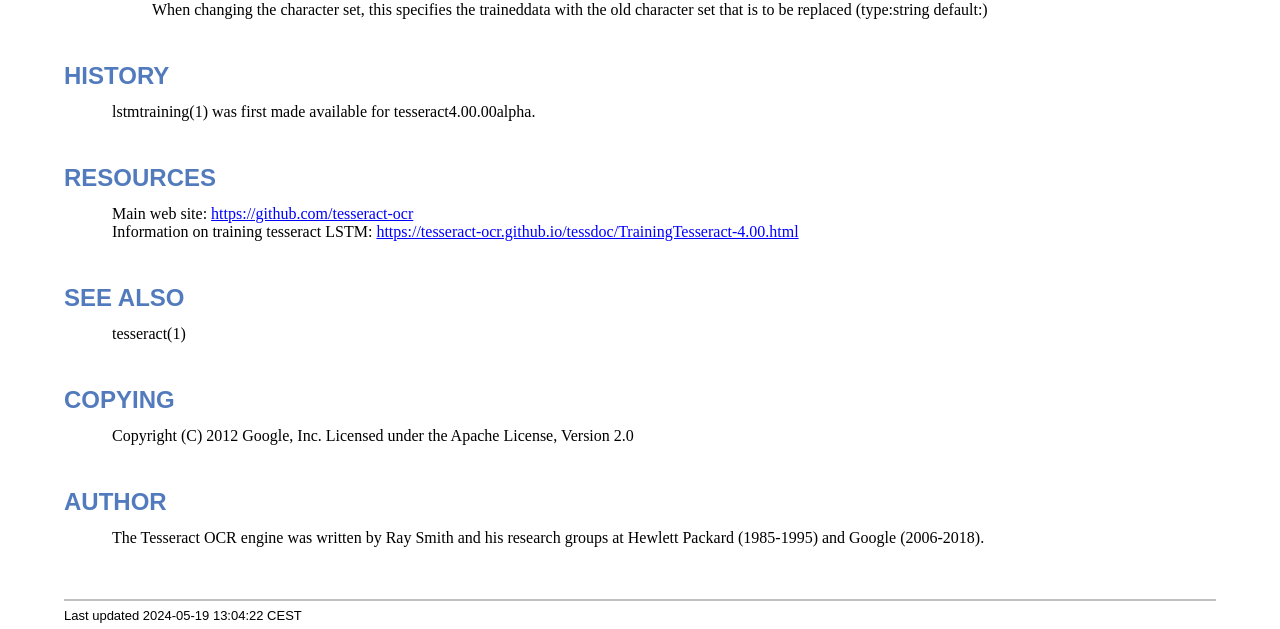
<file: Tesseract/windows/lstmtraining.1.html>
<!DOCTYPE html>
<html lang="en">
<head>
<meta http-equiv="Content-Type" content="text/html; charset=UTF-8">
<meta name="generator" content="AsciiDoc 10.2.0">
<title>LSTMTRAINING(1)</title>
<style type="text/css">
/* Shared CSS for AsciiDoc xhtml11 and html5 backends */

/* Default font. */
body {
  font-family: Georgia,serif;
}

/* Title font. */
h1, h2, h3, h4, h5, h6,
div.title, caption.title,
thead, p.table.header,
#toctitle,
#author, #revnumber, #revdate, #revremark,
#footer {
  font-family: Arial,Helvetica,sans-serif;
}

body {
  margin: 1em 5% 1em 5%;
}

a {
  color: blue;
  text-decoration: underline;
}
a:visited {
  color: fuchsia;
}

em {
  font-style: italic;
  color: navy;
}

strong {
  font-weight: bold;
  color: #083194;
}

h1, h2, h3, h4, h5, h6 {
  color: #527bbd;
  margin-top: 1.2em;
  margin-bottom: 0.5em;
  line-height: 1.3;
}

h1, h2, h3 {
  border-bottom: 2px solid silver;
}
h2 {
  padding-top: 0.5em;
}
h3 {
  float: left;
}
h3 + * {
  clear: left;
}
h5 {
  font-size: 1.0em;
}

div.sectionbody {
  margin-left: 0;
}

hr {
  border: 1px solid silver;
}

p {
  margin-top: 0.5em;
  margin-bottom: 0.5em;
}

ul, ol, li > p {
  margin-top: 0;
}
ul > li     { color: #aaa; }
ul > li > * { color: black; }

.monospaced, code, pre {
  font-family: "Courier New", Courier, monospace;
  font-size: inherit;
  color: navy;
  padding: 0;
  margin: 0;
}
pre {
  white-space: pre-wrap;
}

#author {
  color: #527bbd;
  font-weight: bold;
  font-size: 1.1em;
}
#email {
}
#revnumber, #revdate, #revremark {
}

#footer {
  font-size: small;
  border-top: 2px solid silver;
  padding-top: 0.5em;
  margin-top: 4.0em;
}
#footer-text {
  float: left;
  padding-bottom: 0.5em;
}
#footer-badges {
  float: right;
  padding-bottom: 0.5em;
}

#preamble {
  margin-top: 1.5em;
  margin-bottom: 1.5em;
}
div.imageblock, div.exampleblock, div.verseblock,
div.quoteblock, div.literalblock, div.listingblock, div.sidebarblock,
div.admonitionblock {
  margin-top: 1.0em;
  margin-bottom: 1.5em;
}
div.admonitionblock {
  margin-top: 2.0em;
  margin-bottom: 2.0em;
  margin-right: 10%;
  color: #606060;
}

div.content { /* Block element content. */
  padding: 0;
}

/* Block element titles. */
div.title, caption.title {
  color: #527bbd;
  font-weight: bold;
  text-align: left;
  margin-top: 1.0em;
  margin-bottom: 0.5em;
}
div.title + * {
  margin-top: 0;
}

td div.title:first-child {
  margin-top: 0.0em;
}
div.content div.title:first-child {
  margin-top: 0.0em;
}
div.content + div.title {
  margin-top: 0.0em;
}

div.sidebarblock > div.content {
  background: #ffffee;
  border: 1px solid #dddddd;
  border-left: 4px solid #f0f0f0;
  padding: 0.5em;
}

div.listingblock > div.content {
  border: 1px solid #dddddd;
  border-left: 5px solid #f0f0f0;
  background: #f8f8f8;
  padding: 0.5em;
}

div.quoteblock, div.verseblock {
  padding-left: 1.0em;
  margin-left: 1.0em;
  margin-right: 10%;
  border-left: 5px solid #f0f0f0;
  color: #888;
}

div.quoteblock > div.attribution {
  padding-top: 0.5em;
  text-align: right;
}

div.verseblock > pre.content {
  font-family: inherit;
  font-size: inherit;
}
div.verseblock > div.attribution {
  padding-top: 0.75em;
  text-align: left;
}
/* DEPRECATED: Pre version 8.2.7 verse style literal block. */
div.verseblock + div.attribution {
  text-align: left;
}

div.admonitionblock .icon {
  vertical-align: top;
  font-size: 1.1em;
  font-weight: bold;
  text-decoration: underline;
  color: #527bbd;
  padding-right: 0.5em;
}
div.admonitionblock td.content {
  padding-left: 0.5em;
  border-left: 3px solid #dddddd;
}

div.exampleblock > div.content {
  border-left: 3px solid #dddddd;
  padding-left: 0.5em;
}

div.imageblock div.content { padding-left: 0; }
span.image img { border-style: none; vertical-align: text-bottom; }
a.image:visited { color: white; }

dl {
  margin-top: 0.8em;
  margin-bottom: 0.8em;
}
dt {
  margin-top: 0.5em;
  margin-bottom: 0;
  font-style: normal;
  color: navy;
}
dd > *:first-child {
  margin-top: 0.1em;
}

ul, ol {
    list-style-position: outside;
}
ol.arabic {
  list-style-type: decimal;
}
ol.loweralpha {
  list-style-type: lower-alpha;
}
ol.upperalpha {
  list-style-type: upper-alpha;
}
ol.lowerroman {
  list-style-type: lower-roman;
}
ol.upperroman {
  list-style-type: upper-roman;
}

div.compact ul, div.compact ol,
div.compact p, div.compact p,
div.compact div, div.compact div {
  margin-top: 0.1em;
  margin-bottom: 0.1em;
}

tfoot {
  font-weight: bold;
}
td > div.verse {
  white-space: pre;
}

div.hdlist {
  margin-top: 0.8em;
  margin-bottom: 0.8em;
}
div.hdlist tr {
  padding-bottom: 15px;
}
dt.hdlist1.strong, td.hdlist1.strong {
  font-weight: bold;
}
td.hdlist1 {
  vertical-align: top;
  font-style: normal;
  padding-right: 0.8em;
  color: navy;
}
td.hdlist2 {
  vertical-align: top;
}
div.hdlist.compact tr {
  margin: 0;
  padding-bottom: 0;
}

.comment {
  background: yellow;
}

.footnote, .footnoteref {
  font-size: 0.8em;
}

span.footnote, span.footnoteref {
  vertical-align: super;
}

#footnotes {
  margin: 20px 0 20px 0;
  padding: 7px 0 0 0;
}

#footnotes div.footnote {
  margin: 0 0 5px 0;
}

#footnotes hr {
  border: none;
  border-top: 1px solid silver;
  height: 1px;
  text-align: left;
  margin-left: 0;
  width: 20%;
  min-width: 100px;
}

div.colist td {
  padding-right: 0.5em;
  padding-bottom: 0.3em;
  vertical-align: top;
}
div.colist td img {
  margin-top: 0.3em;
}

@media print {
  #footer-badges { display: none; }
}

#toc {
  margin-bottom: 2.5em;
}

#toctitle {
  color: #527bbd;
  font-size: 1.1em;
  font-weight: bold;
  margin-top: 1.0em;
  margin-bottom: 0.1em;
}

div.toclevel0, div.toclevel1, div.toclevel2, div.toclevel3, div.toclevel4 {
  margin-top: 0;
  margin-bottom: 0;
}
div.toclevel2 {
  margin-left: 2em;
  font-size: 0.9em;
}
div.toclevel3 {
  margin-left: 4em;
  font-size: 0.9em;
}
div.toclevel4 {
  margin-left: 6em;
  font-size: 0.9em;
}

span.aqua { color: aqua; }
span.black { color: black; }
span.blue { color: blue; }
span.fuchsia { color: fuchsia; }
span.gray { color: gray; }
span.green { color: green; }
span.lime { color: lime; }
span.maroon { color: maroon; }
span.navy { color: navy; }
span.olive { color: olive; }
span.purple { color: purple; }
span.red { color: red; }
span.silver { color: silver; }
span.teal { color: teal; }
span.white { color: white; }
span.yellow { color: yellow; }

span.aqua-background { background: aqua; }
span.black-background { background: black; }
span.blue-background { background: blue; }
span.fuchsia-background { background: fuchsia; }
span.gray-background { background: gray; }
span.green-background { background: green; }
span.lime-background { background: lime; }
span.maroon-background { background: maroon; }
span.navy-background { background: navy; }
span.olive-background { background: olive; }
span.purple-background { background: purple; }
span.red-background { background: red; }
span.silver-background { background: silver; }
span.teal-background { background: teal; }
span.white-background { background: white; }
span.yellow-background { background: yellow; }

span.big { font-size: 2em; }
span.small { font-size: 0.6em; }

span.underline { text-decoration: underline; }
span.overline { text-decoration: overline; }
span.line-through { text-decoration: line-through; }

div.unbreakable { page-break-inside: avoid; }


/*
 * xhtml11 specific
 *
 * */

div.tableblock {
  margin-top: 1.0em;
  margin-bottom: 1.5em;
}
div.tableblock > table {
  border: 3px solid #527bbd;
}
thead, p.table.header {
  font-weight: bold;
  color: #527bbd;
}
p.table {
  margin-top: 0;
}
/* Because the table frame attribute is overridden by CSS in most browsers. */
div.tableblock > table[frame="void"] {
  border-style: none;
}
div.tableblock > table[frame="hsides"] {
  border-left-style: none;
  border-right-style: none;
}
div.tableblock > table[frame="vsides"] {
  border-top-style: none;
  border-bottom-style: none;
}


/*
 * html5 specific
 *
 * */

table.tableblock {
  margin-top: 1.0em;
  margin-bottom: 1.5em;
}
thead, p.tableblock.header {
  font-weight: bold;
  color: #527bbd;
}
p.tableblock {
  margin-top: 0;
}
table.tableblock {
  border-width: 3px;
  border-spacing: 0px;
  border-style: solid;
  border-color: #527bbd;
  border-collapse: collapse;
}
th.tableblock, td.tableblock {
  border-width: 1px;
  padding: 4px;
  border-style: solid;
  border-color: #527bbd;
}

table.tableblock.frame-topbot {
  border-left-style: hidden;
  border-right-style: hidden;
}
table.tableblock.frame-sides {
  border-top-style: hidden;
  border-bottom-style: hidden;
}
table.tableblock.frame-none {
  border-style: hidden;
}

th.tableblock.halign-left, td.tableblock.halign-left {
  text-align: left;
}
th.tableblock.halign-center, td.tableblock.halign-center {
  text-align: center;
}
th.tableblock.halign-right, td.tableblock.halign-right {
  text-align: right;
}

th.tableblock.valign-top, td.tableblock.valign-top {
  vertical-align: top;
}
th.tableblock.valign-middle, td.tableblock.valign-middle {
  vertical-align: middle;
}
th.tableblock.valign-bottom, td.tableblock.valign-bottom {
  vertical-align: bottom;
}


/*
 * manpage specific
 *
 * */

body.manpage h1 {
  padding-top: 0.5em;
  padding-bottom: 0.5em;
  border-top: 2px solid silver;
  border-bottom: 2px solid silver;
}
body.manpage h2 {
  border-style: none;
}
body.manpage div.sectionbody {
  margin-left: 3em;
}

@media print {
  body.manpage div#toc { display: none; }
}


</style>
<script type="text/javascript">
/*<![CDATA[*/
var asciidoc = {  // Namespace.

/////////////////////////////////////////////////////////////////////
// Table Of Contents generator
/////////////////////////////////////////////////////////////////////

/* Author: Mihai Bazon, September 2002
 * http://students.infoiasi.ro/~mishoo
 *
 * Table Of Content generator
 * Version: 0.4
 *
 * Feel free to use this script under the terms of the GNU General Public
 * License, as long as you do not remove or alter this notice.
 */

 /* modified by Troy D. Hanson, September 2006. License: GPL */
 /* modified by Stuart Rackham, 2006, 2009. License: GPL */

// toclevels = 1..4.
toc: function (toclevels) {

  function getText(el) {
    var text = "";
    for (var i = el.firstChild; i != null; i = i.nextSibling) {
      if (i.nodeType == 3 /* Node.TEXT_NODE */) // IE doesn't speak constants.
        text += i.data;
      else if (i.firstChild != null)
        text += getText(i);
    }
    return text;
  }

  function TocEntry(el, text, toclevel) {
    this.element = el;
    this.text = text;
    this.toclevel = toclevel;
  }

  function tocEntries(el, toclevels) {
    var result = new Array;
    var re = new RegExp('[hH]([1-'+(toclevels+1)+'])');
    // Function that scans the DOM tree for header elements (the DOM2
    // nodeIterator API would be a better technique but not supported by all
    // browsers).
    var iterate = function (el) {
      for (var i = el.firstChild; i != null; i = i.nextSibling) {
        if (i.nodeType == 1 /* Node.ELEMENT_NODE */) {
          var mo = re.exec(i.tagName);
          if (mo && (i.getAttribute("class") || i.getAttribute("className")) != "float") {
            result[result.length] = new TocEntry(i, getText(i), mo[1]-1);
          }
          iterate(i);
        }
      }
    }
    iterate(el);
    return result;
  }

  var toc = document.getElementById("toc");
  if (!toc) {
    return;
  }

  // Delete existing TOC entries in case we're reloading the TOC.
  var tocEntriesToRemove = [];
  var i;
  for (i = 0; i < toc.childNodes.length; i++) {
    var entry = toc.childNodes[i];
    if (entry.nodeName.toLowerCase() == 'div'
     && entry.getAttribute("class")
     && entry.getAttribute("class").match(/^toclevel/))
      tocEntriesToRemove.push(entry);
  }
  for (i = 0; i < tocEntriesToRemove.length; i++) {
    toc.removeChild(tocEntriesToRemove[i]);
  }

  // Rebuild TOC entries.
  var entries = tocEntries(document.getElementById("content"), toclevels);
  for (var i = 0; i < entries.length; ++i) {
    var entry = entries[i];
    if (entry.element.id == "")
      entry.element.id = "_toc_" + i;
    var a = document.createElement("a");
    a.href = "#" + entry.element.id;
    a.appendChild(document.createTextNode(entry.text));
    var div = document.createElement("div");
    div.appendChild(a);
    div.className = "toclevel" + entry.toclevel;
    toc.appendChild(div);
  }
  if (entries.length == 0)
    toc.parentNode.removeChild(toc);
},


/////////////////////////////////////////////////////////////////////
// Footnotes generator
/////////////////////////////////////////////////////////////////////

/* Based on footnote generation code from:
 * http://www.brandspankingnew.net/archive/2005/07/format_footnote.html
 */

footnotes: function () {
  // Delete existing footnote entries in case we're reloading the footnodes.
  var i;
  var noteholder = document.getElementById("footnotes");
  if (!noteholder) {
    return;
  }
  var entriesToRemove = [];
  for (i = 0; i < noteholder.childNodes.length; i++) {
    var entry = noteholder.childNodes[i];
    if (entry.nodeName.toLowerCase() == 'div' && entry.getAttribute("class") == "footnote")
      entriesToRemove.push(entry);
  }
  for (i = 0; i < entriesToRemove.length; i++) {
    noteholder.removeChild(entriesToRemove[i]);
  }

  // Rebuild footnote entries.
  var cont = document.getElementById("content");
  var spans = cont.getElementsByTagName("span");
  var refs = {};
  var n = 0;
  for (i=0; i<spans.length; i++) {
    if (spans[i].className == "footnote") {
      n++;
      var note = spans[i].getAttribute("data-note");
      if (!note) {
        // Use [\s\S] in place of . so multi-line matches work.
        // Because JavaScript has no s (dotall) regex flag.
        note = spans[i].innerHTML.match(/\s*\[([\s\S]*)]\s*/)[1];
        spans[i].innerHTML =
          "[<a id='_footnoteref_" + n + "' href='#_footnote_" + n +
          "' title='View footnote' class='footnote'>" + n + "</a>]";
        spans[i].setAttribute("data-note", note);
      }
      noteholder.innerHTML +=
        "<div class='footnote' id='_footnote_" + n + "'>" +
        "<a href='#_footnoteref_" + n + "' title='Return to text'>" +
        n + "</a>. " + note + "</div>";
      var id =spans[i].getAttribute("id");
      if (id != null) refs["#"+id] = n;
    }
  }
  if (n == 0)
    noteholder.parentNode.removeChild(noteholder);
  else {
    // Process footnoterefs.
    for (i=0; i<spans.length; i++) {
      if (spans[i].className == "footnoteref") {
        var href = spans[i].getElementsByTagName("a")[0].getAttribute("href");
        href = href.match(/#.*/)[0];  // Because IE return full URL.
        n = refs[href];
        spans[i].innerHTML =
          "[<a href='#_footnote_" + n +
          "' title='View footnote' class='footnote'>" + n + "</a>]";
      }
    }
  }
},

install: function(toclevels) {
  var timerId;

  function reinstall() {
    asciidoc.footnotes();
    if (toclevels) {
      asciidoc.toc(toclevels);
    }
  }

  function reinstallAndRemoveTimer() {
    clearInterval(timerId);
    reinstall();
  }

  timerId = setInterval(reinstall, 500);
  if (document.addEventListener)
    document.addEventListener("DOMContentLoaded", reinstallAndRemoveTimer, false);
  else
    window.onload = reinstallAndRemoveTimer;
}

}
asciidoc.install();
/*]]>*/
</script>
</head>
<body class="manpage">
<div id="header">
<h1>
LSTMTRAINING(1) Manual Page
</h1>
<h2>NAME</h2>
<div class="sectionbody">
<p>lstmtraining -
   Training program for LSTM-based networks.
</p>
</div>
</div>
<div id="content">
<div class="sect1">
<h2 id="_synopsis">SYNOPSIS</h2>
<div class="sectionbody">
<div class="paragraph"><p><strong>lstmtraining</strong>
  --continue_from  <em>train_output_dir/continue_from_lang.lstm</em>
  --old_traineddata <em>bestdata_dir/continue_from_lang.traineddata</em>
  --traineddata   <em>train_output_dir/lang/lang.traineddata</em>
  --max_iterations <em>NNN</em>
  --debug_interval <em>0|-1</em>
  --train_listfile <em>train_output_dir/lang.training_files.txt</em>
  --model_output  <em>train_output_dir/newlstmmodel</em></p></div>
</div>
</div>
<div class="sect1">
<h2 id="_description">DESCRIPTION</h2>
<div class="sectionbody">
<div class="paragraph"><p>lstmtraining(1)  trains LSTM-based networks using a list of lstmf files and starter traineddata file as the main input. Training from scratch is not recommended to be done by users. Finetuning (example command shown in synopsis above) or replacing a layer options can be used instead. Different options apply to different types of training.
Read the [training documentation](<a href="https://tesseract-ocr.github.io/tessdoc/TrainingTesseract-4.00.html">https://tesseract-ocr.github.io/tessdoc/TrainingTesseract-4.00.html</a>) for details.</p></div>
</div>
</div>
<div class="sect1">
<h2 id="_options">OPTIONS</h2>
<div class="sectionbody">
<div class="dlist"><dl>
<dt class="hdlist1">
'--debug_interval  '
</dt>
<dd>
<p>
  How often to display the alignment.  (type:int default:0)
</p>
</dd>
<dt class="hdlist1">
'--net_mode  '
</dt>
<dd>
<p>
  Controls network behavior.  (type:int default:192)
</p>
</dd>
<dt class="hdlist1">
'--perfect_sample_delay  '
</dt>
<dd>
<p>
  How many imperfect samples between perfect ones.  (type:int default:0)
</p>
</dd>
<dt class="hdlist1">
'--max_image_MB  '
</dt>
<dd>
<p>
  Max memory to use for images.  (type:int default:6000)
</p>
</dd>
<dt class="hdlist1">
'--append_index  '
</dt>
<dd>
<p>
  Index in continue_from Network at which to attach the new network defined by net_spec  (type:int default:-1)
</p>
</dd>
<dt class="hdlist1">
'--max_iterations  '
</dt>
<dd>
<p>
  If set, exit after this many iterations. A negative value is interpreted as epochs, 0 means infinite iterations.  (type:int default:0)
</p>
</dd>
<dt class="hdlist1">
'--target_error_rate  '
</dt>
<dd>
<p>
  Final error rate in percent.  (type:double default:0.01)
</p>
</dd>
<dt class="hdlist1">
'--weight_range  '
</dt>
<dd>
<p>
  Range of initial random weights.  (type:double default:0.1)
</p>
</dd>
<dt class="hdlist1">
'--learning_rate  '
</dt>
<dd>
<p>
  Weight factor for new deltas.  (type:double default:0.001)
</p>
</dd>
<dt class="hdlist1">
'--momentum  '
</dt>
<dd>
<p>
  Decay factor for repeating deltas.  (type:double default:0.5)
</p>
</dd>
<dt class="hdlist1">
'--adam_beta  '
</dt>
<dd>
<p>
  Decay factor for repeating deltas.  (type:double default:0.999)
</p>
</dd>
<dt class="hdlist1">
'--stop_training  '
</dt>
<dd>
<p>
  Just convert the training model to a runtime model.  (type:bool default:false)
</p>
</dd>
<dt class="hdlist1">
'--convert_to_int  '
</dt>
<dd>
<p>
  Convert the recognition model to an integer model.  (type:bool default:false)
</p>
</dd>
<dt class="hdlist1">
'--sequential_training  '
</dt>
<dd>
<p>
  Use the training files sequentially instead of round-robin.  (type:bool default:false)
</p>
</dd>
<dt class="hdlist1">
'--debug_network  '
</dt>
<dd>
<p>
  Get info on distribution of weight values  (type:bool default:false)
</p>
</dd>
<dt class="hdlist1">
'--randomly_rotate  '
</dt>
<dd>
<p>
  Train OSD and randomly turn training samples upside-down  (type:bool default:false)
</p>
</dd>
<dt class="hdlist1">
'--net_spec  '
</dt>
<dd>
<p>
  Network specification  (type:string default:)
</p>
</dd>
<dt class="hdlist1">
'--continue_from  '
</dt>
<dd>
<p>
  Existing model to extend  (type:string default:)
</p>
</dd>
<dt class="hdlist1">
'--model_output  '
</dt>
<dd>
<p>
  Basename for output models  (type:string default:lstmtrain)
</p>
</dd>
<dt class="hdlist1">
'--train_listfile  '
</dt>
<dd>
<p>
  File listing training files in lstmf training format.  (type:string default:)
</p>
</dd>
<dt class="hdlist1">
'--eval_listfile  '
</dt>
<dd>
<p>
  File listing eval files in lstmf training format.  (type:string default:)
</p>
</dd>
<dt class="hdlist1">
'--traineddata  '
</dt>
<dd>
<p>
  Starter traineddata with combined Dawgs/Unicharset/Recoder for language model  (type:string default:)
</p>
</dd>
<dt class="hdlist1">
'--old_traineddata  '
</dt>
<dd>
<p>
  When changing the character set, this specifies the traineddata with the old character set that is to be replaced  (type:string default:)
</p>
</dd>
</dl></div>
</div>
</div>
<div class="sect1">
<h2 id="_history">HISTORY</h2>
<div class="sectionbody">
<div class="paragraph"><p>lstmtraining(1) was first made available for tesseract4.00.00alpha.</p></div>
</div>
</div>
<div class="sect1">
<h2 id="_resources">RESOURCES</h2>
<div class="sectionbody">
<div class="paragraph"><p>Main web site: <a href="https://github.com/tesseract-ocr">https://github.com/tesseract-ocr</a><br>
Information on training tesseract LSTM: <a href="https://tesseract-ocr.github.io/tessdoc/TrainingTesseract-4.00.html">https://tesseract-ocr.github.io/tessdoc/TrainingTesseract-4.00.html</a></p></div>
</div>
</div>
<div class="sect1">
<h2 id="_see_also">SEE ALSO</h2>
<div class="sectionbody">
<div class="paragraph"><p>tesseract(1)</p></div>
</div>
</div>
<div class="sect1">
<h2 id="_copying">COPYING</h2>
<div class="sectionbody">
<div class="paragraph"><p>Copyright (C) 2012 Google, Inc.
Licensed under the Apache License, Version 2.0</p></div>
</div>
</div>
<div class="sect1">
<h2 id="_author">AUTHOR</h2>
<div class="sectionbody">
<div class="paragraph"><p>The Tesseract OCR engine was written by Ray Smith and his research groups
at Hewlett Packard (1985-1995) and Google (2006-2018).</p></div>
</div>
</div>
</div>
<div id="footnotes"><hr></div>
<div id="footer">
<div id="footer-text">
Last updated
 2024-05-19 13:04:22 CEST
</div>
</div>
</body>
</html>
</file>
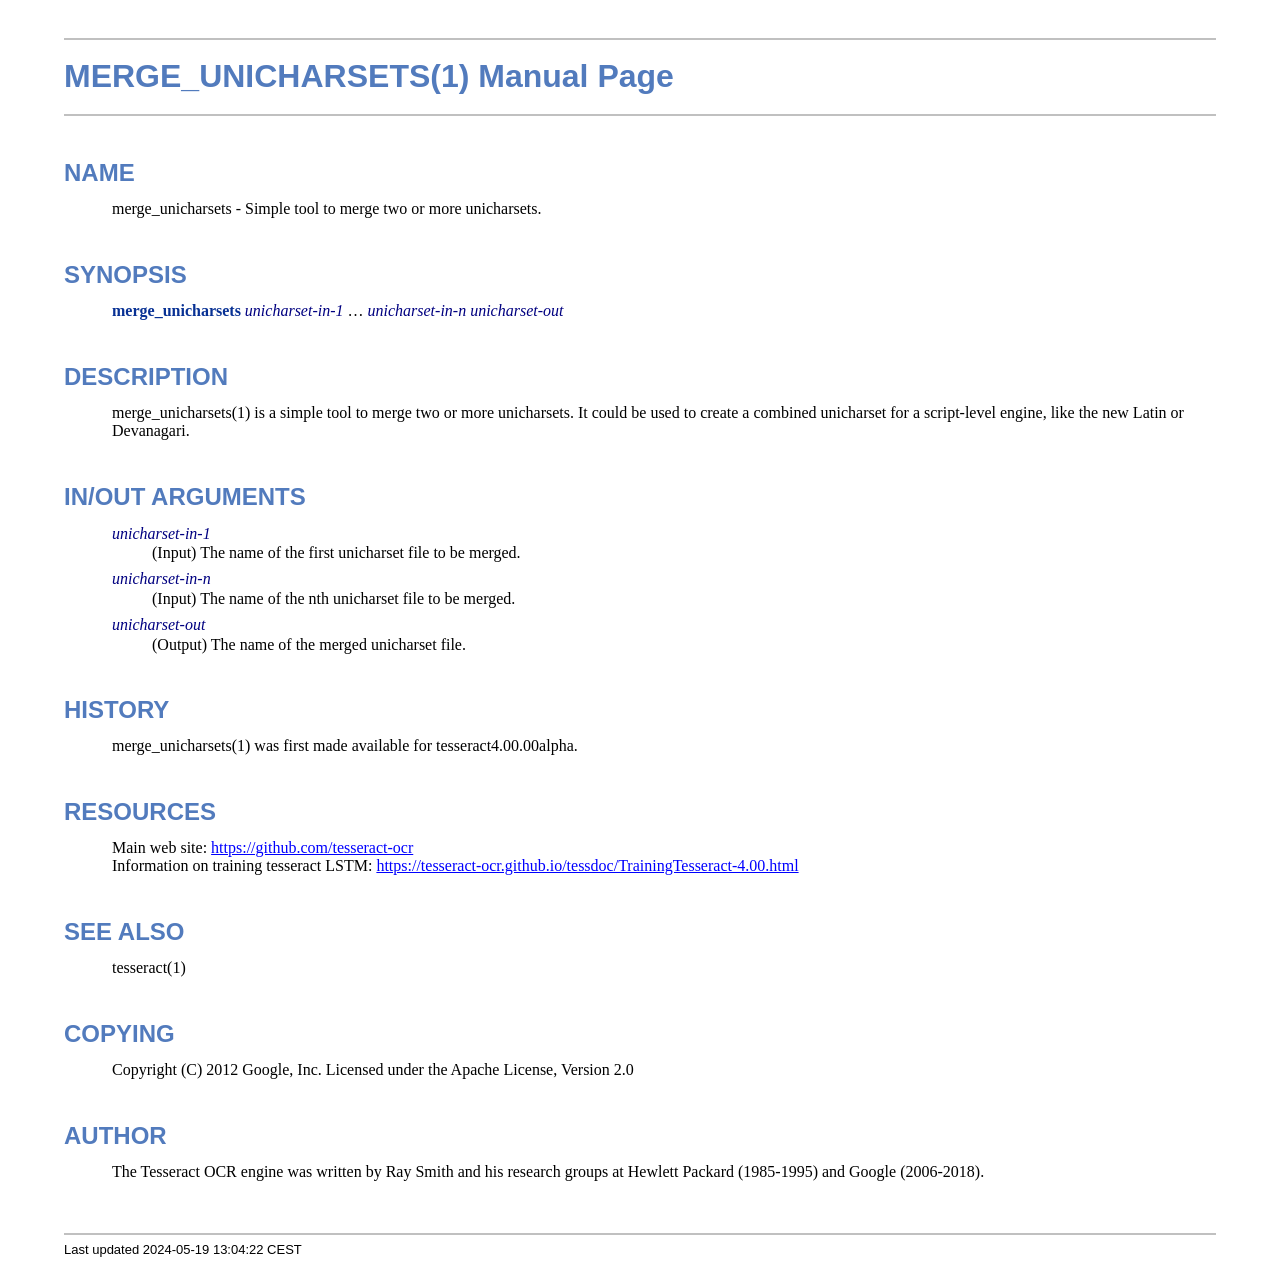
<file: Tesseract/windows/merge_unicharsets.1.html>
<!DOCTYPE html>
<html lang="en">
<head>
<meta http-equiv="Content-Type" content="text/html; charset=UTF-8">
<meta name="generator" content="AsciiDoc 10.2.0">
<title>MERGE_UNICHARSETS(1)</title>
<style type="text/css">
/* Shared CSS for AsciiDoc xhtml11 and html5 backends */

/* Default font. */
body {
  font-family: Georgia,serif;
}

/* Title font. */
h1, h2, h3, h4, h5, h6,
div.title, caption.title,
thead, p.table.header,
#toctitle,
#author, #revnumber, #revdate, #revremark,
#footer {
  font-family: Arial,Helvetica,sans-serif;
}

body {
  margin: 1em 5% 1em 5%;
}

a {
  color: blue;
  text-decoration: underline;
}
a:visited {
  color: fuchsia;
}

em {
  font-style: italic;
  color: navy;
}

strong {
  font-weight: bold;
  color: #083194;
}

h1, h2, h3, h4, h5, h6 {
  color: #527bbd;
  margin-top: 1.2em;
  margin-bottom: 0.5em;
  line-height: 1.3;
}

h1, h2, h3 {
  border-bottom: 2px solid silver;
}
h2 {
  padding-top: 0.5em;
}
h3 {
  float: left;
}
h3 + * {
  clear: left;
}
h5 {
  font-size: 1.0em;
}

div.sectionbody {
  margin-left: 0;
}

hr {
  border: 1px solid silver;
}

p {
  margin-top: 0.5em;
  margin-bottom: 0.5em;
}

ul, ol, li > p {
  margin-top: 0;
}
ul > li     { color: #aaa; }
ul > li > * { color: black; }

.monospaced, code, pre {
  font-family: "Courier New", Courier, monospace;
  font-size: inherit;
  color: navy;
  padding: 0;
  margin: 0;
}
pre {
  white-space: pre-wrap;
}

#author {
  color: #527bbd;
  font-weight: bold;
  font-size: 1.1em;
}
#email {
}
#revnumber, #revdate, #revremark {
}

#footer {
  font-size: small;
  border-top: 2px solid silver;
  padding-top: 0.5em;
  margin-top: 4.0em;
}
#footer-text {
  float: left;
  padding-bottom: 0.5em;
}
#footer-badges {
  float: right;
  padding-bottom: 0.5em;
}

#preamble {
  margin-top: 1.5em;
  margin-bottom: 1.5em;
}
div.imageblock, div.exampleblock, div.verseblock,
div.quoteblock, div.literalblock, div.listingblock, div.sidebarblock,
div.admonitionblock {
  margin-top: 1.0em;
  margin-bottom: 1.5em;
}
div.admonitionblock {
  margin-top: 2.0em;
  margin-bottom: 2.0em;
  margin-right: 10%;
  color: #606060;
}

div.content { /* Block element content. */
  padding: 0;
}

/* Block element titles. */
div.title, caption.title {
  color: #527bbd;
  font-weight: bold;
  text-align: left;
  margin-top: 1.0em;
  margin-bottom: 0.5em;
}
div.title + * {
  margin-top: 0;
}

td div.title:first-child {
  margin-top: 0.0em;
}
div.content div.title:first-child {
  margin-top: 0.0em;
}
div.content + div.title {
  margin-top: 0.0em;
}

div.sidebarblock > div.content {
  background: #ffffee;
  border: 1px solid #dddddd;
  border-left: 4px solid #f0f0f0;
  padding: 0.5em;
}

div.listingblock > div.content {
  border: 1px solid #dddddd;
  border-left: 5px solid #f0f0f0;
  background: #f8f8f8;
  padding: 0.5em;
}

div.quoteblock, div.verseblock {
  padding-left: 1.0em;
  margin-left: 1.0em;
  margin-right: 10%;
  border-left: 5px solid #f0f0f0;
  color: #888;
}

div.quoteblock > div.attribution {
  padding-top: 0.5em;
  text-align: right;
}

div.verseblock > pre.content {
  font-family: inherit;
  font-size: inherit;
}
div.verseblock > div.attribution {
  padding-top: 0.75em;
  text-align: left;
}
/* DEPRECATED: Pre version 8.2.7 verse style literal block. */
div.verseblock + div.attribution {
  text-align: left;
}

div.admonitionblock .icon {
  vertical-align: top;
  font-size: 1.1em;
  font-weight: bold;
  text-decoration: underline;
  color: #527bbd;
  padding-right: 0.5em;
}
div.admonitionblock td.content {
  padding-left: 0.5em;
  border-left: 3px solid #dddddd;
}

div.exampleblock > div.content {
  border-left: 3px solid #dddddd;
  padding-left: 0.5em;
}

div.imageblock div.content { padding-left: 0; }
span.image img { border-style: none; vertical-align: text-bottom; }
a.image:visited { color: white; }

dl {
  margin-top: 0.8em;
  margin-bottom: 0.8em;
}
dt {
  margin-top: 0.5em;
  margin-bottom: 0;
  font-style: normal;
  color: navy;
}
dd > *:first-child {
  margin-top: 0.1em;
}

ul, ol {
    list-style-position: outside;
}
ol.arabic {
  list-style-type: decimal;
}
ol.loweralpha {
  list-style-type: lower-alpha;
}
ol.upperalpha {
  list-style-type: upper-alpha;
}
ol.lowerroman {
  list-style-type: lower-roman;
}
ol.upperroman {
  list-style-type: upper-roman;
}

div.compact ul, div.compact ol,
div.compact p, div.compact p,
div.compact div, div.compact div {
  margin-top: 0.1em;
  margin-bottom: 0.1em;
}

tfoot {
  font-weight: bold;
}
td > div.verse {
  white-space: pre;
}

div.hdlist {
  margin-top: 0.8em;
  margin-bottom: 0.8em;
}
div.hdlist tr {
  padding-bottom: 15px;
}
dt.hdlist1.strong, td.hdlist1.strong {
  font-weight: bold;
}
td.hdlist1 {
  vertical-align: top;
  font-style: normal;
  padding-right: 0.8em;
  color: navy;
}
td.hdlist2 {
  vertical-align: top;
}
div.hdlist.compact tr {
  margin: 0;
  padding-bottom: 0;
}

.comment {
  background: yellow;
}

.footnote, .footnoteref {
  font-size: 0.8em;
}

span.footnote, span.footnoteref {
  vertical-align: super;
}

#footnotes {
  margin: 20px 0 20px 0;
  padding: 7px 0 0 0;
}

#footnotes div.footnote {
  margin: 0 0 5px 0;
}

#footnotes hr {
  border: none;
  border-top: 1px solid silver;
  height: 1px;
  text-align: left;
  margin-left: 0;
  width: 20%;
  min-width: 100px;
}

div.colist td {
  padding-right: 0.5em;
  padding-bottom: 0.3em;
  vertical-align: top;
}
div.colist td img {
  margin-top: 0.3em;
}

@media print {
  #footer-badges { display: none; }
}

#toc {
  margin-bottom: 2.5em;
}

#toctitle {
  color: #527bbd;
  font-size: 1.1em;
  font-weight: bold;
  margin-top: 1.0em;
  margin-bottom: 0.1em;
}

div.toclevel0, div.toclevel1, div.toclevel2, div.toclevel3, div.toclevel4 {
  margin-top: 0;
  margin-bottom: 0;
}
div.toclevel2 {
  margin-left: 2em;
  font-size: 0.9em;
}
div.toclevel3 {
  margin-left: 4em;
  font-size: 0.9em;
}
div.toclevel4 {
  margin-left: 6em;
  font-size: 0.9em;
}

span.aqua { color: aqua; }
span.black { color: black; }
span.blue { color: blue; }
span.fuchsia { color: fuchsia; }
span.gray { color: gray; }
span.green { color: green; }
span.lime { color: lime; }
span.maroon { color: maroon; }
span.navy { color: navy; }
span.olive { color: olive; }
span.purple { color: purple; }
span.red { color: red; }
span.silver { color: silver; }
span.teal { color: teal; }
span.white { color: white; }
span.yellow { color: yellow; }

span.aqua-background { background: aqua; }
span.black-background { background: black; }
span.blue-background { background: blue; }
span.fuchsia-background { background: fuchsia; }
span.gray-background { background: gray; }
span.green-background { background: green; }
span.lime-background { background: lime; }
span.maroon-background { background: maroon; }
span.navy-background { background: navy; }
span.olive-background { background: olive; }
span.purple-background { background: purple; }
span.red-background { background: red; }
span.silver-background { background: silver; }
span.teal-background { background: teal; }
span.white-background { background: white; }
span.yellow-background { background: yellow; }

span.big { font-size: 2em; }
span.small { font-size: 0.6em; }

span.underline { text-decoration: underline; }
span.overline { text-decoration: overline; }
span.line-through { text-decoration: line-through; }

div.unbreakable { page-break-inside: avoid; }


/*
 * xhtml11 specific
 *
 * */

div.tableblock {
  margin-top: 1.0em;
  margin-bottom: 1.5em;
}
div.tableblock > table {
  border: 3px solid #527bbd;
}
thead, p.table.header {
  font-weight: bold;
  color: #527bbd;
}
p.table {
  margin-top: 0;
}
/* Because the table frame attribute is overridden by CSS in most browsers. */
div.tableblock > table[frame="void"] {
  border-style: none;
}
div.tableblock > table[frame="hsides"] {
  border-left-style: none;
  border-right-style: none;
}
div.tableblock > table[frame="vsides"] {
  border-top-style: none;
  border-bottom-style: none;
}


/*
 * html5 specific
 *
 * */

table.tableblock {
  margin-top: 1.0em;
  margin-bottom: 1.5em;
}
thead, p.tableblock.header {
  font-weight: bold;
  color: #527bbd;
}
p.tableblock {
  margin-top: 0;
}
table.tableblock {
  border-width: 3px;
  border-spacing: 0px;
  border-style: solid;
  border-color: #527bbd;
  border-collapse: collapse;
}
th.tableblock, td.tableblock {
  border-width: 1px;
  padding: 4px;
  border-style: solid;
  border-color: #527bbd;
}

table.tableblock.frame-topbot {
  border-left-style: hidden;
  border-right-style: hidden;
}
table.tableblock.frame-sides {
  border-top-style: hidden;
  border-bottom-style: hidden;
}
table.tableblock.frame-none {
  border-style: hidden;
}

th.tableblock.halign-left, td.tableblock.halign-left {
  text-align: left;
}
th.tableblock.halign-center, td.tableblock.halign-center {
  text-align: center;
}
th.tableblock.halign-right, td.tableblock.halign-right {
  text-align: right;
}

th.tableblock.valign-top, td.tableblock.valign-top {
  vertical-align: top;
}
th.tableblock.valign-middle, td.tableblock.valign-middle {
  vertical-align: middle;
}
th.tableblock.valign-bottom, td.tableblock.valign-bottom {
  vertical-align: bottom;
}


/*
 * manpage specific
 *
 * */

body.manpage h1 {
  padding-top: 0.5em;
  padding-bottom: 0.5em;
  border-top: 2px solid silver;
  border-bottom: 2px solid silver;
}
body.manpage h2 {
  border-style: none;
}
body.manpage div.sectionbody {
  margin-left: 3em;
}

@media print {
  body.manpage div#toc { display: none; }
}


</style>
<script type="text/javascript">
/*<![CDATA[*/
var asciidoc = {  // Namespace.

/////////////////////////////////////////////////////////////////////
// Table Of Contents generator
/////////////////////////////////////////////////////////////////////

/* Author: Mihai Bazon, September 2002
 * http://students.infoiasi.ro/~mishoo
 *
 * Table Of Content generator
 * Version: 0.4
 *
 * Feel free to use this script under the terms of the GNU General Public
 * License, as long as you do not remove or alter this notice.
 */

 /* modified by Troy D. Hanson, September 2006. License: GPL */
 /* modified by Stuart Rackham, 2006, 2009. License: GPL */

// toclevels = 1..4.
toc: function (toclevels) {

  function getText(el) {
    var text = "";
    for (var i = el.firstChild; i != null; i = i.nextSibling) {
      if (i.nodeType == 3 /* Node.TEXT_NODE */) // IE doesn't speak constants.
        text += i.data;
      else if (i.firstChild != null)
        text += getText(i);
    }
    return text;
  }

  function TocEntry(el, text, toclevel) {
    this.element = el;
    this.text = text;
    this.toclevel = toclevel;
  }

  function tocEntries(el, toclevels) {
    var result = new Array;
    var re = new RegExp('[hH]([1-'+(toclevels+1)+'])');
    // Function that scans the DOM tree for header elements (the DOM2
    // nodeIterator API would be a better technique but not supported by all
    // browsers).
    var iterate = function (el) {
      for (var i = el.firstChild; i != null; i = i.nextSibling) {
        if (i.nodeType == 1 /* Node.ELEMENT_NODE */) {
          var mo = re.exec(i.tagName);
          if (mo && (i.getAttribute("class") || i.getAttribute("className")) != "float") {
            result[result.length] = new TocEntry(i, getText(i), mo[1]-1);
          }
          iterate(i);
        }
      }
    }
    iterate(el);
    return result;
  }

  var toc = document.getElementById("toc");
  if (!toc) {
    return;
  }

  // Delete existing TOC entries in case we're reloading the TOC.
  var tocEntriesToRemove = [];
  var i;
  for (i = 0; i < toc.childNodes.length; i++) {
    var entry = toc.childNodes[i];
    if (entry.nodeName.toLowerCase() == 'div'
     && entry.getAttribute("class")
     && entry.getAttribute("class").match(/^toclevel/))
      tocEntriesToRemove.push(entry);
  }
  for (i = 0; i < tocEntriesToRemove.length; i++) {
    toc.removeChild(tocEntriesToRemove[i]);
  }

  // Rebuild TOC entries.
  var entries = tocEntries(document.getElementById("content"), toclevels);
  for (var i = 0; i < entries.length; ++i) {
    var entry = entries[i];
    if (entry.element.id == "")
      entry.element.id = "_toc_" + i;
    var a = document.createElement("a");
    a.href = "#" + entry.element.id;
    a.appendChild(document.createTextNode(entry.text));
    var div = document.createElement("div");
    div.appendChild(a);
    div.className = "toclevel" + entry.toclevel;
    toc.appendChild(div);
  }
  if (entries.length == 0)
    toc.parentNode.removeChild(toc);
},


/////////////////////////////////////////////////////////////////////
// Footnotes generator
/////////////////////////////////////////////////////////////////////

/* Based on footnote generation code from:
 * http://www.brandspankingnew.net/archive/2005/07/format_footnote.html
 */

footnotes: function () {
  // Delete existing footnote entries in case we're reloading the footnodes.
  var i;
  var noteholder = document.getElementById("footnotes");
  if (!noteholder) {
    return;
  }
  var entriesToRemove = [];
  for (i = 0; i < noteholder.childNodes.length; i++) {
    var entry = noteholder.childNodes[i];
    if (entry.nodeName.toLowerCase() == 'div' && entry.getAttribute("class") == "footnote")
      entriesToRemove.push(entry);
  }
  for (i = 0; i < entriesToRemove.length; i++) {
    noteholder.removeChild(entriesToRemove[i]);
  }

  // Rebuild footnote entries.
  var cont = document.getElementById("content");
  var spans = cont.getElementsByTagName("span");
  var refs = {};
  var n = 0;
  for (i=0; i<spans.length; i++) {
    if (spans[i].className == "footnote") {
      n++;
      var note = spans[i].getAttribute("data-note");
      if (!note) {
        // Use [\s\S] in place of . so multi-line matches work.
        // Because JavaScript has no s (dotall) regex flag.
        note = spans[i].innerHTML.match(/\s*\[([\s\S]*)]\s*/)[1];
        spans[i].innerHTML =
          "[<a id='_footnoteref_" + n + "' href='#_footnote_" + n +
          "' title='View footnote' class='footnote'>" + n + "</a>]";
        spans[i].setAttribute("data-note", note);
      }
      noteholder.innerHTML +=
        "<div class='footnote' id='_footnote_" + n + "'>" +
        "<a href='#_footnoteref_" + n + "' title='Return to text'>" +
        n + "</a>. " + note + "</div>";
      var id =spans[i].getAttribute("id");
      if (id != null) refs["#"+id] = n;
    }
  }
  if (n == 0)
    noteholder.parentNode.removeChild(noteholder);
  else {
    // Process footnoterefs.
    for (i=0; i<spans.length; i++) {
      if (spans[i].className == "footnoteref") {
        var href = spans[i].getElementsByTagName("a")[0].getAttribute("href");
        href = href.match(/#.*/)[0];  // Because IE return full URL.
        n = refs[href];
        spans[i].innerHTML =
          "[<a href='#_footnote_" + n +
          "' title='View footnote' class='footnote'>" + n + "</a>]";
      }
    }
  }
},

install: function(toclevels) {
  var timerId;

  function reinstall() {
    asciidoc.footnotes();
    if (toclevels) {
      asciidoc.toc(toclevels);
    }
  }

  function reinstallAndRemoveTimer() {
    clearInterval(timerId);
    reinstall();
  }

  timerId = setInterval(reinstall, 500);
  if (document.addEventListener)
    document.addEventListener("DOMContentLoaded", reinstallAndRemoveTimer, false);
  else
    window.onload = reinstallAndRemoveTimer;
}

}
asciidoc.install();
/*]]>*/
</script>
</head>
<body class="manpage">
<div id="header">
<h1>
MERGE_UNICHARSETS(1) Manual Page
</h1>
<h2>NAME</h2>
<div class="sectionbody">
<p>merge_unicharsets -
   Simple tool to merge two or more unicharsets.
</p>
</div>
</div>
<div id="content">
<div class="sect1">
<h2 id="_synopsis">SYNOPSIS</h2>
<div class="sectionbody">
<div class="paragraph"><p><strong>merge_unicharsets</strong> <em>unicharset-in-1</em> &#8230; <em>unicharset-in-n</em> <em>unicharset-out</em></p></div>
</div>
</div>
<div class="sect1">
<h2 id="_description">DESCRIPTION</h2>
<div class="sectionbody">
<div class="paragraph"><p>merge_unicharsets(1) is a simple tool to merge two or more unicharsets.
It could be used to create a combined unicharset for a script-level engine,
like the new Latin or Devanagari.</p></div>
</div>
</div>
<div class="sect1">
<h2 id="_in_out_arguments">IN/OUT ARGUMENTS</h2>
<div class="sectionbody">
<div class="dlist"><dl>
<dt class="hdlist1">
<em>unicharset-in-1</em>
</dt>
<dd>
<p>
        (Input) The name of the first unicharset file to be merged.
</p>
</dd>
<dt class="hdlist1">
<em>unicharset-in-n</em>
</dt>
<dd>
<p>
        (Input) The name of the nth unicharset file to be merged.
</p>
</dd>
<dt class="hdlist1">
<em>unicharset-out</em>
</dt>
<dd>
<p>
        (Output) The name of the merged unicharset file.
</p>
</dd>
</dl></div>
</div>
</div>
<div class="sect1">
<h2 id="_history">HISTORY</h2>
<div class="sectionbody">
<div class="paragraph"><p>merge_unicharsets(1) was first made available for tesseract4.00.00alpha.</p></div>
</div>
</div>
<div class="sect1">
<h2 id="_resources">RESOURCES</h2>
<div class="sectionbody">
<div class="paragraph"><p>Main web site: <a href="https://github.com/tesseract-ocr">https://github.com/tesseract-ocr</a><br>
Information on training tesseract LSTM: <a href="https://tesseract-ocr.github.io/tessdoc/TrainingTesseract-4.00.html">https://tesseract-ocr.github.io/tessdoc/TrainingTesseract-4.00.html</a></p></div>
</div>
</div>
<div class="sect1">
<h2 id="_see_also">SEE ALSO</h2>
<div class="sectionbody">
<div class="paragraph"><p>tesseract(1)</p></div>
</div>
</div>
<div class="sect1">
<h2 id="_copying">COPYING</h2>
<div class="sectionbody">
<div class="paragraph"><p>Copyright (C) 2012 Google, Inc.
Licensed under the Apache License, Version 2.0</p></div>
</div>
</div>
<div class="sect1">
<h2 id="_author">AUTHOR</h2>
<div class="sectionbody">
<div class="paragraph"><p>The Tesseract OCR engine was written by Ray Smith and his research groups
at Hewlett Packard (1985-1995) and Google (2006-2018).</p></div>
</div>
</div>
</div>
<div id="footnotes"><hr></div>
<div id="footer">
<div id="footer-text">
Last updated
 2024-05-19 13:04:22 CEST
</div>
</div>
</body>
</html>
</file>
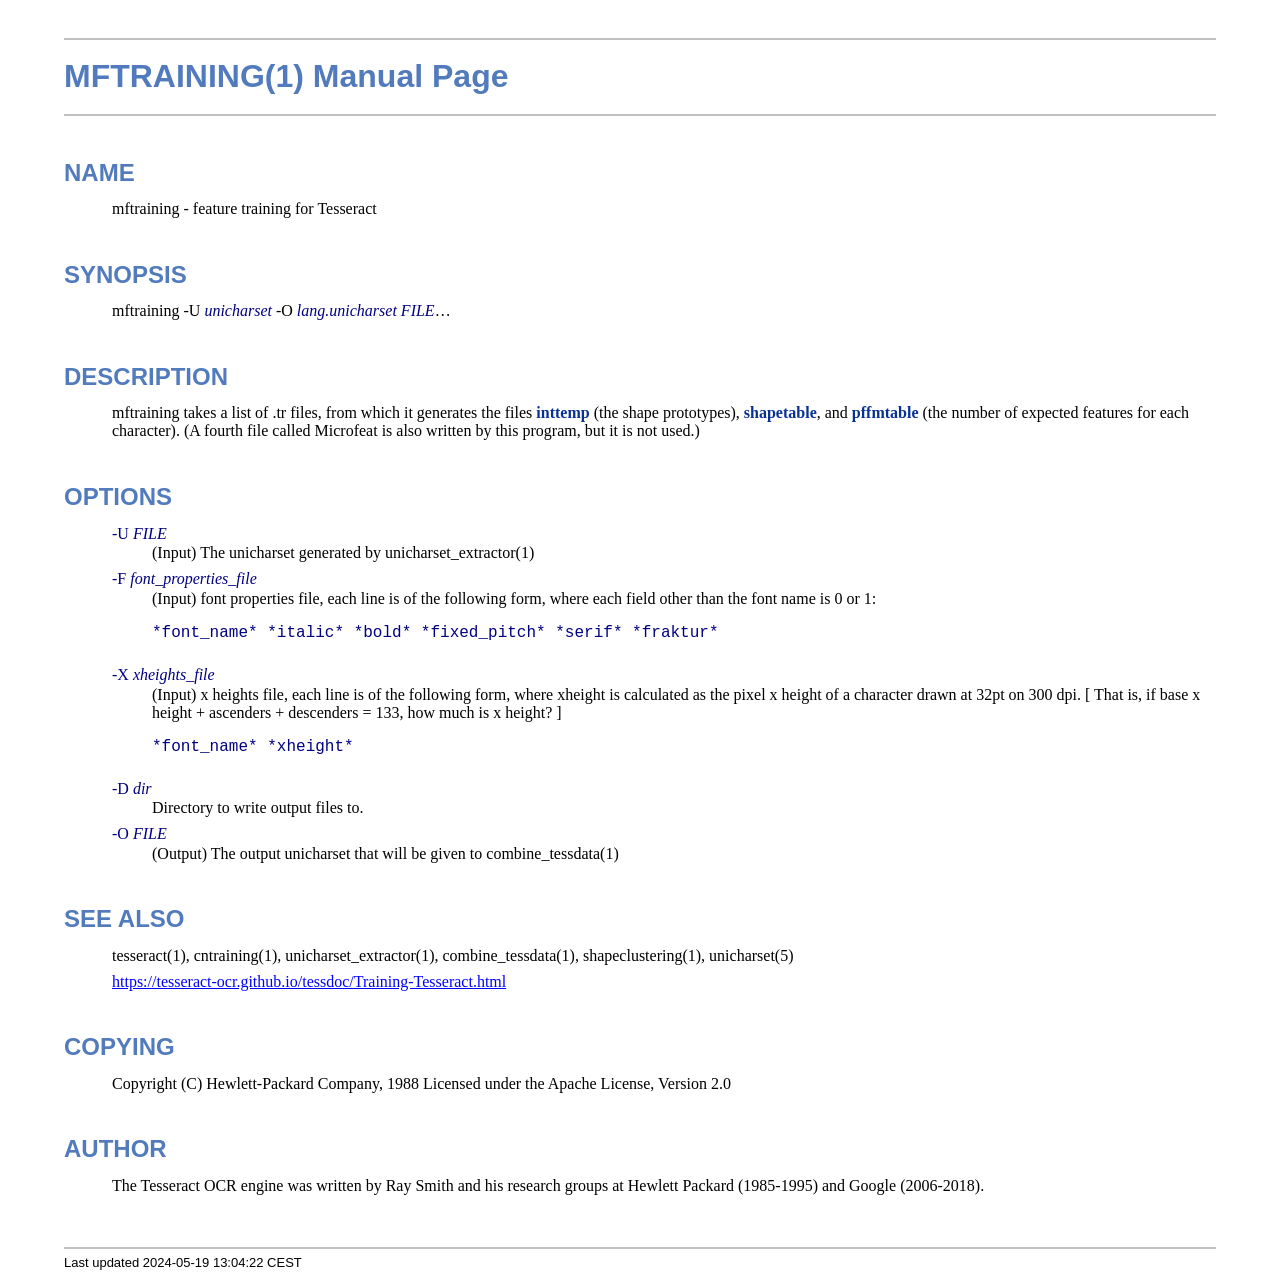
<file: Tesseract/windows/mftraining.1.html>
<!DOCTYPE html>
<html lang="en">
<head>
<meta http-equiv="Content-Type" content="text/html; charset=UTF-8">
<meta name="generator" content="AsciiDoc 10.2.0">
<title>MFTRAINING(1)</title>
<style type="text/css">
/* Shared CSS for AsciiDoc xhtml11 and html5 backends */

/* Default font. */
body {
  font-family: Georgia,serif;
}

/* Title font. */
h1, h2, h3, h4, h5, h6,
div.title, caption.title,
thead, p.table.header,
#toctitle,
#author, #revnumber, #revdate, #revremark,
#footer {
  font-family: Arial,Helvetica,sans-serif;
}

body {
  margin: 1em 5% 1em 5%;
}

a {
  color: blue;
  text-decoration: underline;
}
a:visited {
  color: fuchsia;
}

em {
  font-style: italic;
  color: navy;
}

strong {
  font-weight: bold;
  color: #083194;
}

h1, h2, h3, h4, h5, h6 {
  color: #527bbd;
  margin-top: 1.2em;
  margin-bottom: 0.5em;
  line-height: 1.3;
}

h1, h2, h3 {
  border-bottom: 2px solid silver;
}
h2 {
  padding-top: 0.5em;
}
h3 {
  float: left;
}
h3 + * {
  clear: left;
}
h5 {
  font-size: 1.0em;
}

div.sectionbody {
  margin-left: 0;
}

hr {
  border: 1px solid silver;
}

p {
  margin-top: 0.5em;
  margin-bottom: 0.5em;
}

ul, ol, li > p {
  margin-top: 0;
}
ul > li     { color: #aaa; }
ul > li > * { color: black; }

.monospaced, code, pre {
  font-family: "Courier New", Courier, monospace;
  font-size: inherit;
  color: navy;
  padding: 0;
  margin: 0;
}
pre {
  white-space: pre-wrap;
}

#author {
  color: #527bbd;
  font-weight: bold;
  font-size: 1.1em;
}
#email {
}
#revnumber, #revdate, #revremark {
}

#footer {
  font-size: small;
  border-top: 2px solid silver;
  padding-top: 0.5em;
  margin-top: 4.0em;
}
#footer-text {
  float: left;
  padding-bottom: 0.5em;
}
#footer-badges {
  float: right;
  padding-bottom: 0.5em;
}

#preamble {
  margin-top: 1.5em;
  margin-bottom: 1.5em;
}
div.imageblock, div.exampleblock, div.verseblock,
div.quoteblock, div.literalblock, div.listingblock, div.sidebarblock,
div.admonitionblock {
  margin-top: 1.0em;
  margin-bottom: 1.5em;
}
div.admonitionblock {
  margin-top: 2.0em;
  margin-bottom: 2.0em;
  margin-right: 10%;
  color: #606060;
}

div.content { /* Block element content. */
  padding: 0;
}

/* Block element titles. */
div.title, caption.title {
  color: #527bbd;
  font-weight: bold;
  text-align: left;
  margin-top: 1.0em;
  margin-bottom: 0.5em;
}
div.title + * {
  margin-top: 0;
}

td div.title:first-child {
  margin-top: 0.0em;
}
div.content div.title:first-child {
  margin-top: 0.0em;
}
div.content + div.title {
  margin-top: 0.0em;
}

div.sidebarblock > div.content {
  background: #ffffee;
  border: 1px solid #dddddd;
  border-left: 4px solid #f0f0f0;
  padding: 0.5em;
}

div.listingblock > div.content {
  border: 1px solid #dddddd;
  border-left: 5px solid #f0f0f0;
  background: #f8f8f8;
  padding: 0.5em;
}

div.quoteblock, div.verseblock {
  padding-left: 1.0em;
  margin-left: 1.0em;
  margin-right: 10%;
  border-left: 5px solid #f0f0f0;
  color: #888;
}

div.quoteblock > div.attribution {
  padding-top: 0.5em;
  text-align: right;
}

div.verseblock > pre.content {
  font-family: inherit;
  font-size: inherit;
}
div.verseblock > div.attribution {
  padding-top: 0.75em;
  text-align: left;
}
/* DEPRECATED: Pre version 8.2.7 verse style literal block. */
div.verseblock + div.attribution {
  text-align: left;
}

div.admonitionblock .icon {
  vertical-align: top;
  font-size: 1.1em;
  font-weight: bold;
  text-decoration: underline;
  color: #527bbd;
  padding-right: 0.5em;
}
div.admonitionblock td.content {
  padding-left: 0.5em;
  border-left: 3px solid #dddddd;
}

div.exampleblock > div.content {
  border-left: 3px solid #dddddd;
  padding-left: 0.5em;
}

div.imageblock div.content { padding-left: 0; }
span.image img { border-style: none; vertical-align: text-bottom; }
a.image:visited { color: white; }

dl {
  margin-top: 0.8em;
  margin-bottom: 0.8em;
}
dt {
  margin-top: 0.5em;
  margin-bottom: 0;
  font-style: normal;
  color: navy;
}
dd > *:first-child {
  margin-top: 0.1em;
}

ul, ol {
    list-style-position: outside;
}
ol.arabic {
  list-style-type: decimal;
}
ol.loweralpha {
  list-style-type: lower-alpha;
}
ol.upperalpha {
  list-style-type: upper-alpha;
}
ol.lowerroman {
  list-style-type: lower-roman;
}
ol.upperroman {
  list-style-type: upper-roman;
}

div.compact ul, div.compact ol,
div.compact p, div.compact p,
div.compact div, div.compact div {
  margin-top: 0.1em;
  margin-bottom: 0.1em;
}

tfoot {
  font-weight: bold;
}
td > div.verse {
  white-space: pre;
}

div.hdlist {
  margin-top: 0.8em;
  margin-bottom: 0.8em;
}
div.hdlist tr {
  padding-bottom: 15px;
}
dt.hdlist1.strong, td.hdlist1.strong {
  font-weight: bold;
}
td.hdlist1 {
  vertical-align: top;
  font-style: normal;
  padding-right: 0.8em;
  color: navy;
}
td.hdlist2 {
  vertical-align: top;
}
div.hdlist.compact tr {
  margin: 0;
  padding-bottom: 0;
}

.comment {
  background: yellow;
}

.footnote, .footnoteref {
  font-size: 0.8em;
}

span.footnote, span.footnoteref {
  vertical-align: super;
}

#footnotes {
  margin: 20px 0 20px 0;
  padding: 7px 0 0 0;
}

#footnotes div.footnote {
  margin: 0 0 5px 0;
}

#footnotes hr {
  border: none;
  border-top: 1px solid silver;
  height: 1px;
  text-align: left;
  margin-left: 0;
  width: 20%;
  min-width: 100px;
}

div.colist td {
  padding-right: 0.5em;
  padding-bottom: 0.3em;
  vertical-align: top;
}
div.colist td img {
  margin-top: 0.3em;
}

@media print {
  #footer-badges { display: none; }
}

#toc {
  margin-bottom: 2.5em;
}

#toctitle {
  color: #527bbd;
  font-size: 1.1em;
  font-weight: bold;
  margin-top: 1.0em;
  margin-bottom: 0.1em;
}

div.toclevel0, div.toclevel1, div.toclevel2, div.toclevel3, div.toclevel4 {
  margin-top: 0;
  margin-bottom: 0;
}
div.toclevel2 {
  margin-left: 2em;
  font-size: 0.9em;
}
div.toclevel3 {
  margin-left: 4em;
  font-size: 0.9em;
}
div.toclevel4 {
  margin-left: 6em;
  font-size: 0.9em;
}

span.aqua { color: aqua; }
span.black { color: black; }
span.blue { color: blue; }
span.fuchsia { color: fuchsia; }
span.gray { color: gray; }
span.green { color: green; }
span.lime { color: lime; }
span.maroon { color: maroon; }
span.navy { color: navy; }
span.olive { color: olive; }
span.purple { color: purple; }
span.red { color: red; }
span.silver { color: silver; }
span.teal { color: teal; }
span.white { color: white; }
span.yellow { color: yellow; }

span.aqua-background { background: aqua; }
span.black-background { background: black; }
span.blue-background { background: blue; }
span.fuchsia-background { background: fuchsia; }
span.gray-background { background: gray; }
span.green-background { background: green; }
span.lime-background { background: lime; }
span.maroon-background { background: maroon; }
span.navy-background { background: navy; }
span.olive-background { background: olive; }
span.purple-background { background: purple; }
span.red-background { background: red; }
span.silver-background { background: silver; }
span.teal-background { background: teal; }
span.white-background { background: white; }
span.yellow-background { background: yellow; }

span.big { font-size: 2em; }
span.small { font-size: 0.6em; }

span.underline { text-decoration: underline; }
span.overline { text-decoration: overline; }
span.line-through { text-decoration: line-through; }

div.unbreakable { page-break-inside: avoid; }


/*
 * xhtml11 specific
 *
 * */

div.tableblock {
  margin-top: 1.0em;
  margin-bottom: 1.5em;
}
div.tableblock > table {
  border: 3px solid #527bbd;
}
thead, p.table.header {
  font-weight: bold;
  color: #527bbd;
}
p.table {
  margin-top: 0;
}
/* Because the table frame attribute is overridden by CSS in most browsers. */
div.tableblock > table[frame="void"] {
  border-style: none;
}
div.tableblock > table[frame="hsides"] {
  border-left-style: none;
  border-right-style: none;
}
div.tableblock > table[frame="vsides"] {
  border-top-style: none;
  border-bottom-style: none;
}


/*
 * html5 specific
 *
 * */

table.tableblock {
  margin-top: 1.0em;
  margin-bottom: 1.5em;
}
thead, p.tableblock.header {
  font-weight: bold;
  color: #527bbd;
}
p.tableblock {
  margin-top: 0;
}
table.tableblock {
  border-width: 3px;
  border-spacing: 0px;
  border-style: solid;
  border-color: #527bbd;
  border-collapse: collapse;
}
th.tableblock, td.tableblock {
  border-width: 1px;
  padding: 4px;
  border-style: solid;
  border-color: #527bbd;
}

table.tableblock.frame-topbot {
  border-left-style: hidden;
  border-right-style: hidden;
}
table.tableblock.frame-sides {
  border-top-style: hidden;
  border-bottom-style: hidden;
}
table.tableblock.frame-none {
  border-style: hidden;
}

th.tableblock.halign-left, td.tableblock.halign-left {
  text-align: left;
}
th.tableblock.halign-center, td.tableblock.halign-center {
  text-align: center;
}
th.tableblock.halign-right, td.tableblock.halign-right {
  text-align: right;
}

th.tableblock.valign-top, td.tableblock.valign-top {
  vertical-align: top;
}
th.tableblock.valign-middle, td.tableblock.valign-middle {
  vertical-align: middle;
}
th.tableblock.valign-bottom, td.tableblock.valign-bottom {
  vertical-align: bottom;
}


/*
 * manpage specific
 *
 * */

body.manpage h1 {
  padding-top: 0.5em;
  padding-bottom: 0.5em;
  border-top: 2px solid silver;
  border-bottom: 2px solid silver;
}
body.manpage h2 {
  border-style: none;
}
body.manpage div.sectionbody {
  margin-left: 3em;
}

@media print {
  body.manpage div#toc { display: none; }
}


</style>
<script type="text/javascript">
/*<![CDATA[*/
var asciidoc = {  // Namespace.

/////////////////////////////////////////////////////////////////////
// Table Of Contents generator
/////////////////////////////////////////////////////////////////////

/* Author: Mihai Bazon, September 2002
 * http://students.infoiasi.ro/~mishoo
 *
 * Table Of Content generator
 * Version: 0.4
 *
 * Feel free to use this script under the terms of the GNU General Public
 * License, as long as you do not remove or alter this notice.
 */

 /* modified by Troy D. Hanson, September 2006. License: GPL */
 /* modified by Stuart Rackham, 2006, 2009. License: GPL */

// toclevels = 1..4.
toc: function (toclevels) {

  function getText(el) {
    var text = "";
    for (var i = el.firstChild; i != null; i = i.nextSibling) {
      if (i.nodeType == 3 /* Node.TEXT_NODE */) // IE doesn't speak constants.
        text += i.data;
      else if (i.firstChild != null)
        text += getText(i);
    }
    return text;
  }

  function TocEntry(el, text, toclevel) {
    this.element = el;
    this.text = text;
    this.toclevel = toclevel;
  }

  function tocEntries(el, toclevels) {
    var result = new Array;
    var re = new RegExp('[hH]([1-'+(toclevels+1)+'])');
    // Function that scans the DOM tree for header elements (the DOM2
    // nodeIterator API would be a better technique but not supported by all
    // browsers).
    var iterate = function (el) {
      for (var i = el.firstChild; i != null; i = i.nextSibling) {
        if (i.nodeType == 1 /* Node.ELEMENT_NODE */) {
          var mo = re.exec(i.tagName);
          if (mo && (i.getAttribute("class") || i.getAttribute("className")) != "float") {
            result[result.length] = new TocEntry(i, getText(i), mo[1]-1);
          }
          iterate(i);
        }
      }
    }
    iterate(el);
    return result;
  }

  var toc = document.getElementById("toc");
  if (!toc) {
    return;
  }

  // Delete existing TOC entries in case we're reloading the TOC.
  var tocEntriesToRemove = [];
  var i;
  for (i = 0; i < toc.childNodes.length; i++) {
    var entry = toc.childNodes[i];
    if (entry.nodeName.toLowerCase() == 'div'
     && entry.getAttribute("class")
     && entry.getAttribute("class").match(/^toclevel/))
      tocEntriesToRemove.push(entry);
  }
  for (i = 0; i < tocEntriesToRemove.length; i++) {
    toc.removeChild(tocEntriesToRemove[i]);
  }

  // Rebuild TOC entries.
  var entries = tocEntries(document.getElementById("content"), toclevels);
  for (var i = 0; i < entries.length; ++i) {
    var entry = entries[i];
    if (entry.element.id == "")
      entry.element.id = "_toc_" + i;
    var a = document.createElement("a");
    a.href = "#" + entry.element.id;
    a.appendChild(document.createTextNode(entry.text));
    var div = document.createElement("div");
    div.appendChild(a);
    div.className = "toclevel" + entry.toclevel;
    toc.appendChild(div);
  }
  if (entries.length == 0)
    toc.parentNode.removeChild(toc);
},


/////////////////////////////////////////////////////////////////////
// Footnotes generator
/////////////////////////////////////////////////////////////////////

/* Based on footnote generation code from:
 * http://www.brandspankingnew.net/archive/2005/07/format_footnote.html
 */

footnotes: function () {
  // Delete existing footnote entries in case we're reloading the footnodes.
  var i;
  var noteholder = document.getElementById("footnotes");
  if (!noteholder) {
    return;
  }
  var entriesToRemove = [];
  for (i = 0; i < noteholder.childNodes.length; i++) {
    var entry = noteholder.childNodes[i];
    if (entry.nodeName.toLowerCase() == 'div' && entry.getAttribute("class") == "footnote")
      entriesToRemove.push(entry);
  }
  for (i = 0; i < entriesToRemove.length; i++) {
    noteholder.removeChild(entriesToRemove[i]);
  }

  // Rebuild footnote entries.
  var cont = document.getElementById("content");
  var spans = cont.getElementsByTagName("span");
  var refs = {};
  var n = 0;
  for (i=0; i<spans.length; i++) {
    if (spans[i].className == "footnote") {
      n++;
      var note = spans[i].getAttribute("data-note");
      if (!note) {
        // Use [\s\S] in place of . so multi-line matches work.
        // Because JavaScript has no s (dotall) regex flag.
        note = spans[i].innerHTML.match(/\s*\[([\s\S]*)]\s*/)[1];
        spans[i].innerHTML =
          "[<a id='_footnoteref_" + n + "' href='#_footnote_" + n +
          "' title='View footnote' class='footnote'>" + n + "</a>]";
        spans[i].setAttribute("data-note", note);
      }
      noteholder.innerHTML +=
        "<div class='footnote' id='_footnote_" + n + "'>" +
        "<a href='#_footnoteref_" + n + "' title='Return to text'>" +
        n + "</a>. " + note + "</div>";
      var id =spans[i].getAttribute("id");
      if (id != null) refs["#"+id] = n;
    }
  }
  if (n == 0)
    noteholder.parentNode.removeChild(noteholder);
  else {
    // Process footnoterefs.
    for (i=0; i<spans.length; i++) {
      if (spans[i].className == "footnoteref") {
        var href = spans[i].getElementsByTagName("a")[0].getAttribute("href");
        href = href.match(/#.*/)[0];  // Because IE return full URL.
        n = refs[href];
        spans[i].innerHTML =
          "[<a href='#_footnote_" + n +
          "' title='View footnote' class='footnote'>" + n + "</a>]";
      }
    }
  }
},

install: function(toclevels) {
  var timerId;

  function reinstall() {
    asciidoc.footnotes();
    if (toclevels) {
      asciidoc.toc(toclevels);
    }
  }

  function reinstallAndRemoveTimer() {
    clearInterval(timerId);
    reinstall();
  }

  timerId = setInterval(reinstall, 500);
  if (document.addEventListener)
    document.addEventListener("DOMContentLoaded", reinstallAndRemoveTimer, false);
  else
    window.onload = reinstallAndRemoveTimer;
}

}
asciidoc.install();
/*]]>*/
</script>
</head>
<body class="manpage">
<div id="header">
<h1>
MFTRAINING(1) Manual Page
</h1>
<h2>NAME</h2>
<div class="sectionbody">
<p>mftraining -
   feature training for Tesseract
</p>
</div>
</div>
<div id="content">
<div class="sect1">
<h2 id="_synopsis">SYNOPSIS</h2>
<div class="sectionbody">
<div class="paragraph"><p>mftraining -U <em>unicharset</em> -O <em>lang.unicharset</em> <em>FILE</em>&#8230;</p></div>
</div>
</div>
<div class="sect1">
<h2 id="_description">DESCRIPTION</h2>
<div class="sectionbody">
<div class="paragraph"><p>mftraining takes a list of .tr files, from which it generates the
files <strong>inttemp</strong> (the shape prototypes), <strong>shapetable</strong>, and <strong>pffmtable</strong>
(the number of expected features for each character).  (A fourth file
called Microfeat is also written by this program, but it is not used.)</p></div>
</div>
</div>
<div class="sect1">
<h2 id="_options">OPTIONS</h2>
<div class="sectionbody">
<div class="dlist"><dl>
<dt class="hdlist1">
-U <em>FILE</em>
</dt>
<dd>
<p>
        (Input) The unicharset generated by unicharset_extractor(1)
</p>
</dd>
<dt class="hdlist1">
-F <em>font_properties_file</em>
</dt>
<dd>
<p>
        (Input) font properties file, each line is of the following form, where each field other than the font name is 0 or 1:
</p>
<div class="literalblock">
<div class="content monospaced">
<pre>*font_name* *italic* *bold* *fixed_pitch* *serif* *fraktur*</pre>
</div></div>
</dd>
<dt class="hdlist1">
-X <em>xheights_file</em>
</dt>
<dd>
<p>
        (Input) x heights file, each line is of the following form, where xheight is calculated as the pixel x height of a character drawn at 32pt on 300 dpi. [ That is, if base x height + ascenders + descenders = 133, how much is x height? ]
</p>
<div class="literalblock">
<div class="content monospaced">
<pre>*font_name* *xheight*</pre>
</div></div>
</dd>
<dt class="hdlist1">
-D <em>dir</em>
</dt>
<dd>
<p>
        Directory to write output files to.
</p>
</dd>
<dt class="hdlist1">
-O <em>FILE</em>
</dt>
<dd>
<p>
        (Output) The output unicharset that will be given to combine_tessdata(1)
</p>
</dd>
</dl></div>
</div>
</div>
<div class="sect1">
<h2 id="_see_also">SEE ALSO</h2>
<div class="sectionbody">
<div class="paragraph"><p>tesseract(1), cntraining(1), unicharset_extractor(1), combine_tessdata(1),
shapeclustering(1), unicharset(5)</p></div>
<div class="paragraph"><p><a href="https://tesseract-ocr.github.io/tessdoc/Training-Tesseract.html">https://tesseract-ocr.github.io/tessdoc/Training-Tesseract.html</a></p></div>
</div>
</div>
<div class="sect1">
<h2 id="_copying">COPYING</h2>
<div class="sectionbody">
<div class="paragraph"><p>Copyright (C) Hewlett-Packard Company, 1988
Licensed under the Apache License, Version 2.0</p></div>
</div>
</div>
<div class="sect1">
<h2 id="_author">AUTHOR</h2>
<div class="sectionbody">
<div class="paragraph"><p>The Tesseract OCR engine was written by Ray Smith and his research groups
at Hewlett Packard (1985-1995) and Google (2006-2018).</p></div>
</div>
</div>
</div>
<div id="footnotes"><hr></div>
<div id="footer">
<div id="footer-text">
Last updated
 2024-05-19 13:04:22 CEST
</div>
</div>
</body>
</html>
</file>
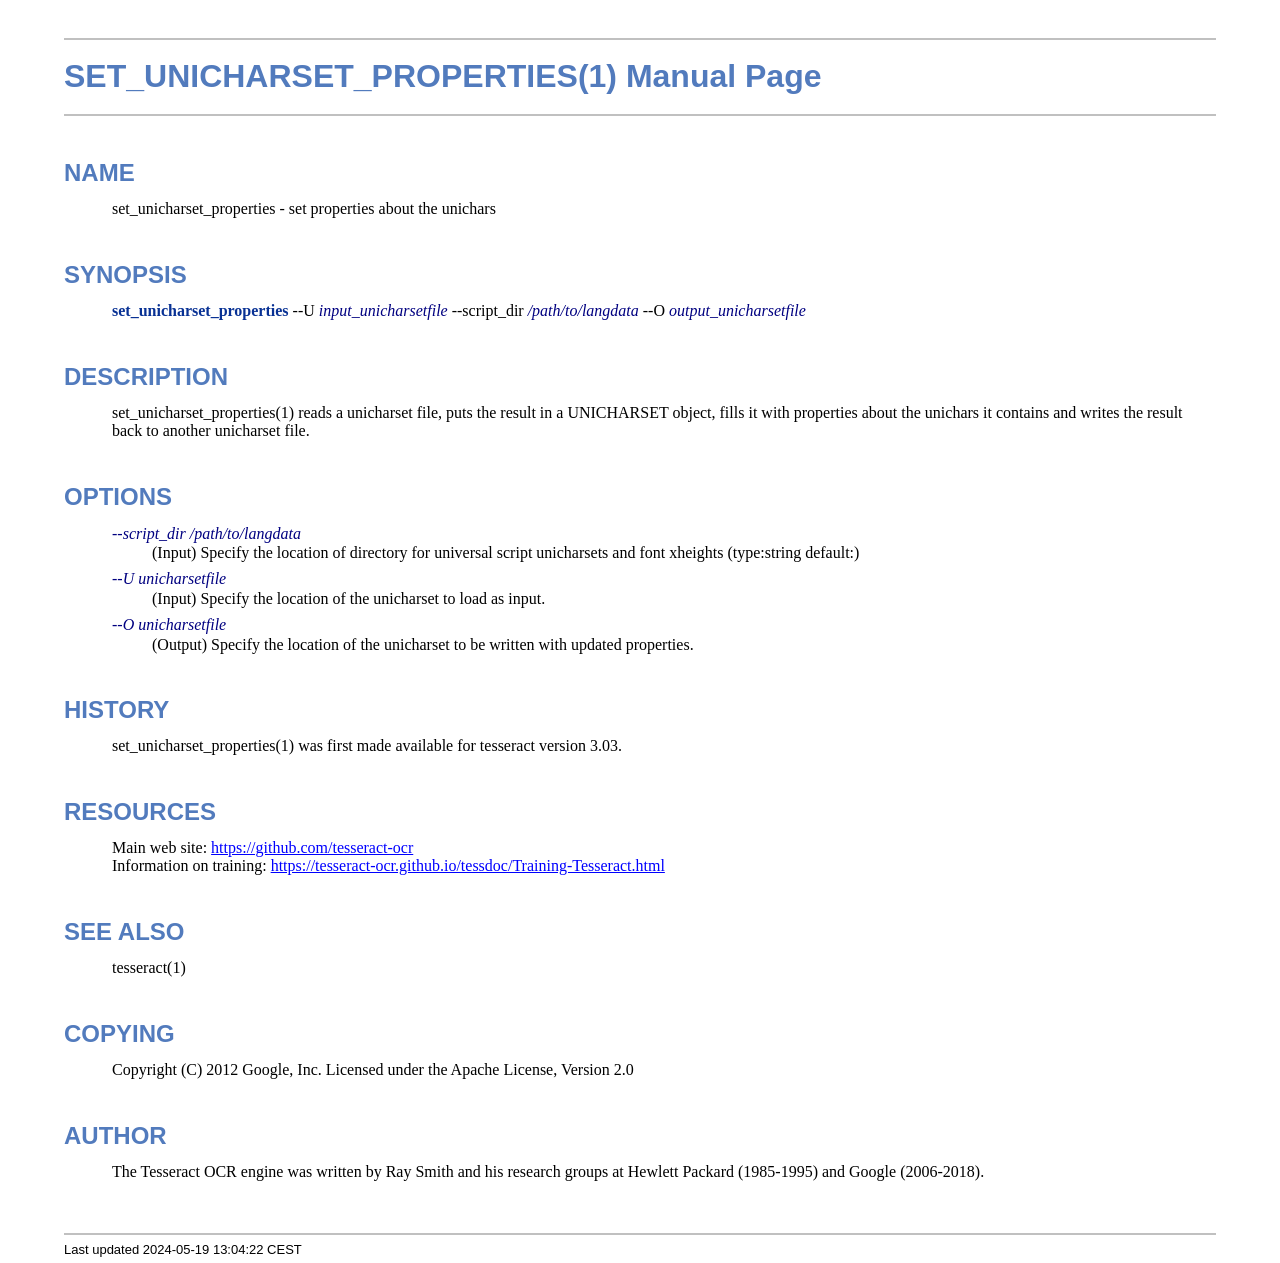
<file: Tesseract/windows/set_unicharset_properties.1.html>
<!DOCTYPE html>
<html lang="en">
<head>
<meta http-equiv="Content-Type" content="text/html; charset=UTF-8">
<meta name="generator" content="AsciiDoc 10.2.0">
<title>SET_UNICHARSET_PROPERTIES(1)</title>
<style type="text/css">
/* Shared CSS for AsciiDoc xhtml11 and html5 backends */

/* Default font. */
body {
  font-family: Georgia,serif;
}

/* Title font. */
h1, h2, h3, h4, h5, h6,
div.title, caption.title,
thead, p.table.header,
#toctitle,
#author, #revnumber, #revdate, #revremark,
#footer {
  font-family: Arial,Helvetica,sans-serif;
}

body {
  margin: 1em 5% 1em 5%;
}

a {
  color: blue;
  text-decoration: underline;
}
a:visited {
  color: fuchsia;
}

em {
  font-style: italic;
  color: navy;
}

strong {
  font-weight: bold;
  color: #083194;
}

h1, h2, h3, h4, h5, h6 {
  color: #527bbd;
  margin-top: 1.2em;
  margin-bottom: 0.5em;
  line-height: 1.3;
}

h1, h2, h3 {
  border-bottom: 2px solid silver;
}
h2 {
  padding-top: 0.5em;
}
h3 {
  float: left;
}
h3 + * {
  clear: left;
}
h5 {
  font-size: 1.0em;
}

div.sectionbody {
  margin-left: 0;
}

hr {
  border: 1px solid silver;
}

p {
  margin-top: 0.5em;
  margin-bottom: 0.5em;
}

ul, ol, li > p {
  margin-top: 0;
}
ul > li     { color: #aaa; }
ul > li > * { color: black; }

.monospaced, code, pre {
  font-family: "Courier New", Courier, monospace;
  font-size: inherit;
  color: navy;
  padding: 0;
  margin: 0;
}
pre {
  white-space: pre-wrap;
}

#author {
  color: #527bbd;
  font-weight: bold;
  font-size: 1.1em;
}
#email {
}
#revnumber, #revdate, #revremark {
}

#footer {
  font-size: small;
  border-top: 2px solid silver;
  padding-top: 0.5em;
  margin-top: 4.0em;
}
#footer-text {
  float: left;
  padding-bottom: 0.5em;
}
#footer-badges {
  float: right;
  padding-bottom: 0.5em;
}

#preamble {
  margin-top: 1.5em;
  margin-bottom: 1.5em;
}
div.imageblock, div.exampleblock, div.verseblock,
div.quoteblock, div.literalblock, div.listingblock, div.sidebarblock,
div.admonitionblock {
  margin-top: 1.0em;
  margin-bottom: 1.5em;
}
div.admonitionblock {
  margin-top: 2.0em;
  margin-bottom: 2.0em;
  margin-right: 10%;
  color: #606060;
}

div.content { /* Block element content. */
  padding: 0;
}

/* Block element titles. */
div.title, caption.title {
  color: #527bbd;
  font-weight: bold;
  text-align: left;
  margin-top: 1.0em;
  margin-bottom: 0.5em;
}
div.title + * {
  margin-top: 0;
}

td div.title:first-child {
  margin-top: 0.0em;
}
div.content div.title:first-child {
  margin-top: 0.0em;
}
div.content + div.title {
  margin-top: 0.0em;
}

div.sidebarblock > div.content {
  background: #ffffee;
  border: 1px solid #dddddd;
  border-left: 4px solid #f0f0f0;
  padding: 0.5em;
}

div.listingblock > div.content {
  border: 1px solid #dddddd;
  border-left: 5px solid #f0f0f0;
  background: #f8f8f8;
  padding: 0.5em;
}

div.quoteblock, div.verseblock {
  padding-left: 1.0em;
  margin-left: 1.0em;
  margin-right: 10%;
  border-left: 5px solid #f0f0f0;
  color: #888;
}

div.quoteblock > div.attribution {
  padding-top: 0.5em;
  text-align: right;
}

div.verseblock > pre.content {
  font-family: inherit;
  font-size: inherit;
}
div.verseblock > div.attribution {
  padding-top: 0.75em;
  text-align: left;
}
/* DEPRECATED: Pre version 8.2.7 verse style literal block. */
div.verseblock + div.attribution {
  text-align: left;
}

div.admonitionblock .icon {
  vertical-align: top;
  font-size: 1.1em;
  font-weight: bold;
  text-decoration: underline;
  color: #527bbd;
  padding-right: 0.5em;
}
div.admonitionblock td.content {
  padding-left: 0.5em;
  border-left: 3px solid #dddddd;
}

div.exampleblock > div.content {
  border-left: 3px solid #dddddd;
  padding-left: 0.5em;
}

div.imageblock div.content { padding-left: 0; }
span.image img { border-style: none; vertical-align: text-bottom; }
a.image:visited { color: white; }

dl {
  margin-top: 0.8em;
  margin-bottom: 0.8em;
}
dt {
  margin-top: 0.5em;
  margin-bottom: 0;
  font-style: normal;
  color: navy;
}
dd > *:first-child {
  margin-top: 0.1em;
}

ul, ol {
    list-style-position: outside;
}
ol.arabic {
  list-style-type: decimal;
}
ol.loweralpha {
  list-style-type: lower-alpha;
}
ol.upperalpha {
  list-style-type: upper-alpha;
}
ol.lowerroman {
  list-style-type: lower-roman;
}
ol.upperroman {
  list-style-type: upper-roman;
}

div.compact ul, div.compact ol,
div.compact p, div.compact p,
div.compact div, div.compact div {
  margin-top: 0.1em;
  margin-bottom: 0.1em;
}

tfoot {
  font-weight: bold;
}
td > div.verse {
  white-space: pre;
}

div.hdlist {
  margin-top: 0.8em;
  margin-bottom: 0.8em;
}
div.hdlist tr {
  padding-bottom: 15px;
}
dt.hdlist1.strong, td.hdlist1.strong {
  font-weight: bold;
}
td.hdlist1 {
  vertical-align: top;
  font-style: normal;
  padding-right: 0.8em;
  color: navy;
}
td.hdlist2 {
  vertical-align: top;
}
div.hdlist.compact tr {
  margin: 0;
  padding-bottom: 0;
}

.comment {
  background: yellow;
}

.footnote, .footnoteref {
  font-size: 0.8em;
}

span.footnote, span.footnoteref {
  vertical-align: super;
}

#footnotes {
  margin: 20px 0 20px 0;
  padding: 7px 0 0 0;
}

#footnotes div.footnote {
  margin: 0 0 5px 0;
}

#footnotes hr {
  border: none;
  border-top: 1px solid silver;
  height: 1px;
  text-align: left;
  margin-left: 0;
  width: 20%;
  min-width: 100px;
}

div.colist td {
  padding-right: 0.5em;
  padding-bottom: 0.3em;
  vertical-align: top;
}
div.colist td img {
  margin-top: 0.3em;
}

@media print {
  #footer-badges { display: none; }
}

#toc {
  margin-bottom: 2.5em;
}

#toctitle {
  color: #527bbd;
  font-size: 1.1em;
  font-weight: bold;
  margin-top: 1.0em;
  margin-bottom: 0.1em;
}

div.toclevel0, div.toclevel1, div.toclevel2, div.toclevel3, div.toclevel4 {
  margin-top: 0;
  margin-bottom: 0;
}
div.toclevel2 {
  margin-left: 2em;
  font-size: 0.9em;
}
div.toclevel3 {
  margin-left: 4em;
  font-size: 0.9em;
}
div.toclevel4 {
  margin-left: 6em;
  font-size: 0.9em;
}

span.aqua { color: aqua; }
span.black { color: black; }
span.blue { color: blue; }
span.fuchsia { color: fuchsia; }
span.gray { color: gray; }
span.green { color: green; }
span.lime { color: lime; }
span.maroon { color: maroon; }
span.navy { color: navy; }
span.olive { color: olive; }
span.purple { color: purple; }
span.red { color: red; }
span.silver { color: silver; }
span.teal { color: teal; }
span.white { color: white; }
span.yellow { color: yellow; }

span.aqua-background { background: aqua; }
span.black-background { background: black; }
span.blue-background { background: blue; }
span.fuchsia-background { background: fuchsia; }
span.gray-background { background: gray; }
span.green-background { background: green; }
span.lime-background { background: lime; }
span.maroon-background { background: maroon; }
span.navy-background { background: navy; }
span.olive-background { background: olive; }
span.purple-background { background: purple; }
span.red-background { background: red; }
span.silver-background { background: silver; }
span.teal-background { background: teal; }
span.white-background { background: white; }
span.yellow-background { background: yellow; }

span.big { font-size: 2em; }
span.small { font-size: 0.6em; }

span.underline { text-decoration: underline; }
span.overline { text-decoration: overline; }
span.line-through { text-decoration: line-through; }

div.unbreakable { page-break-inside: avoid; }


/*
 * xhtml11 specific
 *
 * */

div.tableblock {
  margin-top: 1.0em;
  margin-bottom: 1.5em;
}
div.tableblock > table {
  border: 3px solid #527bbd;
}
thead, p.table.header {
  font-weight: bold;
  color: #527bbd;
}
p.table {
  margin-top: 0;
}
/* Because the table frame attribute is overridden by CSS in most browsers. */
div.tableblock > table[frame="void"] {
  border-style: none;
}
div.tableblock > table[frame="hsides"] {
  border-left-style: none;
  border-right-style: none;
}
div.tableblock > table[frame="vsides"] {
  border-top-style: none;
  border-bottom-style: none;
}


/*
 * html5 specific
 *
 * */

table.tableblock {
  margin-top: 1.0em;
  margin-bottom: 1.5em;
}
thead, p.tableblock.header {
  font-weight: bold;
  color: #527bbd;
}
p.tableblock {
  margin-top: 0;
}
table.tableblock {
  border-width: 3px;
  border-spacing: 0px;
  border-style: solid;
  border-color: #527bbd;
  border-collapse: collapse;
}
th.tableblock, td.tableblock {
  border-width: 1px;
  padding: 4px;
  border-style: solid;
  border-color: #527bbd;
}

table.tableblock.frame-topbot {
  border-left-style: hidden;
  border-right-style: hidden;
}
table.tableblock.frame-sides {
  border-top-style: hidden;
  border-bottom-style: hidden;
}
table.tableblock.frame-none {
  border-style: hidden;
}

th.tableblock.halign-left, td.tableblock.halign-left {
  text-align: left;
}
th.tableblock.halign-center, td.tableblock.halign-center {
  text-align: center;
}
th.tableblock.halign-right, td.tableblock.halign-right {
  text-align: right;
}

th.tableblock.valign-top, td.tableblock.valign-top {
  vertical-align: top;
}
th.tableblock.valign-middle, td.tableblock.valign-middle {
  vertical-align: middle;
}
th.tableblock.valign-bottom, td.tableblock.valign-bottom {
  vertical-align: bottom;
}


/*
 * manpage specific
 *
 * */

body.manpage h1 {
  padding-top: 0.5em;
  padding-bottom: 0.5em;
  border-top: 2px solid silver;
  border-bottom: 2px solid silver;
}
body.manpage h2 {
  border-style: none;
}
body.manpage div.sectionbody {
  margin-left: 3em;
}

@media print {
  body.manpage div#toc { display: none; }
}


</style>
<script type="text/javascript">
/*<![CDATA[*/
var asciidoc = {  // Namespace.

/////////////////////////////////////////////////////////////////////
// Table Of Contents generator
/////////////////////////////////////////////////////////////////////

/* Author: Mihai Bazon, September 2002
 * http://students.infoiasi.ro/~mishoo
 *
 * Table Of Content generator
 * Version: 0.4
 *
 * Feel free to use this script under the terms of the GNU General Public
 * License, as long as you do not remove or alter this notice.
 */

 /* modified by Troy D. Hanson, September 2006. License: GPL */
 /* modified by Stuart Rackham, 2006, 2009. License: GPL */

// toclevels = 1..4.
toc: function (toclevels) {

  function getText(el) {
    var text = "";
    for (var i = el.firstChild; i != null; i = i.nextSibling) {
      if (i.nodeType == 3 /* Node.TEXT_NODE */) // IE doesn't speak constants.
        text += i.data;
      else if (i.firstChild != null)
        text += getText(i);
    }
    return text;
  }

  function TocEntry(el, text, toclevel) {
    this.element = el;
    this.text = text;
    this.toclevel = toclevel;
  }

  function tocEntries(el, toclevels) {
    var result = new Array;
    var re = new RegExp('[hH]([1-'+(toclevels+1)+'])');
    // Function that scans the DOM tree for header elements (the DOM2
    // nodeIterator API would be a better technique but not supported by all
    // browsers).
    var iterate = function (el) {
      for (var i = el.firstChild; i != null; i = i.nextSibling) {
        if (i.nodeType == 1 /* Node.ELEMENT_NODE */) {
          var mo = re.exec(i.tagName);
          if (mo && (i.getAttribute("class") || i.getAttribute("className")) != "float") {
            result[result.length] = new TocEntry(i, getText(i), mo[1]-1);
          }
          iterate(i);
        }
      }
    }
    iterate(el);
    return result;
  }

  var toc = document.getElementById("toc");
  if (!toc) {
    return;
  }

  // Delete existing TOC entries in case we're reloading the TOC.
  var tocEntriesToRemove = [];
  var i;
  for (i = 0; i < toc.childNodes.length; i++) {
    var entry = toc.childNodes[i];
    if (entry.nodeName.toLowerCase() == 'div'
     && entry.getAttribute("class")
     && entry.getAttribute("class").match(/^toclevel/))
      tocEntriesToRemove.push(entry);
  }
  for (i = 0; i < tocEntriesToRemove.length; i++) {
    toc.removeChild(tocEntriesToRemove[i]);
  }

  // Rebuild TOC entries.
  var entries = tocEntries(document.getElementById("content"), toclevels);
  for (var i = 0; i < entries.length; ++i) {
    var entry = entries[i];
    if (entry.element.id == "")
      entry.element.id = "_toc_" + i;
    var a = document.createElement("a");
    a.href = "#" + entry.element.id;
    a.appendChild(document.createTextNode(entry.text));
    var div = document.createElement("div");
    div.appendChild(a);
    div.className = "toclevel" + entry.toclevel;
    toc.appendChild(div);
  }
  if (entries.length == 0)
    toc.parentNode.removeChild(toc);
},


/////////////////////////////////////////////////////////////////////
// Footnotes generator
/////////////////////////////////////////////////////////////////////

/* Based on footnote generation code from:
 * http://www.brandspankingnew.net/archive/2005/07/format_footnote.html
 */

footnotes: function () {
  // Delete existing footnote entries in case we're reloading the footnodes.
  var i;
  var noteholder = document.getElementById("footnotes");
  if (!noteholder) {
    return;
  }
  var entriesToRemove = [];
  for (i = 0; i < noteholder.childNodes.length; i++) {
    var entry = noteholder.childNodes[i];
    if (entry.nodeName.toLowerCase() == 'div' && entry.getAttribute("class") == "footnote")
      entriesToRemove.push(entry);
  }
  for (i = 0; i < entriesToRemove.length; i++) {
    noteholder.removeChild(entriesToRemove[i]);
  }

  // Rebuild footnote entries.
  var cont = document.getElementById("content");
  var spans = cont.getElementsByTagName("span");
  var refs = {};
  var n = 0;
  for (i=0; i<spans.length; i++) {
    if (spans[i].className == "footnote") {
      n++;
      var note = spans[i].getAttribute("data-note");
      if (!note) {
        // Use [\s\S] in place of . so multi-line matches work.
        // Because JavaScript has no s (dotall) regex flag.
        note = spans[i].innerHTML.match(/\s*\[([\s\S]*)]\s*/)[1];
        spans[i].innerHTML =
          "[<a id='_footnoteref_" + n + "' href='#_footnote_" + n +
          "' title='View footnote' class='footnote'>" + n + "</a>]";
        spans[i].setAttribute("data-note", note);
      }
      noteholder.innerHTML +=
        "<div class='footnote' id='_footnote_" + n + "'>" +
        "<a href='#_footnoteref_" + n + "' title='Return to text'>" +
        n + "</a>. " + note + "</div>";
      var id =spans[i].getAttribute("id");
      if (id != null) refs["#"+id] = n;
    }
  }
  if (n == 0)
    noteholder.parentNode.removeChild(noteholder);
  else {
    // Process footnoterefs.
    for (i=0; i<spans.length; i++) {
      if (spans[i].className == "footnoteref") {
        var href = spans[i].getElementsByTagName("a")[0].getAttribute("href");
        href = href.match(/#.*/)[0];  // Because IE return full URL.
        n = refs[href];
        spans[i].innerHTML =
          "[<a href='#_footnote_" + n +
          "' title='View footnote' class='footnote'>" + n + "</a>]";
      }
    }
  }
},

install: function(toclevels) {
  var timerId;

  function reinstall() {
    asciidoc.footnotes();
    if (toclevels) {
      asciidoc.toc(toclevels);
    }
  }

  function reinstallAndRemoveTimer() {
    clearInterval(timerId);
    reinstall();
  }

  timerId = setInterval(reinstall, 500);
  if (document.addEventListener)
    document.addEventListener("DOMContentLoaded", reinstallAndRemoveTimer, false);
  else
    window.onload = reinstallAndRemoveTimer;
}

}
asciidoc.install();
/*]]>*/
</script>
</head>
<body class="manpage">
<div id="header">
<h1>
SET_UNICHARSET_PROPERTIES(1) Manual Page
</h1>
<h2>NAME</h2>
<div class="sectionbody">
<p>set_unicharset_properties -
   set  properties about the unichars
</p>
</div>
</div>
<div id="content">
<div class="sect1">
<h2 id="_synopsis">SYNOPSIS</h2>
<div class="sectionbody">
<div class="paragraph"><p><strong>set_unicharset_properties</strong>  --U <em>input_unicharsetfile</em>  --script_dir <em>/path/to/langdata</em>   --O <em>output_unicharsetfile</em></p></div>
</div>
</div>
<div class="sect1">
<h2 id="_description">DESCRIPTION</h2>
<div class="sectionbody">
<div class="paragraph"><p>set_unicharset_properties(1) reads a unicharset file, puts the result in a UNICHARSET object, fills it with properties about the unichars it contains and writes the result back to another unicharset file.</p></div>
</div>
</div>
<div class="sect1">
<h2 id="_options">OPTIONS</h2>
<div class="sectionbody">
<div class="dlist"><dl>
<dt class="hdlist1">
<em>--script_dir /path/to/langdata</em>
</dt>
<dd>
<p>
        (Input) Specify the location of directory for universal script unicharsets and font xheights  (type:string default:)
</p>
</dd>
<dt class="hdlist1">
<em>--U unicharsetfile</em>
</dt>
<dd>
<p>
        (Input) Specify the location of the unicharset to load as input.
</p>
</dd>
<dt class="hdlist1">
<em>--O unicharsetfile</em>
</dt>
<dd>
<p>
        (Output) Specify the location of the unicharset to be written with updated properties.
</p>
</dd>
</dl></div>
</div>
</div>
<div class="sect1">
<h2 id="_history">HISTORY</h2>
<div class="sectionbody">
<div class="paragraph"><p>set_unicharset_properties(1) was first made available for tesseract version 3.03.</p></div>
</div>
</div>
<div class="sect1">
<h2 id="_resources">RESOURCES</h2>
<div class="sectionbody">
<div class="paragraph"><p>Main web site: <a href="https://github.com/tesseract-ocr">https://github.com/tesseract-ocr</a><br>
Information on training: <a href="https://tesseract-ocr.github.io/tessdoc/Training-Tesseract.html">https://tesseract-ocr.github.io/tessdoc/Training-Tesseract.html</a></p></div>
</div>
</div>
<div class="sect1">
<h2 id="_see_also">SEE ALSO</h2>
<div class="sectionbody">
<div class="paragraph"><p>tesseract(1)</p></div>
</div>
</div>
<div class="sect1">
<h2 id="_copying">COPYING</h2>
<div class="sectionbody">
<div class="paragraph"><p>Copyright (C) 2012 Google, Inc.
Licensed under the Apache License, Version 2.0</p></div>
</div>
</div>
<div class="sect1">
<h2 id="_author">AUTHOR</h2>
<div class="sectionbody">
<div class="paragraph"><p>The Tesseract OCR engine was written by Ray Smith and his research groups
at Hewlett Packard (1985-1995) and Google (2006-2018).</p></div>
</div>
</div>
</div>
<div id="footnotes"><hr></div>
<div id="footer">
<div id="footer-text">
Last updated
 2024-05-19 13:04:22 CEST
</div>
</div>
</body>
</html>
</file>
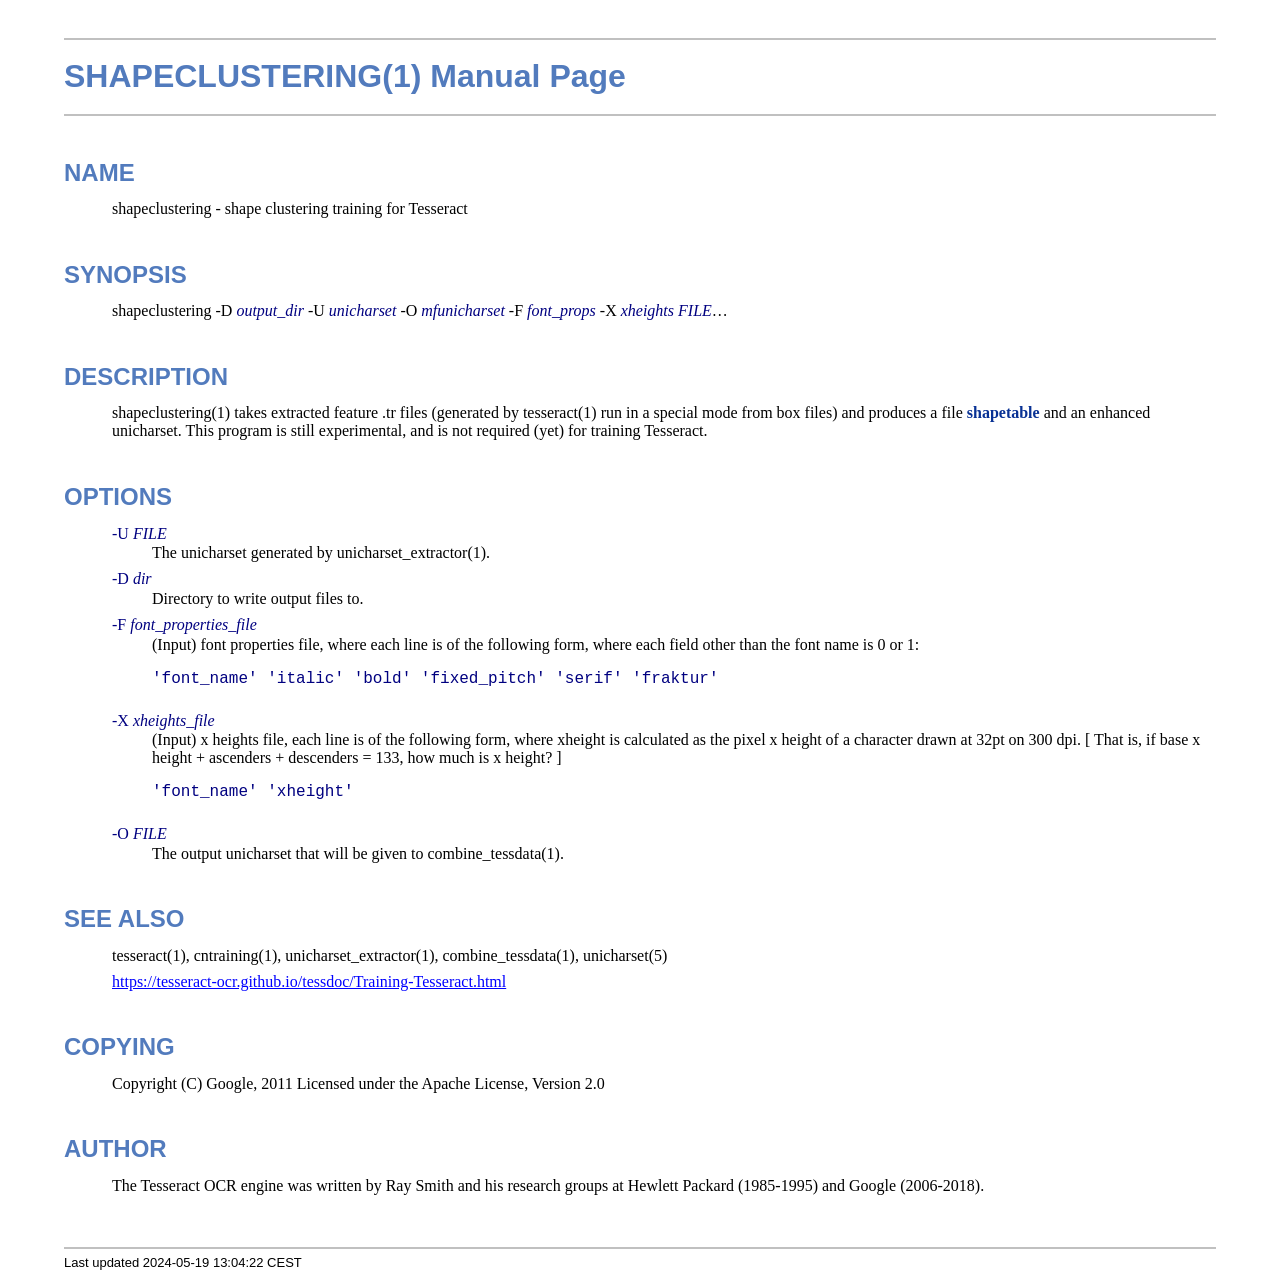
<file: Tesseract/windows/shapeclustering.1.html>
<!DOCTYPE html>
<html lang="en">
<head>
<meta http-equiv="Content-Type" content="text/html; charset=UTF-8">
<meta name="generator" content="AsciiDoc 10.2.0">
<title>SHAPECLUSTERING(1)</title>
<style type="text/css">
/* Shared CSS for AsciiDoc xhtml11 and html5 backends */

/* Default font. */
body {
  font-family: Georgia,serif;
}

/* Title font. */
h1, h2, h3, h4, h5, h6,
div.title, caption.title,
thead, p.table.header,
#toctitle,
#author, #revnumber, #revdate, #revremark,
#footer {
  font-family: Arial,Helvetica,sans-serif;
}

body {
  margin: 1em 5% 1em 5%;
}

a {
  color: blue;
  text-decoration: underline;
}
a:visited {
  color: fuchsia;
}

em {
  font-style: italic;
  color: navy;
}

strong {
  font-weight: bold;
  color: #083194;
}

h1, h2, h3, h4, h5, h6 {
  color: #527bbd;
  margin-top: 1.2em;
  margin-bottom: 0.5em;
  line-height: 1.3;
}

h1, h2, h3 {
  border-bottom: 2px solid silver;
}
h2 {
  padding-top: 0.5em;
}
h3 {
  float: left;
}
h3 + * {
  clear: left;
}
h5 {
  font-size: 1.0em;
}

div.sectionbody {
  margin-left: 0;
}

hr {
  border: 1px solid silver;
}

p {
  margin-top: 0.5em;
  margin-bottom: 0.5em;
}

ul, ol, li > p {
  margin-top: 0;
}
ul > li     { color: #aaa; }
ul > li > * { color: black; }

.monospaced, code, pre {
  font-family: "Courier New", Courier, monospace;
  font-size: inherit;
  color: navy;
  padding: 0;
  margin: 0;
}
pre {
  white-space: pre-wrap;
}

#author {
  color: #527bbd;
  font-weight: bold;
  font-size: 1.1em;
}
#email {
}
#revnumber, #revdate, #revremark {
}

#footer {
  font-size: small;
  border-top: 2px solid silver;
  padding-top: 0.5em;
  margin-top: 4.0em;
}
#footer-text {
  float: left;
  padding-bottom: 0.5em;
}
#footer-badges {
  float: right;
  padding-bottom: 0.5em;
}

#preamble {
  margin-top: 1.5em;
  margin-bottom: 1.5em;
}
div.imageblock, div.exampleblock, div.verseblock,
div.quoteblock, div.literalblock, div.listingblock, div.sidebarblock,
div.admonitionblock {
  margin-top: 1.0em;
  margin-bottom: 1.5em;
}
div.admonitionblock {
  margin-top: 2.0em;
  margin-bottom: 2.0em;
  margin-right: 10%;
  color: #606060;
}

div.content { /* Block element content. */
  padding: 0;
}

/* Block element titles. */
div.title, caption.title {
  color: #527bbd;
  font-weight: bold;
  text-align: left;
  margin-top: 1.0em;
  margin-bottom: 0.5em;
}
div.title + * {
  margin-top: 0;
}

td div.title:first-child {
  margin-top: 0.0em;
}
div.content div.title:first-child {
  margin-top: 0.0em;
}
div.content + div.title {
  margin-top: 0.0em;
}

div.sidebarblock > div.content {
  background: #ffffee;
  border: 1px solid #dddddd;
  border-left: 4px solid #f0f0f0;
  padding: 0.5em;
}

div.listingblock > div.content {
  border: 1px solid #dddddd;
  border-left: 5px solid #f0f0f0;
  background: #f8f8f8;
  padding: 0.5em;
}

div.quoteblock, div.verseblock {
  padding-left: 1.0em;
  margin-left: 1.0em;
  margin-right: 10%;
  border-left: 5px solid #f0f0f0;
  color: #888;
}

div.quoteblock > div.attribution {
  padding-top: 0.5em;
  text-align: right;
}

div.verseblock > pre.content {
  font-family: inherit;
  font-size: inherit;
}
div.verseblock > div.attribution {
  padding-top: 0.75em;
  text-align: left;
}
/* DEPRECATED: Pre version 8.2.7 verse style literal block. */
div.verseblock + div.attribution {
  text-align: left;
}

div.admonitionblock .icon {
  vertical-align: top;
  font-size: 1.1em;
  font-weight: bold;
  text-decoration: underline;
  color: #527bbd;
  padding-right: 0.5em;
}
div.admonitionblock td.content {
  padding-left: 0.5em;
  border-left: 3px solid #dddddd;
}

div.exampleblock > div.content {
  border-left: 3px solid #dddddd;
  padding-left: 0.5em;
}

div.imageblock div.content { padding-left: 0; }
span.image img { border-style: none; vertical-align: text-bottom; }
a.image:visited { color: white; }

dl {
  margin-top: 0.8em;
  margin-bottom: 0.8em;
}
dt {
  margin-top: 0.5em;
  margin-bottom: 0;
  font-style: normal;
  color: navy;
}
dd > *:first-child {
  margin-top: 0.1em;
}

ul, ol {
    list-style-position: outside;
}
ol.arabic {
  list-style-type: decimal;
}
ol.loweralpha {
  list-style-type: lower-alpha;
}
ol.upperalpha {
  list-style-type: upper-alpha;
}
ol.lowerroman {
  list-style-type: lower-roman;
}
ol.upperroman {
  list-style-type: upper-roman;
}

div.compact ul, div.compact ol,
div.compact p, div.compact p,
div.compact div, div.compact div {
  margin-top: 0.1em;
  margin-bottom: 0.1em;
}

tfoot {
  font-weight: bold;
}
td > div.verse {
  white-space: pre;
}

div.hdlist {
  margin-top: 0.8em;
  margin-bottom: 0.8em;
}
div.hdlist tr {
  padding-bottom: 15px;
}
dt.hdlist1.strong, td.hdlist1.strong {
  font-weight: bold;
}
td.hdlist1 {
  vertical-align: top;
  font-style: normal;
  padding-right: 0.8em;
  color: navy;
}
td.hdlist2 {
  vertical-align: top;
}
div.hdlist.compact tr {
  margin: 0;
  padding-bottom: 0;
}

.comment {
  background: yellow;
}

.footnote, .footnoteref {
  font-size: 0.8em;
}

span.footnote, span.footnoteref {
  vertical-align: super;
}

#footnotes {
  margin: 20px 0 20px 0;
  padding: 7px 0 0 0;
}

#footnotes div.footnote {
  margin: 0 0 5px 0;
}

#footnotes hr {
  border: none;
  border-top: 1px solid silver;
  height: 1px;
  text-align: left;
  margin-left: 0;
  width: 20%;
  min-width: 100px;
}

div.colist td {
  padding-right: 0.5em;
  padding-bottom: 0.3em;
  vertical-align: top;
}
div.colist td img {
  margin-top: 0.3em;
}

@media print {
  #footer-badges { display: none; }
}

#toc {
  margin-bottom: 2.5em;
}

#toctitle {
  color: #527bbd;
  font-size: 1.1em;
  font-weight: bold;
  margin-top: 1.0em;
  margin-bottom: 0.1em;
}

div.toclevel0, div.toclevel1, div.toclevel2, div.toclevel3, div.toclevel4 {
  margin-top: 0;
  margin-bottom: 0;
}
div.toclevel2 {
  margin-left: 2em;
  font-size: 0.9em;
}
div.toclevel3 {
  margin-left: 4em;
  font-size: 0.9em;
}
div.toclevel4 {
  margin-left: 6em;
  font-size: 0.9em;
}

span.aqua { color: aqua; }
span.black { color: black; }
span.blue { color: blue; }
span.fuchsia { color: fuchsia; }
span.gray { color: gray; }
span.green { color: green; }
span.lime { color: lime; }
span.maroon { color: maroon; }
span.navy { color: navy; }
span.olive { color: olive; }
span.purple { color: purple; }
span.red { color: red; }
span.silver { color: silver; }
span.teal { color: teal; }
span.white { color: white; }
span.yellow { color: yellow; }

span.aqua-background { background: aqua; }
span.black-background { background: black; }
span.blue-background { background: blue; }
span.fuchsia-background { background: fuchsia; }
span.gray-background { background: gray; }
span.green-background { background: green; }
span.lime-background { background: lime; }
span.maroon-background { background: maroon; }
span.navy-background { background: navy; }
span.olive-background { background: olive; }
span.purple-background { background: purple; }
span.red-background { background: red; }
span.silver-background { background: silver; }
span.teal-background { background: teal; }
span.white-background { background: white; }
span.yellow-background { background: yellow; }

span.big { font-size: 2em; }
span.small { font-size: 0.6em; }

span.underline { text-decoration: underline; }
span.overline { text-decoration: overline; }
span.line-through { text-decoration: line-through; }

div.unbreakable { page-break-inside: avoid; }


/*
 * xhtml11 specific
 *
 * */

div.tableblock {
  margin-top: 1.0em;
  margin-bottom: 1.5em;
}
div.tableblock > table {
  border: 3px solid #527bbd;
}
thead, p.table.header {
  font-weight: bold;
  color: #527bbd;
}
p.table {
  margin-top: 0;
}
/* Because the table frame attribute is overridden by CSS in most browsers. */
div.tableblock > table[frame="void"] {
  border-style: none;
}
div.tableblock > table[frame="hsides"] {
  border-left-style: none;
  border-right-style: none;
}
div.tableblock > table[frame="vsides"] {
  border-top-style: none;
  border-bottom-style: none;
}


/*
 * html5 specific
 *
 * */

table.tableblock {
  margin-top: 1.0em;
  margin-bottom: 1.5em;
}
thead, p.tableblock.header {
  font-weight: bold;
  color: #527bbd;
}
p.tableblock {
  margin-top: 0;
}
table.tableblock {
  border-width: 3px;
  border-spacing: 0px;
  border-style: solid;
  border-color: #527bbd;
  border-collapse: collapse;
}
th.tableblock, td.tableblock {
  border-width: 1px;
  padding: 4px;
  border-style: solid;
  border-color: #527bbd;
}

table.tableblock.frame-topbot {
  border-left-style: hidden;
  border-right-style: hidden;
}
table.tableblock.frame-sides {
  border-top-style: hidden;
  border-bottom-style: hidden;
}
table.tableblock.frame-none {
  border-style: hidden;
}

th.tableblock.halign-left, td.tableblock.halign-left {
  text-align: left;
}
th.tableblock.halign-center, td.tableblock.halign-center {
  text-align: center;
}
th.tableblock.halign-right, td.tableblock.halign-right {
  text-align: right;
}

th.tableblock.valign-top, td.tableblock.valign-top {
  vertical-align: top;
}
th.tableblock.valign-middle, td.tableblock.valign-middle {
  vertical-align: middle;
}
th.tableblock.valign-bottom, td.tableblock.valign-bottom {
  vertical-align: bottom;
}


/*
 * manpage specific
 *
 * */

body.manpage h1 {
  padding-top: 0.5em;
  padding-bottom: 0.5em;
  border-top: 2px solid silver;
  border-bottom: 2px solid silver;
}
body.manpage h2 {
  border-style: none;
}
body.manpage div.sectionbody {
  margin-left: 3em;
}

@media print {
  body.manpage div#toc { display: none; }
}


</style>
<script type="text/javascript">
/*<![CDATA[*/
var asciidoc = {  // Namespace.

/////////////////////////////////////////////////////////////////////
// Table Of Contents generator
/////////////////////////////////////////////////////////////////////

/* Author: Mihai Bazon, September 2002
 * http://students.infoiasi.ro/~mishoo
 *
 * Table Of Content generator
 * Version: 0.4
 *
 * Feel free to use this script under the terms of the GNU General Public
 * License, as long as you do not remove or alter this notice.
 */

 /* modified by Troy D. Hanson, September 2006. License: GPL */
 /* modified by Stuart Rackham, 2006, 2009. License: GPL */

// toclevels = 1..4.
toc: function (toclevels) {

  function getText(el) {
    var text = "";
    for (var i = el.firstChild; i != null; i = i.nextSibling) {
      if (i.nodeType == 3 /* Node.TEXT_NODE */) // IE doesn't speak constants.
        text += i.data;
      else if (i.firstChild != null)
        text += getText(i);
    }
    return text;
  }

  function TocEntry(el, text, toclevel) {
    this.element = el;
    this.text = text;
    this.toclevel = toclevel;
  }

  function tocEntries(el, toclevels) {
    var result = new Array;
    var re = new RegExp('[hH]([1-'+(toclevels+1)+'])');
    // Function that scans the DOM tree for header elements (the DOM2
    // nodeIterator API would be a better technique but not supported by all
    // browsers).
    var iterate = function (el) {
      for (var i = el.firstChild; i != null; i = i.nextSibling) {
        if (i.nodeType == 1 /* Node.ELEMENT_NODE */) {
          var mo = re.exec(i.tagName);
          if (mo && (i.getAttribute("class") || i.getAttribute("className")) != "float") {
            result[result.length] = new TocEntry(i, getText(i), mo[1]-1);
          }
          iterate(i);
        }
      }
    }
    iterate(el);
    return result;
  }

  var toc = document.getElementById("toc");
  if (!toc) {
    return;
  }

  // Delete existing TOC entries in case we're reloading the TOC.
  var tocEntriesToRemove = [];
  var i;
  for (i = 0; i < toc.childNodes.length; i++) {
    var entry = toc.childNodes[i];
    if (entry.nodeName.toLowerCase() == 'div'
     && entry.getAttribute("class")
     && entry.getAttribute("class").match(/^toclevel/))
      tocEntriesToRemove.push(entry);
  }
  for (i = 0; i < tocEntriesToRemove.length; i++) {
    toc.removeChild(tocEntriesToRemove[i]);
  }

  // Rebuild TOC entries.
  var entries = tocEntries(document.getElementById("content"), toclevels);
  for (var i = 0; i < entries.length; ++i) {
    var entry = entries[i];
    if (entry.element.id == "")
      entry.element.id = "_toc_" + i;
    var a = document.createElement("a");
    a.href = "#" + entry.element.id;
    a.appendChild(document.createTextNode(entry.text));
    var div = document.createElement("div");
    div.appendChild(a);
    div.className = "toclevel" + entry.toclevel;
    toc.appendChild(div);
  }
  if (entries.length == 0)
    toc.parentNode.removeChild(toc);
},


/////////////////////////////////////////////////////////////////////
// Footnotes generator
/////////////////////////////////////////////////////////////////////

/* Based on footnote generation code from:
 * http://www.brandspankingnew.net/archive/2005/07/format_footnote.html
 */

footnotes: function () {
  // Delete existing footnote entries in case we're reloading the footnodes.
  var i;
  var noteholder = document.getElementById("footnotes");
  if (!noteholder) {
    return;
  }
  var entriesToRemove = [];
  for (i = 0; i < noteholder.childNodes.length; i++) {
    var entry = noteholder.childNodes[i];
    if (entry.nodeName.toLowerCase() == 'div' && entry.getAttribute("class") == "footnote")
      entriesToRemove.push(entry);
  }
  for (i = 0; i < entriesToRemove.length; i++) {
    noteholder.removeChild(entriesToRemove[i]);
  }

  // Rebuild footnote entries.
  var cont = document.getElementById("content");
  var spans = cont.getElementsByTagName("span");
  var refs = {};
  var n = 0;
  for (i=0; i<spans.length; i++) {
    if (spans[i].className == "footnote") {
      n++;
      var note = spans[i].getAttribute("data-note");
      if (!note) {
        // Use [\s\S] in place of . so multi-line matches work.
        // Because JavaScript has no s (dotall) regex flag.
        note = spans[i].innerHTML.match(/\s*\[([\s\S]*)]\s*/)[1];
        spans[i].innerHTML =
          "[<a id='_footnoteref_" + n + "' href='#_footnote_" + n +
          "' title='View footnote' class='footnote'>" + n + "</a>]";
        spans[i].setAttribute("data-note", note);
      }
      noteholder.innerHTML +=
        "<div class='footnote' id='_footnote_" + n + "'>" +
        "<a href='#_footnoteref_" + n + "' title='Return to text'>" +
        n + "</a>. " + note + "</div>";
      var id =spans[i].getAttribute("id");
      if (id != null) refs["#"+id] = n;
    }
  }
  if (n == 0)
    noteholder.parentNode.removeChild(noteholder);
  else {
    // Process footnoterefs.
    for (i=0; i<spans.length; i++) {
      if (spans[i].className == "footnoteref") {
        var href = spans[i].getElementsByTagName("a")[0].getAttribute("href");
        href = href.match(/#.*/)[0];  // Because IE return full URL.
        n = refs[href];
        spans[i].innerHTML =
          "[<a href='#_footnote_" + n +
          "' title='View footnote' class='footnote'>" + n + "</a>]";
      }
    }
  }
},

install: function(toclevels) {
  var timerId;

  function reinstall() {
    asciidoc.footnotes();
    if (toclevels) {
      asciidoc.toc(toclevels);
    }
  }

  function reinstallAndRemoveTimer() {
    clearInterval(timerId);
    reinstall();
  }

  timerId = setInterval(reinstall, 500);
  if (document.addEventListener)
    document.addEventListener("DOMContentLoaded", reinstallAndRemoveTimer, false);
  else
    window.onload = reinstallAndRemoveTimer;
}

}
asciidoc.install();
/*]]>*/
</script>
</head>
<body class="manpage">
<div id="header">
<h1>
SHAPECLUSTERING(1) Manual Page
</h1>
<h2>NAME</h2>
<div class="sectionbody">
<p>shapeclustering -
   shape clustering training for Tesseract
</p>
</div>
</div>
<div id="content">
<div class="sect1">
<h2 id="_synopsis">SYNOPSIS</h2>
<div class="sectionbody">
<div class="paragraph"><p>shapeclustering -D <em>output_dir</em>
    -U <em>unicharset</em> -O <em>mfunicharset</em>
    -F <em>font_props</em> -X <em>xheights</em>
    <em>FILE</em>&#8230;</p></div>
</div>
</div>
<div class="sect1">
<h2 id="_description">DESCRIPTION</h2>
<div class="sectionbody">
<div class="paragraph"><p>shapeclustering(1) takes extracted feature .tr files (generated by
tesseract(1) run in a special mode from box files) and produces a
file <strong>shapetable</strong> and an enhanced unicharset.  This program is still
experimental, and is not required (yet) for training Tesseract.</p></div>
</div>
</div>
<div class="sect1">
<h2 id="_options">OPTIONS</h2>
<div class="sectionbody">
<div class="dlist"><dl>
<dt class="hdlist1">
-U <em>FILE</em>
</dt>
<dd>
<p>
        The unicharset generated by unicharset_extractor(1).
</p>
</dd>
<dt class="hdlist1">
-D <em>dir</em>
</dt>
<dd>
<p>
        Directory to write output files to.
</p>
</dd>
<dt class="hdlist1">
-F <em>font_properties_file</em>
</dt>
<dd>
<p>
        (Input) font properties file, where each line is of the following form, where each field other than the font name is 0 or 1:
</p>
<div class="literalblock">
<div class="content monospaced">
<pre>'font_name' 'italic' 'bold' 'fixed_pitch' 'serif' 'fraktur'</pre>
</div></div>
</dd>
<dt class="hdlist1">
-X <em>xheights_file</em>
</dt>
<dd>
<p>
        (Input) x heights file, each line is of the following form, where xheight is calculated as the pixel x height of a character drawn at 32pt on 300 dpi. [ That is, if base x height + ascenders + descenders = 133, how much is x height? ]
</p>
<div class="literalblock">
<div class="content monospaced">
<pre>'font_name' 'xheight'</pre>
</div></div>
</dd>
<dt class="hdlist1">
-O <em>FILE</em>
</dt>
<dd>
<p>
        The output unicharset that will be given to combine_tessdata(1).
</p>
</dd>
</dl></div>
</div>
</div>
<div class="sect1">
<h2 id="_see_also">SEE ALSO</h2>
<div class="sectionbody">
<div class="paragraph"><p>tesseract(1), cntraining(1), unicharset_extractor(1), combine_tessdata(1),
unicharset(5)</p></div>
<div class="paragraph"><p><a href="https://tesseract-ocr.github.io/tessdoc/Training-Tesseract.html">https://tesseract-ocr.github.io/tessdoc/Training-Tesseract.html</a></p></div>
</div>
</div>
<div class="sect1">
<h2 id="_copying">COPYING</h2>
<div class="sectionbody">
<div class="paragraph"><p>Copyright (C) Google, 2011
Licensed under the Apache License, Version 2.0</p></div>
</div>
</div>
<div class="sect1">
<h2 id="_author">AUTHOR</h2>
<div class="sectionbody">
<div class="paragraph"><p>The Tesseract OCR engine was written by Ray Smith and his research groups
at Hewlett Packard (1985-1995) and Google (2006-2018).</p></div>
</div>
</div>
</div>
<div id="footnotes"><hr></div>
<div id="footer">
<div id="footer-text">
Last updated
 2024-05-19 13:04:22 CEST
</div>
</div>
</body>
</html>
</file>
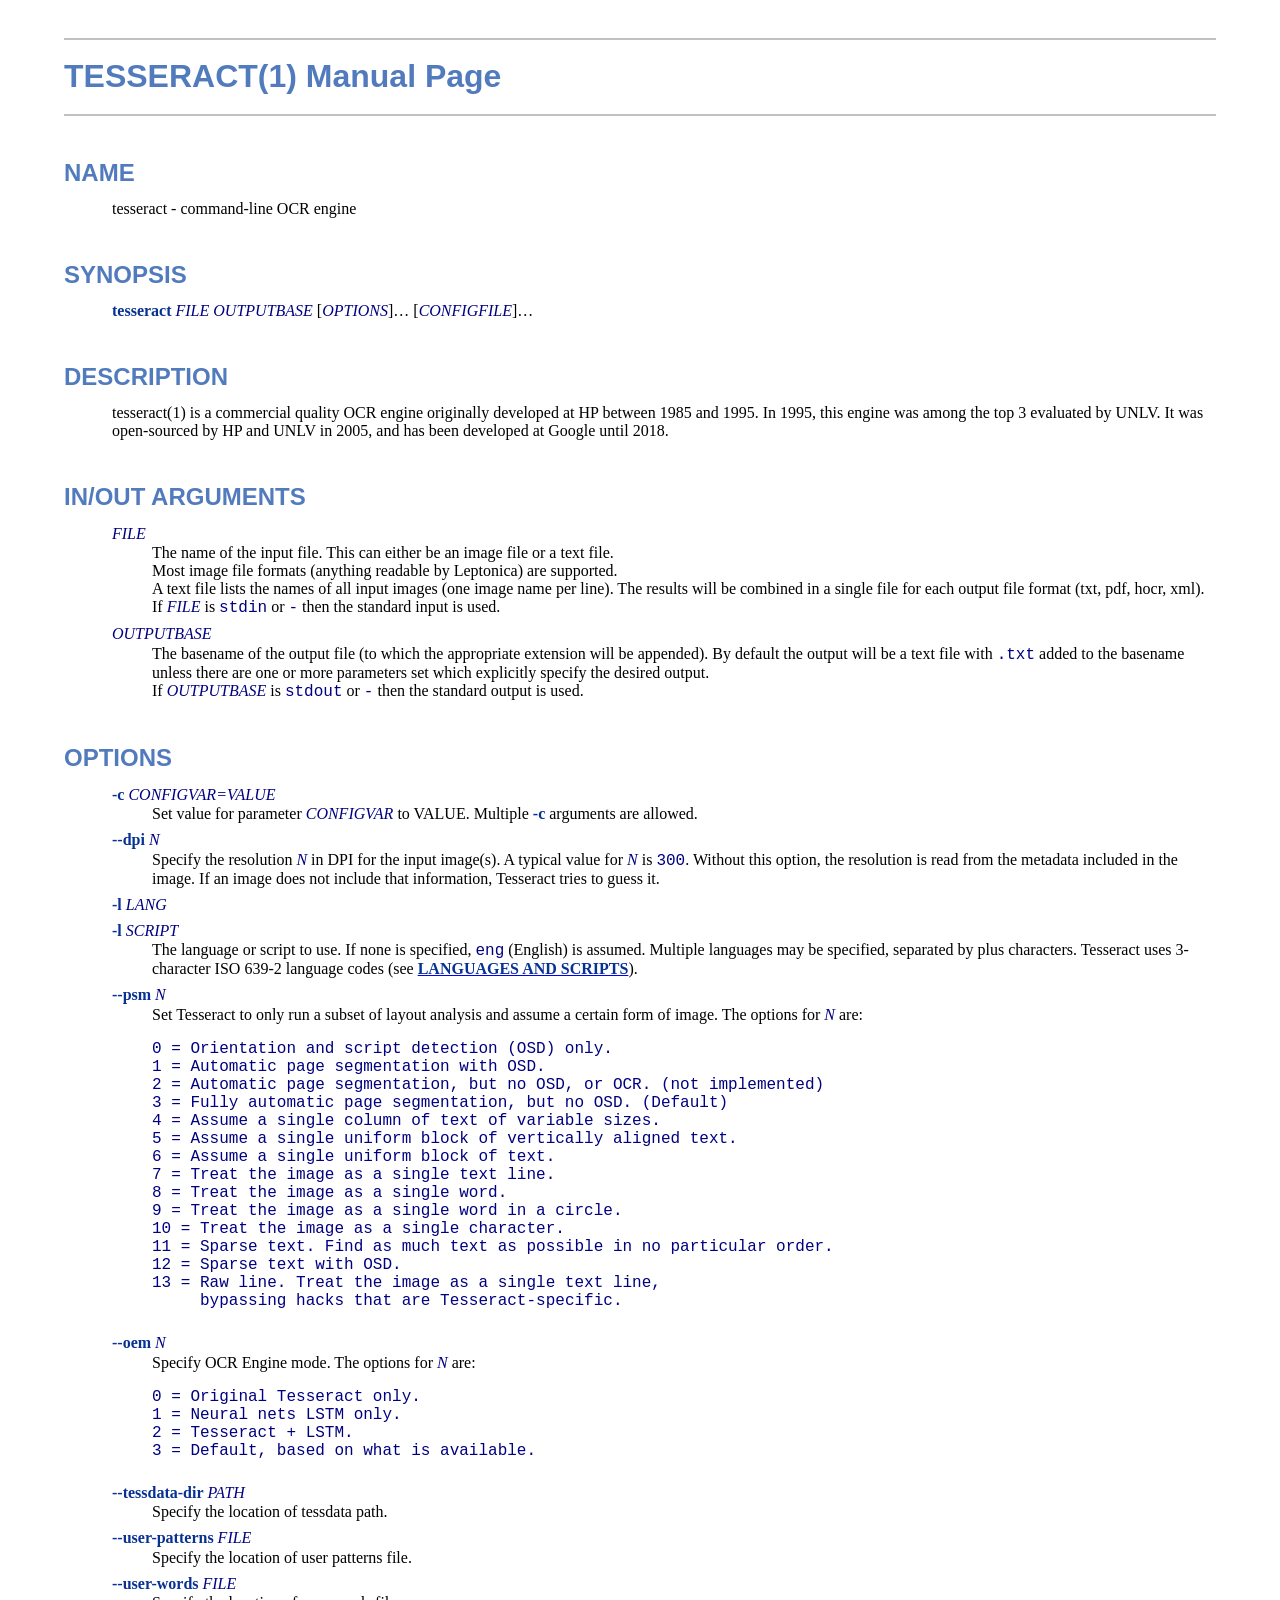
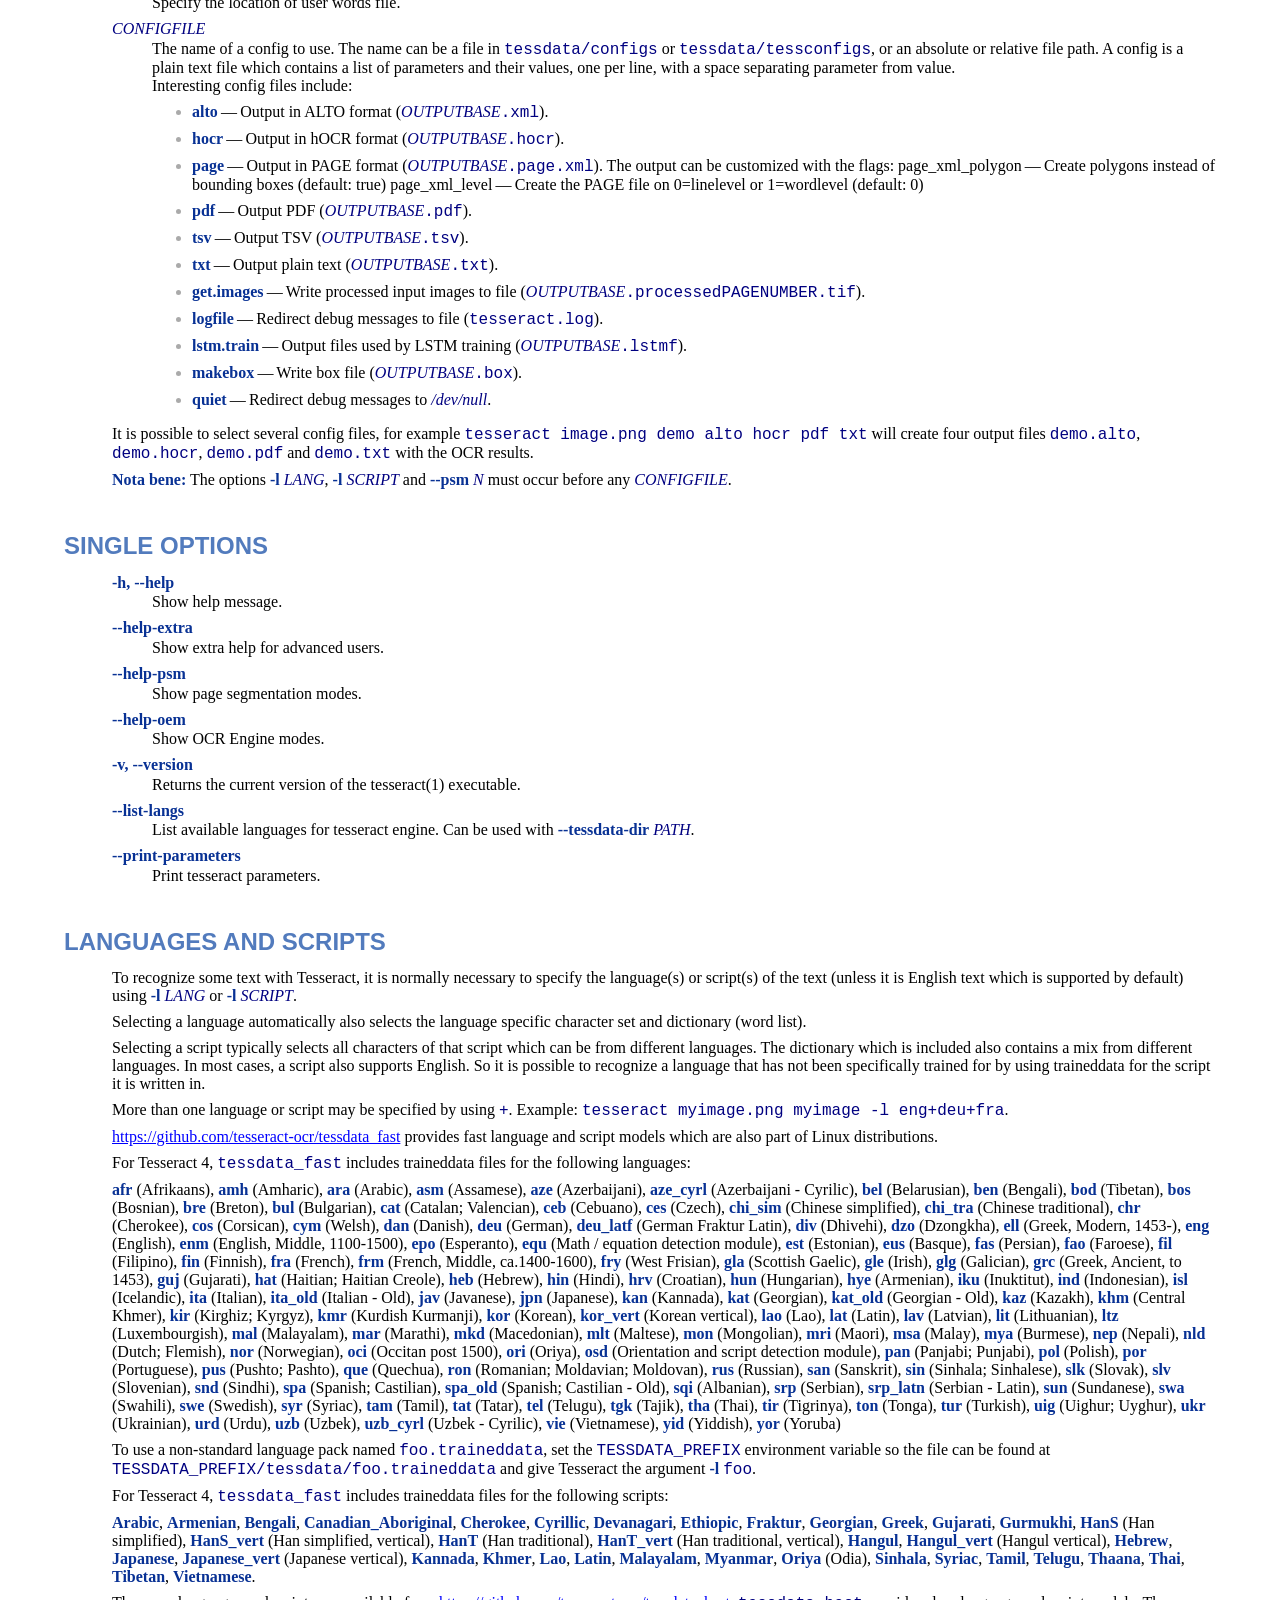
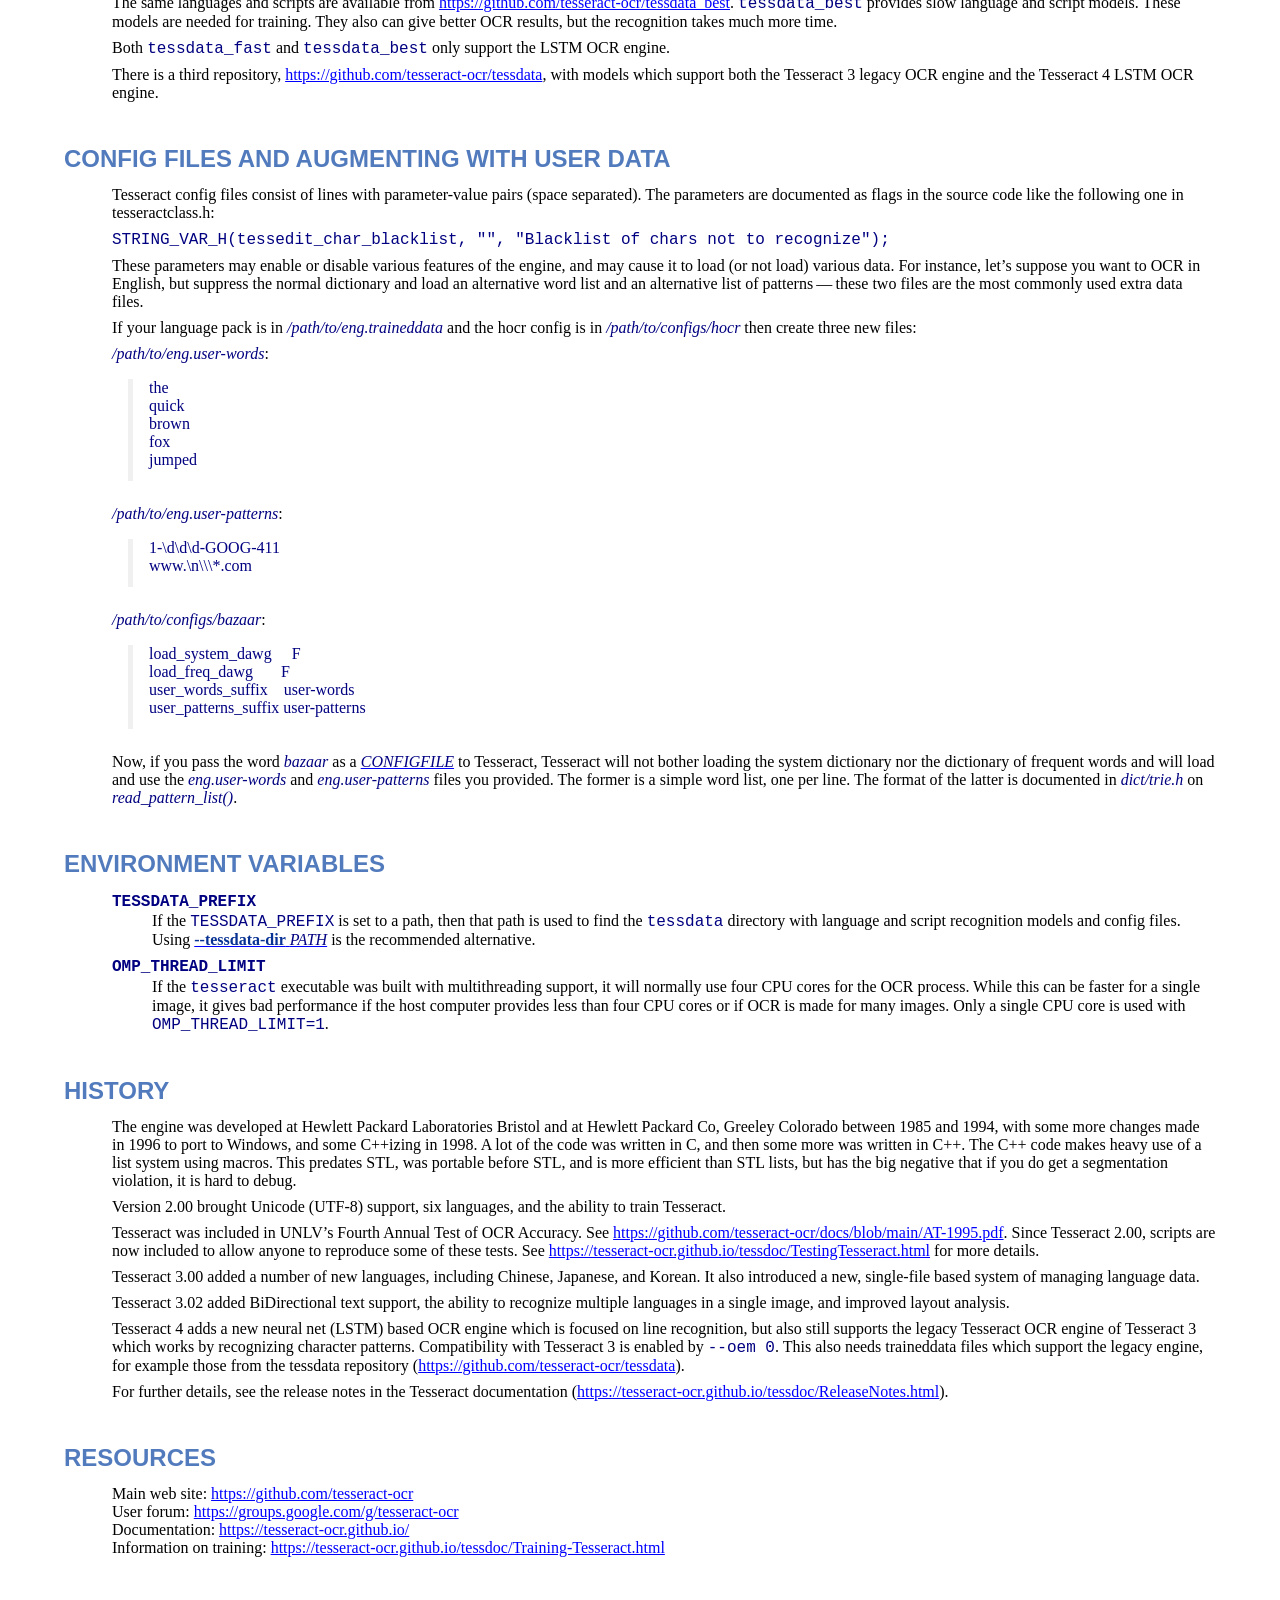
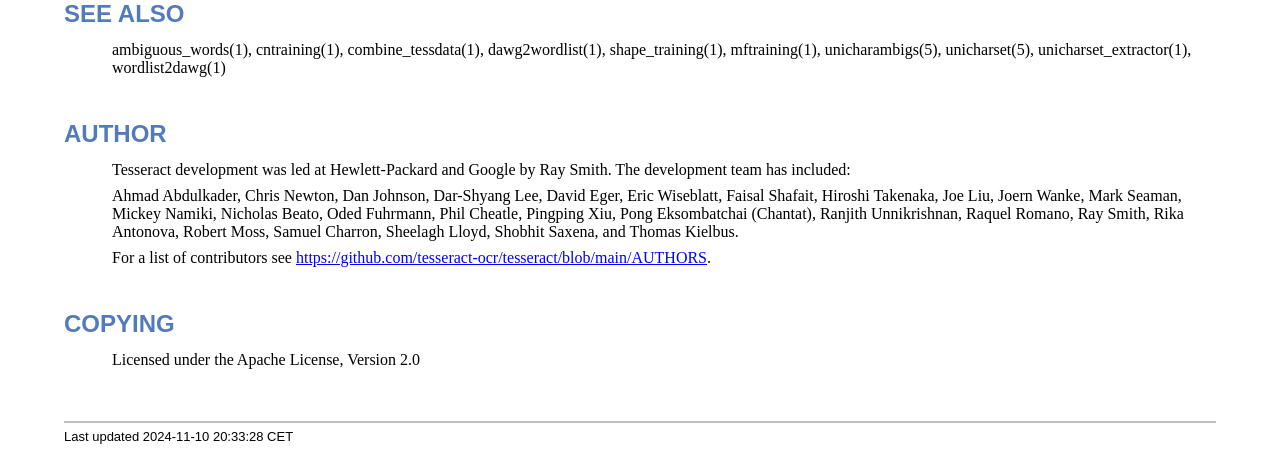
<file: Tesseract/windows/tesseract.1.html>
<!DOCTYPE html>
<html lang="en">
<head>
<meta http-equiv="Content-Type" content="text/html; charset=UTF-8">
<meta name="generator" content="AsciiDoc 10.2.0">
<title>TESSERACT(1)</title>
<style type="text/css">
/* Shared CSS for AsciiDoc xhtml11 and html5 backends */

/* Default font. */
body {
  font-family: Georgia,serif;
}

/* Title font. */
h1, h2, h3, h4, h5, h6,
div.title, caption.title,
thead, p.table.header,
#toctitle,
#author, #revnumber, #revdate, #revremark,
#footer {
  font-family: Arial,Helvetica,sans-serif;
}

body {
  margin: 1em 5% 1em 5%;
}

a {
  color: blue;
  text-decoration: underline;
}
a:visited {
  color: fuchsia;
}

em {
  font-style: italic;
  color: navy;
}

strong {
  font-weight: bold;
  color: #083194;
}

h1, h2, h3, h4, h5, h6 {
  color: #527bbd;
  margin-top: 1.2em;
  margin-bottom: 0.5em;
  line-height: 1.3;
}

h1, h2, h3 {
  border-bottom: 2px solid silver;
}
h2 {
  padding-top: 0.5em;
}
h3 {
  float: left;
}
h3 + * {
  clear: left;
}
h5 {
  font-size: 1.0em;
}

div.sectionbody {
  margin-left: 0;
}

hr {
  border: 1px solid silver;
}

p {
  margin-top: 0.5em;
  margin-bottom: 0.5em;
}

ul, ol, li > p {
  margin-top: 0;
}
ul > li     { color: #aaa; }
ul > li > * { color: black; }

.monospaced, code, pre {
  font-family: "Courier New", Courier, monospace;
  font-size: inherit;
  color: navy;
  padding: 0;
  margin: 0;
}
pre {
  white-space: pre-wrap;
}

#author {
  color: #527bbd;
  font-weight: bold;
  font-size: 1.1em;
}
#email {
}
#revnumber, #revdate, #revremark {
}

#footer {
  font-size: small;
  border-top: 2px solid silver;
  padding-top: 0.5em;
  margin-top: 4.0em;
}
#footer-text {
  float: left;
  padding-bottom: 0.5em;
}
#footer-badges {
  float: right;
  padding-bottom: 0.5em;
}

#preamble {
  margin-top: 1.5em;
  margin-bottom: 1.5em;
}
div.imageblock, div.exampleblock, div.verseblock,
div.quoteblock, div.literalblock, div.listingblock, div.sidebarblock,
div.admonitionblock {
  margin-top: 1.0em;
  margin-bottom: 1.5em;
}
div.admonitionblock {
  margin-top: 2.0em;
  margin-bottom: 2.0em;
  margin-right: 10%;
  color: #606060;
}

div.content { /* Block element content. */
  padding: 0;
}

/* Block element titles. */
div.title, caption.title {
  color: #527bbd;
  font-weight: bold;
  text-align: left;
  margin-top: 1.0em;
  margin-bottom: 0.5em;
}
div.title + * {
  margin-top: 0;
}

td div.title:first-child {
  margin-top: 0.0em;
}
div.content div.title:first-child {
  margin-top: 0.0em;
}
div.content + div.title {
  margin-top: 0.0em;
}

div.sidebarblock > div.content {
  background: #ffffee;
  border: 1px solid #dddddd;
  border-left: 4px solid #f0f0f0;
  padding: 0.5em;
}

div.listingblock > div.content {
  border: 1px solid #dddddd;
  border-left: 5px solid #f0f0f0;
  background: #f8f8f8;
  padding: 0.5em;
}

div.quoteblock, div.verseblock {
  padding-left: 1.0em;
  margin-left: 1.0em;
  margin-right: 10%;
  border-left: 5px solid #f0f0f0;
  color: #888;
}

div.quoteblock > div.attribution {
  padding-top: 0.5em;
  text-align: right;
}

div.verseblock > pre.content {
  font-family: inherit;
  font-size: inherit;
}
div.verseblock > div.attribution {
  padding-top: 0.75em;
  text-align: left;
}
/* DEPRECATED: Pre version 8.2.7 verse style literal block. */
div.verseblock + div.attribution {
  text-align: left;
}

div.admonitionblock .icon {
  vertical-align: top;
  font-size: 1.1em;
  font-weight: bold;
  text-decoration: underline;
  color: #527bbd;
  padding-right: 0.5em;
}
div.admonitionblock td.content {
  padding-left: 0.5em;
  border-left: 3px solid #dddddd;
}

div.exampleblock > div.content {
  border-left: 3px solid #dddddd;
  padding-left: 0.5em;
}

div.imageblock div.content { padding-left: 0; }
span.image img { border-style: none; vertical-align: text-bottom; }
a.image:visited { color: white; }

dl {
  margin-top: 0.8em;
  margin-bottom: 0.8em;
}
dt {
  margin-top: 0.5em;
  margin-bottom: 0;
  font-style: normal;
  color: navy;
}
dd > *:first-child {
  margin-top: 0.1em;
}

ul, ol {
    list-style-position: outside;
}
ol.arabic {
  list-style-type: decimal;
}
ol.loweralpha {
  list-style-type: lower-alpha;
}
ol.upperalpha {
  list-style-type: upper-alpha;
}
ol.lowerroman {
  list-style-type: lower-roman;
}
ol.upperroman {
  list-style-type: upper-roman;
}

div.compact ul, div.compact ol,
div.compact p, div.compact p,
div.compact div, div.compact div {
  margin-top: 0.1em;
  margin-bottom: 0.1em;
}

tfoot {
  font-weight: bold;
}
td > div.verse {
  white-space: pre;
}

div.hdlist {
  margin-top: 0.8em;
  margin-bottom: 0.8em;
}
div.hdlist tr {
  padding-bottom: 15px;
}
dt.hdlist1.strong, td.hdlist1.strong {
  font-weight: bold;
}
td.hdlist1 {
  vertical-align: top;
  font-style: normal;
  padding-right: 0.8em;
  color: navy;
}
td.hdlist2 {
  vertical-align: top;
}
div.hdlist.compact tr {
  margin: 0;
  padding-bottom: 0;
}

.comment {
  background: yellow;
}

.footnote, .footnoteref {
  font-size: 0.8em;
}

span.footnote, span.footnoteref {
  vertical-align: super;
}

#footnotes {
  margin: 20px 0 20px 0;
  padding: 7px 0 0 0;
}

#footnotes div.footnote {
  margin: 0 0 5px 0;
}

#footnotes hr {
  border: none;
  border-top: 1px solid silver;
  height: 1px;
  text-align: left;
  margin-left: 0;
  width: 20%;
  min-width: 100px;
}

div.colist td {
  padding-right: 0.5em;
  padding-bottom: 0.3em;
  vertical-align: top;
}
div.colist td img {
  margin-top: 0.3em;
}

@media print {
  #footer-badges { display: none; }
}

#toc {
  margin-bottom: 2.5em;
}

#toctitle {
  color: #527bbd;
  font-size: 1.1em;
  font-weight: bold;
  margin-top: 1.0em;
  margin-bottom: 0.1em;
}

div.toclevel0, div.toclevel1, div.toclevel2, div.toclevel3, div.toclevel4 {
  margin-top: 0;
  margin-bottom: 0;
}
div.toclevel2 {
  margin-left: 2em;
  font-size: 0.9em;
}
div.toclevel3 {
  margin-left: 4em;
  font-size: 0.9em;
}
div.toclevel4 {
  margin-left: 6em;
  font-size: 0.9em;
}

span.aqua { color: aqua; }
span.black { color: black; }
span.blue { color: blue; }
span.fuchsia { color: fuchsia; }
span.gray { color: gray; }
span.green { color: green; }
span.lime { color: lime; }
span.maroon { color: maroon; }
span.navy { color: navy; }
span.olive { color: olive; }
span.purple { color: purple; }
span.red { color: red; }
span.silver { color: silver; }
span.teal { color: teal; }
span.white { color: white; }
span.yellow { color: yellow; }

span.aqua-background { background: aqua; }
span.black-background { background: black; }
span.blue-background { background: blue; }
span.fuchsia-background { background: fuchsia; }
span.gray-background { background: gray; }
span.green-background { background: green; }
span.lime-background { background: lime; }
span.maroon-background { background: maroon; }
span.navy-background { background: navy; }
span.olive-background { background: olive; }
span.purple-background { background: purple; }
span.red-background { background: red; }
span.silver-background { background: silver; }
span.teal-background { background: teal; }
span.white-background { background: white; }
span.yellow-background { background: yellow; }

span.big { font-size: 2em; }
span.small { font-size: 0.6em; }

span.underline { text-decoration: underline; }
span.overline { text-decoration: overline; }
span.line-through { text-decoration: line-through; }

div.unbreakable { page-break-inside: avoid; }


/*
 * xhtml11 specific
 *
 * */

div.tableblock {
  margin-top: 1.0em;
  margin-bottom: 1.5em;
}
div.tableblock > table {
  border: 3px solid #527bbd;
}
thead, p.table.header {
  font-weight: bold;
  color: #527bbd;
}
p.table {
  margin-top: 0;
}
/* Because the table frame attribute is overridden by CSS in most browsers. */
div.tableblock > table[frame="void"] {
  border-style: none;
}
div.tableblock > table[frame="hsides"] {
  border-left-style: none;
  border-right-style: none;
}
div.tableblock > table[frame="vsides"] {
  border-top-style: none;
  border-bottom-style: none;
}


/*
 * html5 specific
 *
 * */

table.tableblock {
  margin-top: 1.0em;
  margin-bottom: 1.5em;
}
thead, p.tableblock.header {
  font-weight: bold;
  color: #527bbd;
}
p.tableblock {
  margin-top: 0;
}
table.tableblock {
  border-width: 3px;
  border-spacing: 0px;
  border-style: solid;
  border-color: #527bbd;
  border-collapse: collapse;
}
th.tableblock, td.tableblock {
  border-width: 1px;
  padding: 4px;
  border-style: solid;
  border-color: #527bbd;
}

table.tableblock.frame-topbot {
  border-left-style: hidden;
  border-right-style: hidden;
}
table.tableblock.frame-sides {
  border-top-style: hidden;
  border-bottom-style: hidden;
}
table.tableblock.frame-none {
  border-style: hidden;
}

th.tableblock.halign-left, td.tableblock.halign-left {
  text-align: left;
}
th.tableblock.halign-center, td.tableblock.halign-center {
  text-align: center;
}
th.tableblock.halign-right, td.tableblock.halign-right {
  text-align: right;
}

th.tableblock.valign-top, td.tableblock.valign-top {
  vertical-align: top;
}
th.tableblock.valign-middle, td.tableblock.valign-middle {
  vertical-align: middle;
}
th.tableblock.valign-bottom, td.tableblock.valign-bottom {
  vertical-align: bottom;
}


/*
 * manpage specific
 *
 * */

body.manpage h1 {
  padding-top: 0.5em;
  padding-bottom: 0.5em;
  border-top: 2px solid silver;
  border-bottom: 2px solid silver;
}
body.manpage h2 {
  border-style: none;
}
body.manpage div.sectionbody {
  margin-left: 3em;
}

@media print {
  body.manpage div#toc { display: none; }
}


</style>
<script type="text/javascript">
/*<![CDATA[*/
var asciidoc = {  // Namespace.

/////////////////////////////////////////////////////////////////////
// Table Of Contents generator
/////////////////////////////////////////////////////////////////////

/* Author: Mihai Bazon, September 2002
 * http://students.infoiasi.ro/~mishoo
 *
 * Table Of Content generator
 * Version: 0.4
 *
 * Feel free to use this script under the terms of the GNU General Public
 * License, as long as you do not remove or alter this notice.
 */

 /* modified by Troy D. Hanson, September 2006. License: GPL */
 /* modified by Stuart Rackham, 2006, 2009. License: GPL */

// toclevels = 1..4.
toc: function (toclevels) {

  function getText(el) {
    var text = "";
    for (var i = el.firstChild; i != null; i = i.nextSibling) {
      if (i.nodeType == 3 /* Node.TEXT_NODE */) // IE doesn't speak constants.
        text += i.data;
      else if (i.firstChild != null)
        text += getText(i);
    }
    return text;
  }

  function TocEntry(el, text, toclevel) {
    this.element = el;
    this.text = text;
    this.toclevel = toclevel;
  }

  function tocEntries(el, toclevels) {
    var result = new Array;
    var re = new RegExp('[hH]([1-'+(toclevels+1)+'])');
    // Function that scans the DOM tree for header elements (the DOM2
    // nodeIterator API would be a better technique but not supported by all
    // browsers).
    var iterate = function (el) {
      for (var i = el.firstChild; i != null; i = i.nextSibling) {
        if (i.nodeType == 1 /* Node.ELEMENT_NODE */) {
          var mo = re.exec(i.tagName);
          if (mo && (i.getAttribute("class") || i.getAttribute("className")) != "float") {
            result[result.length] = new TocEntry(i, getText(i), mo[1]-1);
          }
          iterate(i);
        }
      }
    }
    iterate(el);
    return result;
  }

  var toc = document.getElementById("toc");
  if (!toc) {
    return;
  }

  // Delete existing TOC entries in case we're reloading the TOC.
  var tocEntriesToRemove = [];
  var i;
  for (i = 0; i < toc.childNodes.length; i++) {
    var entry = toc.childNodes[i];
    if (entry.nodeName.toLowerCase() == 'div'
     && entry.getAttribute("class")
     && entry.getAttribute("class").match(/^toclevel/))
      tocEntriesToRemove.push(entry);
  }
  for (i = 0; i < tocEntriesToRemove.length; i++) {
    toc.removeChild(tocEntriesToRemove[i]);
  }

  // Rebuild TOC entries.
  var entries = tocEntries(document.getElementById("content"), toclevels);
  for (var i = 0; i < entries.length; ++i) {
    var entry = entries[i];
    if (entry.element.id == "")
      entry.element.id = "_toc_" + i;
    var a = document.createElement("a");
    a.href = "#" + entry.element.id;
    a.appendChild(document.createTextNode(entry.text));
    var div = document.createElement("div");
    div.appendChild(a);
    div.className = "toclevel" + entry.toclevel;
    toc.appendChild(div);
  }
  if (entries.length == 0)
    toc.parentNode.removeChild(toc);
},


/////////////////////////////////////////////////////////////////////
// Footnotes generator
/////////////////////////////////////////////////////////////////////

/* Based on footnote generation code from:
 * http://www.brandspankingnew.net/archive/2005/07/format_footnote.html
 */

footnotes: function () {
  // Delete existing footnote entries in case we're reloading the footnodes.
  var i;
  var noteholder = document.getElementById("footnotes");
  if (!noteholder) {
    return;
  }
  var entriesToRemove = [];
  for (i = 0; i < noteholder.childNodes.length; i++) {
    var entry = noteholder.childNodes[i];
    if (entry.nodeName.toLowerCase() == 'div' && entry.getAttribute("class") == "footnote")
      entriesToRemove.push(entry);
  }
  for (i = 0; i < entriesToRemove.length; i++) {
    noteholder.removeChild(entriesToRemove[i]);
  }

  // Rebuild footnote entries.
  var cont = document.getElementById("content");
  var spans = cont.getElementsByTagName("span");
  var refs = {};
  var n = 0;
  for (i=0; i<spans.length; i++) {
    if (spans[i].className == "footnote") {
      n++;
      var note = spans[i].getAttribute("data-note");
      if (!note) {
        // Use [\s\S] in place of . so multi-line matches work.
        // Because JavaScript has no s (dotall) regex flag.
        note = spans[i].innerHTML.match(/\s*\[([\s\S]*)]\s*/)[1];
        spans[i].innerHTML =
          "[<a id='_footnoteref_" + n + "' href='#_footnote_" + n +
          "' title='View footnote' class='footnote'>" + n + "</a>]";
        spans[i].setAttribute("data-note", note);
      }
      noteholder.innerHTML +=
        "<div class='footnote' id='_footnote_" + n + "'>" +
        "<a href='#_footnoteref_" + n + "' title='Return to text'>" +
        n + "</a>. " + note + "</div>";
      var id =spans[i].getAttribute("id");
      if (id != null) refs["#"+id] = n;
    }
  }
  if (n == 0)
    noteholder.parentNode.removeChild(noteholder);
  else {
    // Process footnoterefs.
    for (i=0; i<spans.length; i++) {
      if (spans[i].className == "footnoteref") {
        var href = spans[i].getElementsByTagName("a")[0].getAttribute("href");
        href = href.match(/#.*/)[0];  // Because IE return full URL.
        n = refs[href];
        spans[i].innerHTML =
          "[<a href='#_footnote_" + n +
          "' title='View footnote' class='footnote'>" + n + "</a>]";
      }
    }
  }
},

install: function(toclevels) {
  var timerId;

  function reinstall() {
    asciidoc.footnotes();
    if (toclevels) {
      asciidoc.toc(toclevels);
    }
  }

  function reinstallAndRemoveTimer() {
    clearInterval(timerId);
    reinstall();
  }

  timerId = setInterval(reinstall, 500);
  if (document.addEventListener)
    document.addEventListener("DOMContentLoaded", reinstallAndRemoveTimer, false);
  else
    window.onload = reinstallAndRemoveTimer;
}

}
asciidoc.install();
/*]]>*/
</script>
</head>
<body class="manpage">
<div id="header">
<h1>
TESSERACT(1) Manual Page
</h1>
<h2>NAME</h2>
<div class="sectionbody">
<p>tesseract -
   command-line OCR engine
</p>
</div>
</div>
<div id="content">
<div class="sect1">
<h2 id="_synopsis">SYNOPSIS</h2>
<div class="sectionbody">
<div class="paragraph"><p><strong>tesseract</strong> <em>FILE</em> <em>OUTPUTBASE</em> [<em>OPTIONS</em>]&#8230; [<em>CONFIGFILE</em>]&#8230;</p></div>
</div>
</div>
<div class="sect1">
<h2 id="_description">DESCRIPTION</h2>
<div class="sectionbody">
<div class="paragraph"><p>tesseract(1) is a commercial quality OCR engine originally developed at HP
between 1985 and 1995. In 1995, this engine was among the top 3 evaluated by
UNLV. It was open-sourced by HP and UNLV in 2005, and has been developed
at Google until 2018.</p></div>
</div>
</div>
<div class="sect1">
<h2 id="_in_out_arguments">IN/OUT ARGUMENTS</h2>
<div class="sectionbody">
<div class="dlist"><dl>
<dt class="hdlist1">
<em>FILE</em>
</dt>
<dd>
<p>
  The name of the input file.
  This can either be an image file or a text file.<br>
  Most image file formats (anything readable by Leptonica) are supported.<br>
  A text file lists the names of all input images (one image name per line).
  The results will be combined in a single file for each output file format
  (txt, pdf, hocr, xml).<br>
  If <em>FILE</em> is <span class="monospaced">stdin</span> or <span class="monospaced">-</span> then the standard input is used.
</p>
</dd>
<dt class="hdlist1">
<em>OUTPUTBASE</em>
</dt>
<dd>
<p>
  The basename of the output file (to which the appropriate extension
  will be appended).  By default the output will be a text file
  with <span class="monospaced">.txt</span> added to the basename unless there are one or more
  parameters set which explicitly specify the desired output.<br>
  If <em>OUTPUTBASE</em> is <span class="monospaced">stdout</span> or <span class="monospaced">-</span> then the standard output is used.
</p>
</dd>
</dl></div>
</div>
</div>
<div class="sect1">
<h2 id="TESSDATADIR">OPTIONS</h2>
<div class="sectionbody">
<div class="dlist"><dl>
<dt class="hdlist1">
<strong>-c</strong> <em>CONFIGVAR=VALUE</em>
</dt>
<dd>
<p>
  Set value for parameter <em>CONFIGVAR</em> to VALUE. Multiple <strong>-c</strong> arguments are allowed.
</p>
</dd>
<dt class="hdlist1">
<strong>--dpi</strong> <em>N</em>
</dt>
<dd>
<p>
  Specify the resolution <em>N</em> in DPI for the input image(s).
  A typical value for <em>N</em> is <span class="monospaced">300</span>. Without this option,
  the resolution is read from the metadata included in the image.
  If an image does not include that information, Tesseract tries to guess it.
</p>
</dd>
<dt class="hdlist1">
<strong>-l</strong> <em>LANG</em>
</dt>
<dt class="hdlist1">
<strong>-l</strong> <em>SCRIPT</em>
</dt>
<dd>
<p>
  The language or script to use.
  If none is specified, <span class="monospaced">eng</span> (English) is assumed.
  Multiple languages may be specified, separated by plus characters.
  Tesseract uses 3-character ISO 639-2 language codes
  (see <a href="#LANGUAGES"><strong>LANGUAGES AND SCRIPTS</strong></a>).
</p>
</dd>
<dt class="hdlist1">
<strong>--psm</strong> <em>N</em>
</dt>
<dd>
<p>
  Set Tesseract to only run a subset of layout analysis and assume
  a certain form of image. The options for <em>N</em> are:
</p>
<div class="literalblock">
<div class="content monospaced">
<pre>0 = Orientation and script detection (OSD) only.
1 = Automatic page segmentation with OSD.
2 = Automatic page segmentation, but no OSD, or OCR. (not implemented)
3 = Fully automatic page segmentation, but no OSD. (Default)
4 = Assume a single column of text of variable sizes.
5 = Assume a single uniform block of vertically aligned text.
6 = Assume a single uniform block of text.
7 = Treat the image as a single text line.
8 = Treat the image as a single word.
9 = Treat the image as a single word in a circle.
10 = Treat the image as a single character.
11 = Sparse text. Find as much text as possible in no particular order.
12 = Sparse text with OSD.
13 = Raw line. Treat the image as a single text line,
     bypassing hacks that are Tesseract-specific.</pre>
</div></div>
</dd>
<dt class="hdlist1">
<strong>--oem</strong> <em>N</em>
</dt>
<dd>
<p>
  Specify OCR Engine mode. The options for <em>N</em> are:
</p>
<div class="literalblock">
<div class="content monospaced">
<pre>0 = Original Tesseract only.
1 = Neural nets LSTM only.
2 = Tesseract + LSTM.
3 = Default, based on what is available.</pre>
</div></div>
</dd>
<dt class="hdlist1">
<strong>--tessdata-dir</strong> <em>PATH</em>
</dt>
<dd>
<p>
  Specify the location of tessdata path.
</p>
</dd>
<dt class="hdlist1">
<strong>--user-patterns</strong> <em>FILE</em>
</dt>
<dd>
<p>
  Specify the location of user patterns file.
</p>
</dd>
<dt class="hdlist1">
<strong>--user-words</strong> <em>FILE</em>
</dt>
<dd>
<p>
  Specify the location of user words file.
</p>
</dd>
<dt class="hdlist1">
<em>CONFIGFILE</em>
</dt>
<dd>
<p>
  The name of a config to use. The name can be a file in <span class="monospaced">tessdata/configs</span>
  or <span class="monospaced">tessdata/tessconfigs</span>, or an absolute or relative file path.
  A config is a plain text file which contains a list of parameters and
  their values, one per line, with a space separating parameter from value.<br>
  Interesting config files include:
</p>
<div class="ulist" id="CONFIGFILE"><ul>
<li>
<p>
<strong>alto</strong>&#8201;&#8212;&#8201;Output in ALTO format (<em>OUTPUTBASE</em><span class="monospaced">.xml</span>).
</p>
</li>
<li>
<p>
<strong>hocr</strong>&#8201;&#8212;&#8201;Output in hOCR format (<em>OUTPUTBASE</em><span class="monospaced">.hocr</span>).
</p>
</li>
<li>
<p>
<strong>page</strong>&#8201;&#8212;&#8201;Output in PAGE format (<em>OUTPUTBASE</em><span class="monospaced">.page.xml</span>).
              The output can be customized with the flags:
              page_xml_polygon&#8201;&#8212;&#8201;Create polygons instead of bounding boxes (default: true)
              page_xml_level&#8201;&#8212;&#8201;Create the PAGE file on  0=linelevel or 1=wordlevel (default: 0)
</p>
</li>
<li>
<p>
<strong>pdf</strong>&#8201;&#8212;&#8201;Output PDF (<em>OUTPUTBASE</em><span class="monospaced">.pdf</span>).
</p>
</li>
<li>
<p>
<strong>tsv</strong>&#8201;&#8212;&#8201;Output TSV (<em>OUTPUTBASE</em><span class="monospaced">.tsv</span>).
</p>
</li>
<li>
<p>
<strong>txt</strong>&#8201;&#8212;&#8201;Output plain text (<em>OUTPUTBASE</em><span class="monospaced">.txt</span>).
</p>
</li>
<li>
<p>
<strong>get.images</strong>&#8201;&#8212;&#8201;Write processed input images to file (<em>OUTPUTBASE</em><span class="monospaced">.processedPAGENUMBER.tif</span>).
</p>
</li>
<li>
<p>
<strong>logfile</strong>&#8201;&#8212;&#8201;Redirect debug messages to file (<span class="monospaced">tesseract.log</span>).
</p>
</li>
<li>
<p>
<strong>lstm.train</strong>&#8201;&#8212;&#8201;Output files used by LSTM training (<em>OUTPUTBASE</em><span class="monospaced">.lstmf</span>).
</p>
</li>
<li>
<p>
<strong>makebox</strong>&#8201;&#8212;&#8201;Write box file (<em>OUTPUTBASE</em><span class="monospaced">.box</span>).
</p>
</li>
<li>
<p>
<strong>quiet</strong>&#8201;&#8212;&#8201;Redirect debug messages to <em>/dev/null</em>.
</p>
</li>
</ul></div>
</dd>
</dl></div>
<div class="paragraph"><p>It is possible to select several config files, for example
<span class="monospaced">tesseract image.png demo alto hocr pdf txt</span> will create four output files
<span class="monospaced">demo.alto</span>, <span class="monospaced">demo.hocr</span>, <span class="monospaced">demo.pdf</span> and <span class="monospaced">demo.txt</span> with the OCR results.</p></div>
<div class="paragraph"><p><strong>Nota bene:</strong>   The options <strong>-l</strong> <em>LANG</em>, <strong>-l</strong> <em>SCRIPT</em> and <strong>--psm</strong> <em>N</em>
must occur before any <em>CONFIGFILE</em>.</p></div>
</div>
</div>
<div class="sect1">
<h2 id="_single_options">SINGLE OPTIONS</h2>
<div class="sectionbody">
<div class="dlist"><dl>
<dt class="hdlist1">
<strong>-h, --help</strong>
</dt>
<dd>
<p>
  Show help message.
</p>
</dd>
<dt class="hdlist1">
<strong>--help-extra</strong>
</dt>
<dd>
<p>
  Show extra help for advanced users.
</p>
</dd>
<dt class="hdlist1">
<strong>--help-psm</strong>
</dt>
<dd>
<p>
  Show page segmentation modes.
</p>
</dd>
<dt class="hdlist1">
<strong>--help-oem</strong>
</dt>
<dd>
<p>
  Show OCR Engine modes.
</p>
</dd>
<dt class="hdlist1">
<strong>-v, --version</strong>
</dt>
<dd>
<p>
  Returns the current version of the tesseract(1) executable.
</p>
</dd>
<dt class="hdlist1">
<strong>--list-langs</strong>
</dt>
<dd>
<p>
  List available languages for tesseract engine.
  Can be used with <strong>--tessdata-dir</strong> <em>PATH</em>.
</p>
</dd>
<dt class="hdlist1">
<strong>--print-parameters</strong>
</dt>
<dd>
<p>
  Print tesseract parameters.
</p>
</dd>
</dl></div>
</div>
</div>
<div class="sect1">
<h2 id="LANGUAGES">LANGUAGES AND SCRIPTS</h2>
<div class="sectionbody">
<div class="paragraph"><p>To recognize some text with Tesseract, it is normally necessary to specify
the language(s) or script(s) of the text (unless it is English text which is
supported by default) using <strong>-l</strong> <em>LANG</em> or <strong>-l</strong> <em>SCRIPT</em>.</p></div>
<div class="paragraph"><p>Selecting a language automatically also selects the language specific
character set and dictionary (word list).</p></div>
<div class="paragraph"><p>Selecting a script typically selects all characters of that script
which can be from different languages. The dictionary which is included
also contains a mix from different languages.
In most cases, a script also supports English.
So it is possible to recognize a language that has not been specifically
trained for by using traineddata for the script it is written in.</p></div>
<div class="paragraph"><p>More than one language or script may be specified by using <span class="monospaced">+</span>.
Example: <span class="monospaced">tesseract myimage.png myimage -l eng+deu+fra</span>.</p></div>
<div class="paragraph"><p><a href="https://github.com/tesseract-ocr/tessdata_fast">https://github.com/tesseract-ocr/tessdata_fast</a> provides fast language and
script models which are also part of Linux distributions.</p></div>
<div class="paragraph"><p>For Tesseract 4, <span class="monospaced">tessdata_fast</span> includes traineddata files for the
following languages:</p></div>
<div class="paragraph"><p><strong>afr</strong> (Afrikaans),
<strong>amh</strong> (Amharic),
<strong>ara</strong> (Arabic),
<strong>asm</strong> (Assamese),
<strong>aze</strong> (Azerbaijani),
<strong>aze_cyrl</strong> (Azerbaijani - Cyrilic),
<strong>bel</strong> (Belarusian),
<strong>ben</strong> (Bengali),
<strong>bod</strong> (Tibetan),
<strong>bos</strong> (Bosnian),
<strong>bre</strong> (Breton),
<strong>bul</strong> (Bulgarian),
<strong>cat</strong> (Catalan; Valencian),
<strong>ceb</strong> (Cebuano),
<strong>ces</strong> (Czech),
<strong>chi_sim</strong> (Chinese simplified),
<strong>chi_tra</strong> (Chinese traditional),
<strong>chr</strong> (Cherokee),
<strong>cos</strong> (Corsican),
<strong>cym</strong> (Welsh),
<strong>dan</strong> (Danish),
<strong>deu</strong> (German),
<strong>deu_latf</strong> (German Fraktur Latin),
<strong>div</strong> (Dhivehi),
<strong>dzo</strong> (Dzongkha),
<strong>ell</strong> (Greek, Modern, 1453-),
<strong>eng</strong> (English),
<strong>enm</strong> (English, Middle, 1100-1500),
<strong>epo</strong> (Esperanto),
<strong>equ</strong> (Math / equation detection module),
<strong>est</strong> (Estonian),
<strong>eus</strong> (Basque),
<strong>fas</strong> (Persian),
<strong>fao</strong> (Faroese),
<strong>fil</strong> (Filipino),
<strong>fin</strong> (Finnish),
<strong>fra</strong> (French),
<strong>frm</strong> (French, Middle, ca.1400-1600),
<strong>fry</strong> (West Frisian),
<strong>gla</strong> (Scottish Gaelic),
<strong>gle</strong> (Irish),
<strong>glg</strong> (Galician),
<strong>grc</strong> (Greek, Ancient, to 1453),
<strong>guj</strong> (Gujarati),
<strong>hat</strong> (Haitian; Haitian Creole),
<strong>heb</strong> (Hebrew),
<strong>hin</strong> (Hindi),
<strong>hrv</strong> (Croatian),
<strong>hun</strong> (Hungarian),
<strong>hye</strong> (Armenian),
<strong>iku</strong> (Inuktitut),
<strong>ind</strong> (Indonesian),
<strong>isl</strong> (Icelandic),
<strong>ita</strong> (Italian),
<strong>ita_old</strong> (Italian - Old),
<strong>jav</strong> (Javanese),
<strong>jpn</strong> (Japanese),
<strong>kan</strong> (Kannada),
<strong>kat</strong> (Georgian),
<strong>kat_old</strong> (Georgian - Old),
<strong>kaz</strong> (Kazakh),
<strong>khm</strong> (Central Khmer),
<strong>kir</strong> (Kirghiz; Kyrgyz),
<strong>kmr</strong> (Kurdish Kurmanji),
<strong>kor</strong> (Korean),
<strong>kor_vert</strong> (Korean vertical),
<strong>lao</strong> (Lao),
<strong>lat</strong> (Latin),
<strong>lav</strong> (Latvian),
<strong>lit</strong> (Lithuanian),
<strong>ltz</strong> (Luxembourgish),
<strong>mal</strong> (Malayalam),
<strong>mar</strong> (Marathi),
<strong>mkd</strong> (Macedonian),
<strong>mlt</strong> (Maltese),
<strong>mon</strong> (Mongolian),
<strong>mri</strong> (Maori),
<strong>msa</strong> (Malay),
<strong>mya</strong> (Burmese),
<strong>nep</strong> (Nepali),
<strong>nld</strong> (Dutch; Flemish),
<strong>nor</strong> (Norwegian),
<strong>oci</strong> (Occitan post 1500),
<strong>ori</strong> (Oriya),
<strong>osd</strong> (Orientation and script detection module),
<strong>pan</strong> (Panjabi; Punjabi),
<strong>pol</strong> (Polish),
<strong>por</strong> (Portuguese),
<strong>pus</strong> (Pushto; Pashto),
<strong>que</strong> (Quechua),
<strong>ron</strong> (Romanian; Moldavian; Moldovan),
<strong>rus</strong> (Russian),
<strong>san</strong> (Sanskrit),
<strong>sin</strong> (Sinhala; Sinhalese),
<strong>slk</strong> (Slovak),
<strong>slv</strong> (Slovenian),
<strong>snd</strong> (Sindhi),
<strong>spa</strong> (Spanish; Castilian),
<strong>spa_old</strong> (Spanish; Castilian - Old),
<strong>sqi</strong> (Albanian),
<strong>srp</strong> (Serbian),
<strong>srp_latn</strong> (Serbian - Latin),
<strong>sun</strong> (Sundanese),
<strong>swa</strong> (Swahili),
<strong>swe</strong> (Swedish),
<strong>syr</strong> (Syriac),
<strong>tam</strong> (Tamil),
<strong>tat</strong> (Tatar),
<strong>tel</strong> (Telugu),
<strong>tgk</strong> (Tajik),
<strong>tha</strong> (Thai),
<strong>tir</strong> (Tigrinya),
<strong>ton</strong> (Tonga),
<strong>tur</strong> (Turkish),
<strong>uig</strong> (Uighur; Uyghur),
<strong>ukr</strong> (Ukrainian),
<strong>urd</strong> (Urdu),
<strong>uzb</strong> (Uzbek),
<strong>uzb_cyrl</strong> (Uzbek - Cyrilic),
<strong>vie</strong> (Vietnamese),
<strong>yid</strong> (Yiddish),
<strong>yor</strong> (Yoruba)</p></div>
<div class="paragraph"><p>To use a non-standard language pack named <span class="monospaced">foo.traineddata</span>, set the
<span class="monospaced">TESSDATA_PREFIX</span> environment variable so the file can be found at
<span class="monospaced">TESSDATA_PREFIX/tessdata/foo.traineddata</span> and give Tesseract the
argument <strong>-l</strong> <span class="monospaced">foo</span>.</p></div>
<div class="paragraph"><p>For Tesseract 4, <span class="monospaced">tessdata_fast</span> includes traineddata files for the
following scripts:</p></div>
<div class="paragraph"><p><strong>Arabic</strong>,
<strong>Armenian</strong>,
<strong>Bengali</strong>,
<strong>Canadian_Aboriginal</strong>,
<strong>Cherokee</strong>,
<strong>Cyrillic</strong>,
<strong>Devanagari</strong>,
<strong>Ethiopic</strong>,
<strong>Fraktur</strong>,
<strong>Georgian</strong>,
<strong>Greek</strong>,
<strong>Gujarati</strong>,
<strong>Gurmukhi</strong>,
<strong>HanS</strong> (Han simplified),
<strong>HanS_vert</strong> (Han simplified, vertical),
<strong>HanT</strong> (Han traditional),
<strong>HanT_vert</strong> (Han traditional, vertical),
<strong>Hangul</strong>,
<strong>Hangul_vert</strong> (Hangul vertical),
<strong>Hebrew</strong>,
<strong>Japanese</strong>,
<strong>Japanese_vert</strong> (Japanese vertical),
<strong>Kannada</strong>,
<strong>Khmer</strong>,
<strong>Lao</strong>,
<strong>Latin</strong>,
<strong>Malayalam</strong>,
<strong>Myanmar</strong>,
<strong>Oriya</strong> (Odia),
<strong>Sinhala</strong>,
<strong>Syriac</strong>,
<strong>Tamil</strong>,
<strong>Telugu</strong>,
<strong>Thaana</strong>,
<strong>Thai</strong>,
<strong>Tibetan</strong>,
<strong>Vietnamese</strong>.</p></div>
<div class="paragraph"><p>The same languages and scripts are available from
<a href="https://github.com/tesseract-ocr/tessdata_best">https://github.com/tesseract-ocr/tessdata_best</a>.
<span class="monospaced">tessdata_best</span> provides slow language and script models.
These models are needed for training. They also can give better OCR results,
but the recognition takes much more time.</p></div>
<div class="paragraph"><p>Both <span class="monospaced">tessdata_fast</span> and <span class="monospaced">tessdata_best</span> only support the LSTM OCR engine.</p></div>
<div class="paragraph"><p>There is a third repository, <a href="https://github.com/tesseract-ocr/tessdata">https://github.com/tesseract-ocr/tessdata</a>,
with models which support both the Tesseract 3 legacy OCR engine and the
Tesseract 4 LSTM OCR engine.</p></div>
</div>
</div>
<div class="sect1">
<h2 id="_config_files_and_augmenting_with_user_data">CONFIG FILES AND AUGMENTING WITH USER DATA</h2>
<div class="sectionbody">
<div class="paragraph"><p>Tesseract config files consist of lines with parameter-value pairs (space
separated).  The parameters are documented as flags in the source code like
the following one in tesseractclass.h:</p></div>
<div class="paragraph"><p><span class="monospaced">STRING_VAR_H(tessedit_char_blacklist, "",
             "Blacklist of chars not to recognize");</span></p></div>
<div class="paragraph"><p>These parameters may enable or disable various features of the engine, and
may cause it to load (or not load) various data.  For instance, let&#8217;s suppose
you want to OCR in English, but suppress the normal dictionary and load an
alternative word list and an alternative list of patterns&#8201;&#8212;&#8201;these two files
are the most commonly used extra data files.</p></div>
<div class="paragraph"><p>If your language pack is in <em>/path/to/eng.traineddata</em> and the hocr config
is in <em>/path/to/configs/hocr</em> then create three new files:</p></div>
<div class="paragraph"><p><em>/path/to/eng.user-words</em>:</p></div>
<div class="verseblock">
<pre class="content">the
quick
brown
fox
jumped</pre>
<div class="attribution">
</div></div>
<div class="paragraph"><p><em>/path/to/eng.user-patterns</em>:</p></div>
<div class="verseblock">
<pre class="content">1-\d\d\d-GOOG-411
www.\n\\\*.com</pre>
<div class="attribution">
</div></div>
<div class="paragraph"><p><em>/path/to/configs/bazaar</em>:</p></div>
<div class="verseblock">
<pre class="content">load_system_dawg     F
load_freq_dawg       F
user_words_suffix    user-words
user_patterns_suffix user-patterns</pre>
<div class="attribution">
</div></div>
<div class="paragraph"><p>Now, if you pass the word <em>bazaar</em> as a <a href="#CONFIGFILE"><em>CONFIGFILE</em></a> to
Tesseract, Tesseract will not bother loading the system dictionary nor
the dictionary of frequent words and will load and use the <em>eng.user-words</em>
and <em>eng.user-patterns</em> files you provided.  The former is a simple word list,
one per line.  The format of the latter is documented in <em>dict/trie.h</em>
on <em>read_pattern_list()</em>.</p></div>
</div>
</div>
<div class="sect1">
<h2 id="_environment_variables">ENVIRONMENT VARIABLES</h2>
<div class="sectionbody">
<div class="dlist"><dl>
<dt class="hdlist1">
<strong><span class="monospaced">TESSDATA_PREFIX</span></strong>
</dt>
<dd>
<p>
  If the <span class="monospaced">TESSDATA_PREFIX</span> is set to a path, then that path is used to
  find the <span class="monospaced">tessdata</span> directory with language and script recognition
  models and config files.
  Using <a href="#TESSDATADIR"><strong>--tessdata-dir</strong> <em>PATH</em></a> is the recommended alternative.
</p>
</dd>
<dt class="hdlist1">
<strong><span class="monospaced">OMP_THREAD_LIMIT</span></strong>
</dt>
<dd>
<p>
  If the <span class="monospaced">tesseract</span> executable was built with multithreading support,
  it will normally use four CPU cores for the OCR process. While this
  can be faster for a single image, it gives bad performance if the host
  computer provides less than four CPU cores or if OCR is made for many images.
  Only a single CPU core is used with <span class="monospaced">OMP_THREAD_LIMIT=1</span>.
</p>
</dd>
</dl></div>
</div>
</div>
<div class="sect1">
<h2 id="_history">HISTORY</h2>
<div class="sectionbody">
<div class="paragraph"><p>The engine was developed at Hewlett Packard Laboratories Bristol and at
Hewlett Packard Co, Greeley Colorado between 1985 and 1994, with some more
changes made in 1996 to port to Windows, and some C++izing in 1998. A
lot of the code was written in C, and then some more was written in C++.
The C++ code makes heavy use of a list system using macros. This predates
STL, was portable before STL, and is more efficient than STL lists, but has
the big negative that if you do get a segmentation violation, it is hard to
debug.</p></div>
<div class="paragraph"><p>Version 2.00 brought Unicode (UTF-8) support, six languages, and the ability
to train Tesseract.</p></div>
<div class="paragraph"><p>Tesseract was included in UNLV&#8217;s Fourth Annual Test of OCR Accuracy.
See <a href="https://github.com/tesseract-ocr/docs/blob/main/AT-1995.pdf">https://github.com/tesseract-ocr/docs/blob/main/AT-1995.pdf</a>.
Since Tesseract 2.00,
scripts are now included to allow anyone to reproduce some of these tests.
See <a href="https://tesseract-ocr.github.io/tessdoc/TestingTesseract.html">https://tesseract-ocr.github.io/tessdoc/TestingTesseract.html</a> for more
details.</p></div>
<div class="paragraph"><p>Tesseract 3.00 added a number of new languages, including Chinese, Japanese,
and Korean. It also introduced a new, single-file based system of managing
language data.</p></div>
<div class="paragraph"><p>Tesseract 3.02 added BiDirectional text support, the ability to recognize
multiple languages in a single image, and improved layout analysis.</p></div>
<div class="paragraph"><p>Tesseract 4 adds a new neural net (LSTM) based OCR engine which is focused
on line recognition, but also still supports the legacy Tesseract OCR engine of
Tesseract 3 which works by recognizing character patterns. Compatibility with
Tesseract 3 is enabled by <span class="monospaced">--oem 0</span>. This also needs traineddata files which
support the legacy engine, for example those from the tessdata repository
(<a href="https://github.com/tesseract-ocr/tessdata">https://github.com/tesseract-ocr/tessdata</a>).</p></div>
<div class="paragraph"><p>For further details, see the release notes in the Tesseract documentation
(<a href="https://tesseract-ocr.github.io/tessdoc/ReleaseNotes.html">https://tesseract-ocr.github.io/tessdoc/ReleaseNotes.html</a>).</p></div>
</div>
</div>
<div class="sect1">
<h2 id="_resources">RESOURCES</h2>
<div class="sectionbody">
<div class="paragraph"><p>Main web site: <a href="https://github.com/tesseract-ocr">https://github.com/tesseract-ocr</a><br>
User forum: <a href="https://groups.google.com/g/tesseract-ocr">https://groups.google.com/g/tesseract-ocr</a><br>
Documentation: <a href="https://tesseract-ocr.github.io/">https://tesseract-ocr.github.io/</a><br>
Information on training: <a href="https://tesseract-ocr.github.io/tessdoc/Training-Tesseract.html">https://tesseract-ocr.github.io/tessdoc/Training-Tesseract.html</a></p></div>
</div>
</div>
<div class="sect1">
<h2 id="_see_also">SEE ALSO</h2>
<div class="sectionbody">
<div class="paragraph"><p>ambiguous_words(1), cntraining(1), combine_tessdata(1), dawg2wordlist(1),
shape_training(1), mftraining(1), unicharambigs(5), unicharset(5),
unicharset_extractor(1), wordlist2dawg(1)</p></div>
</div>
</div>
<div class="sect1">
<h2 id="_author">AUTHOR</h2>
<div class="sectionbody">
<div class="paragraph"><p>Tesseract development was led at Hewlett-Packard and Google by Ray Smith.
The development team has included:</p></div>
<div class="paragraph"><p>Ahmad Abdulkader, Chris Newton, Dan Johnson, Dar-Shyang Lee, David Eger,
Eric Wiseblatt, Faisal Shafait, Hiroshi Takenaka, Joe Liu, Joern Wanke,
Mark Seaman, Mickey Namiki, Nicholas Beato, Oded Fuhrmann, Phil Cheatle,
Pingping Xiu, Pong Eksombatchai (Chantat), Ranjith Unnikrishnan, Raquel
Romano, Ray Smith, Rika Antonova, Robert Moss, Samuel Charron, Sheelagh
Lloyd, Shobhit Saxena, and Thomas Kielbus.</p></div>
<div class="paragraph"><p>For a list of contributors see
<a href="https://github.com/tesseract-ocr/tesseract/blob/main/AUTHORS">https://github.com/tesseract-ocr/tesseract/blob/main/AUTHORS</a>.</p></div>
</div>
</div>
<div class="sect1">
<h2 id="_copying">COPYING</h2>
<div class="sectionbody">
<div class="paragraph"><p>Licensed under the Apache License, Version 2.0</p></div>
</div>
</div>
</div>
<div id="footnotes"><hr></div>
<div id="footer">
<div id="footer-text">
Last updated
 2024-11-10 20:33:28 CET
</div>
</div>
</body>
</html>
</file>
